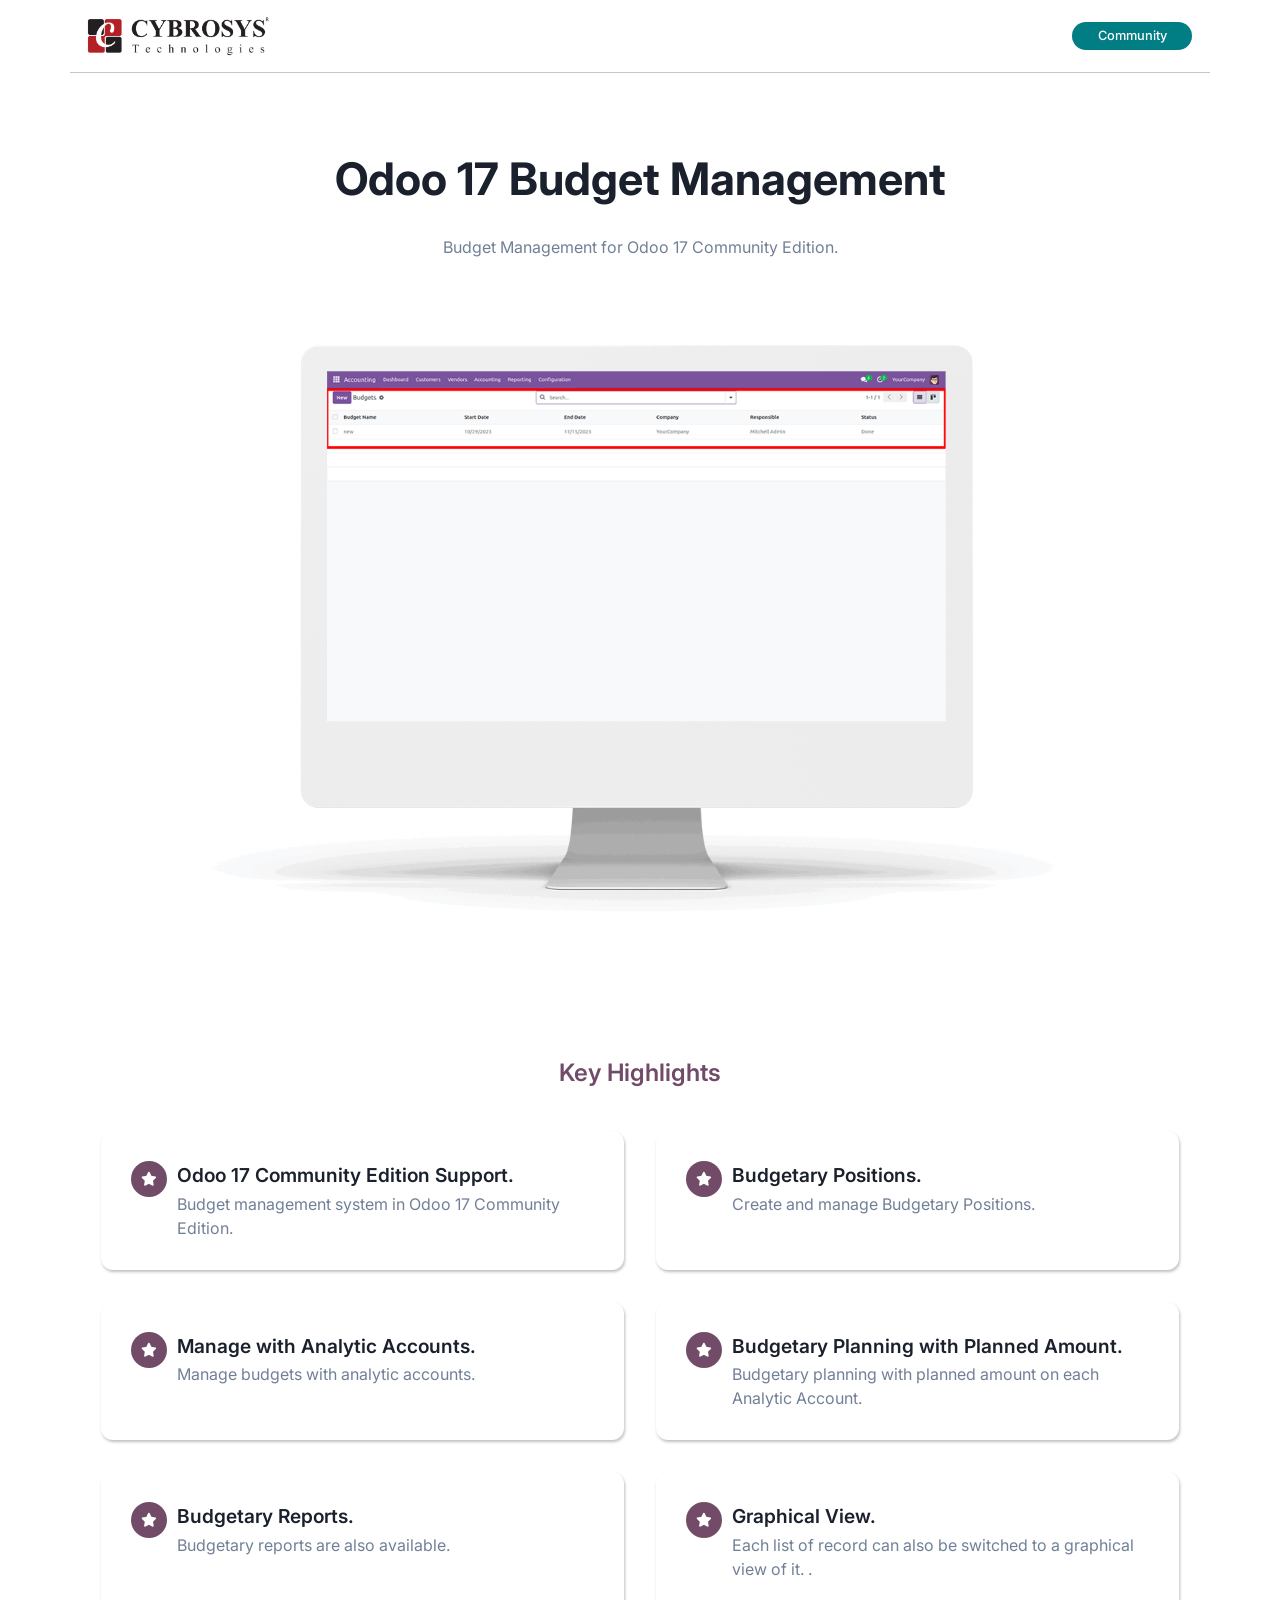
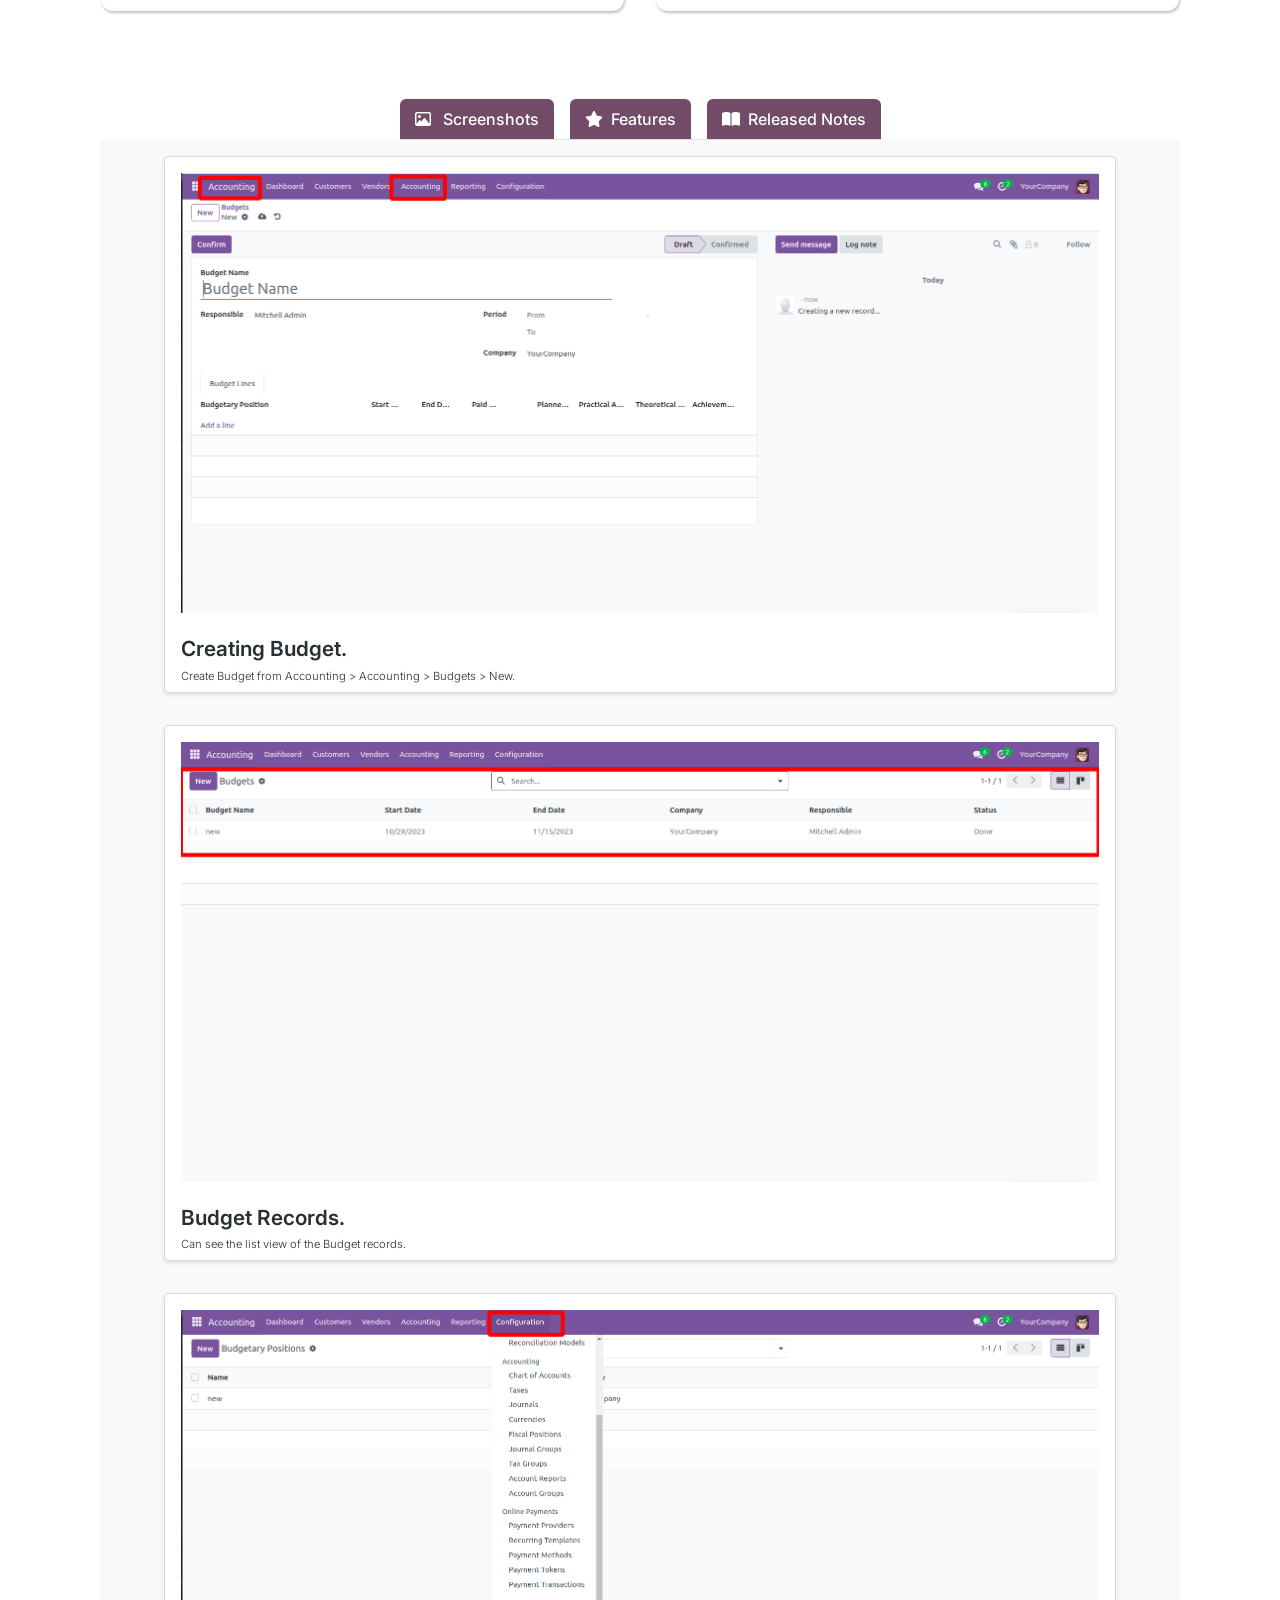
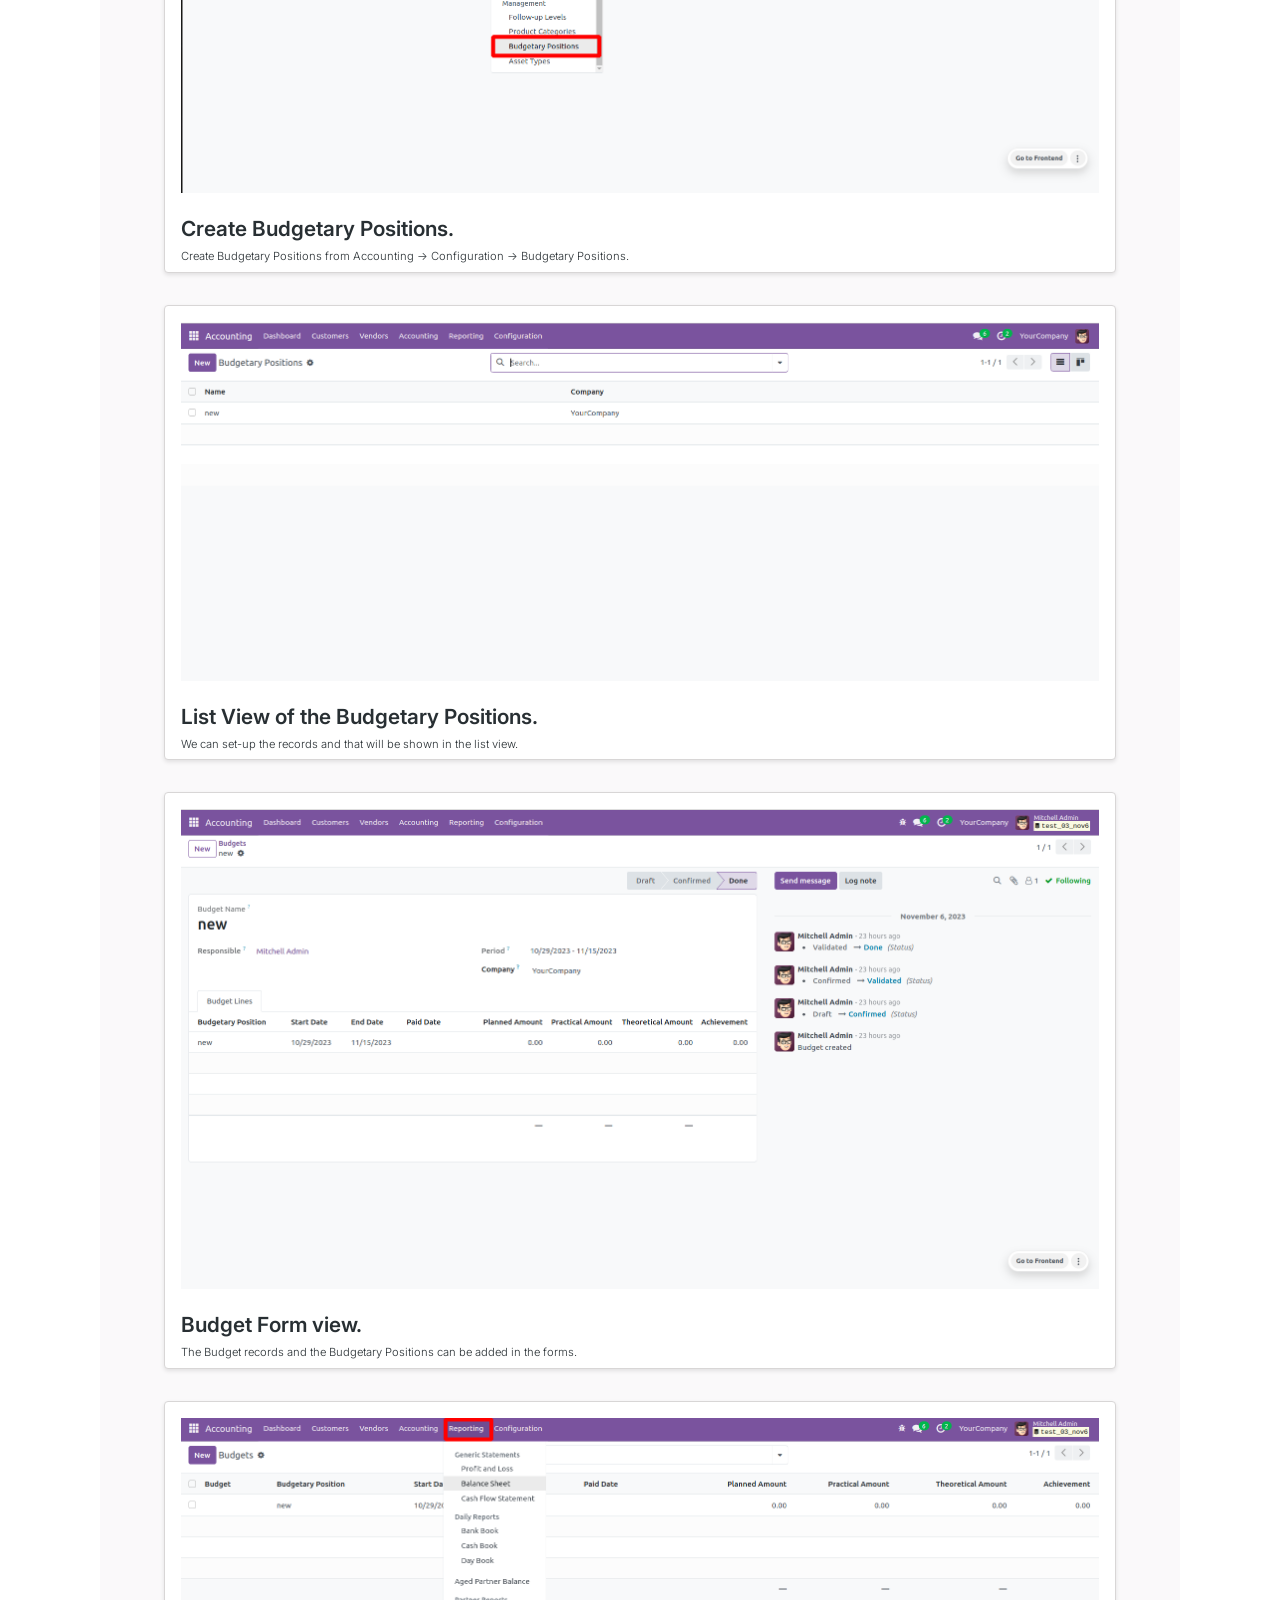
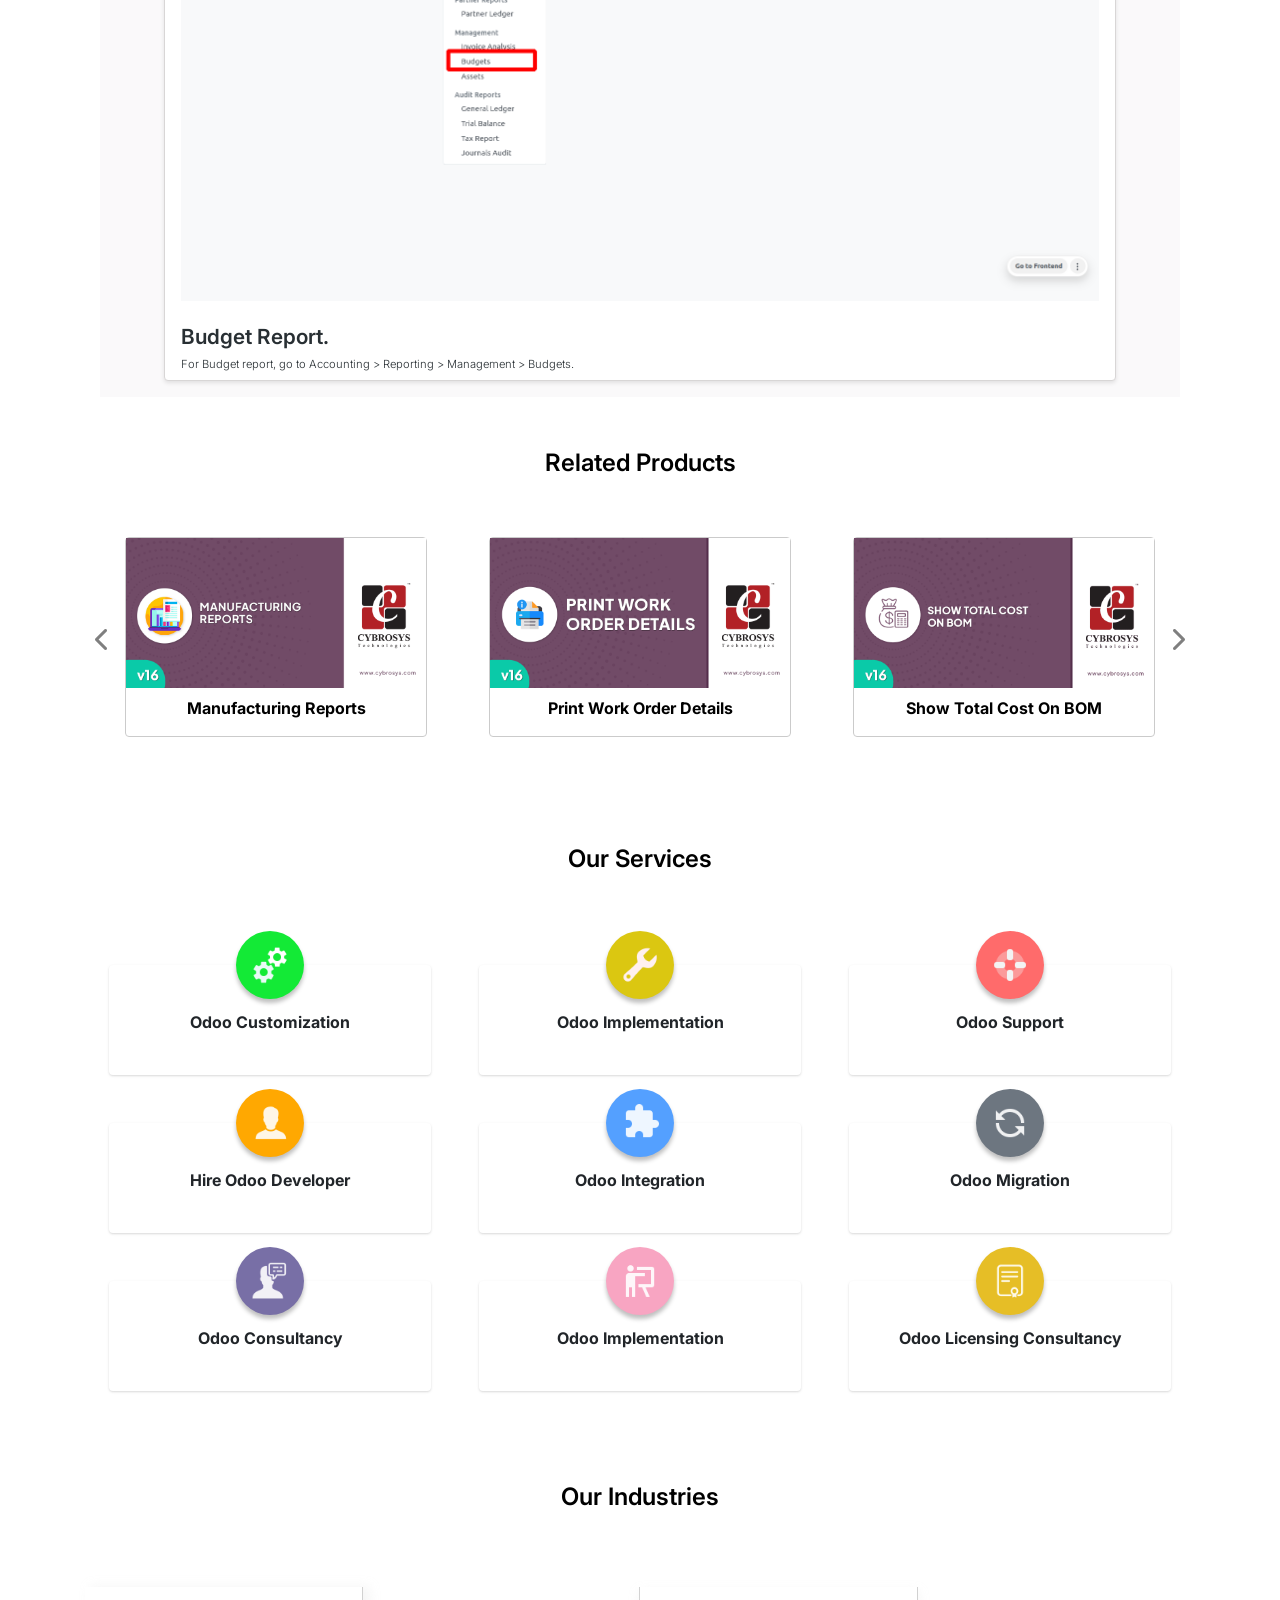
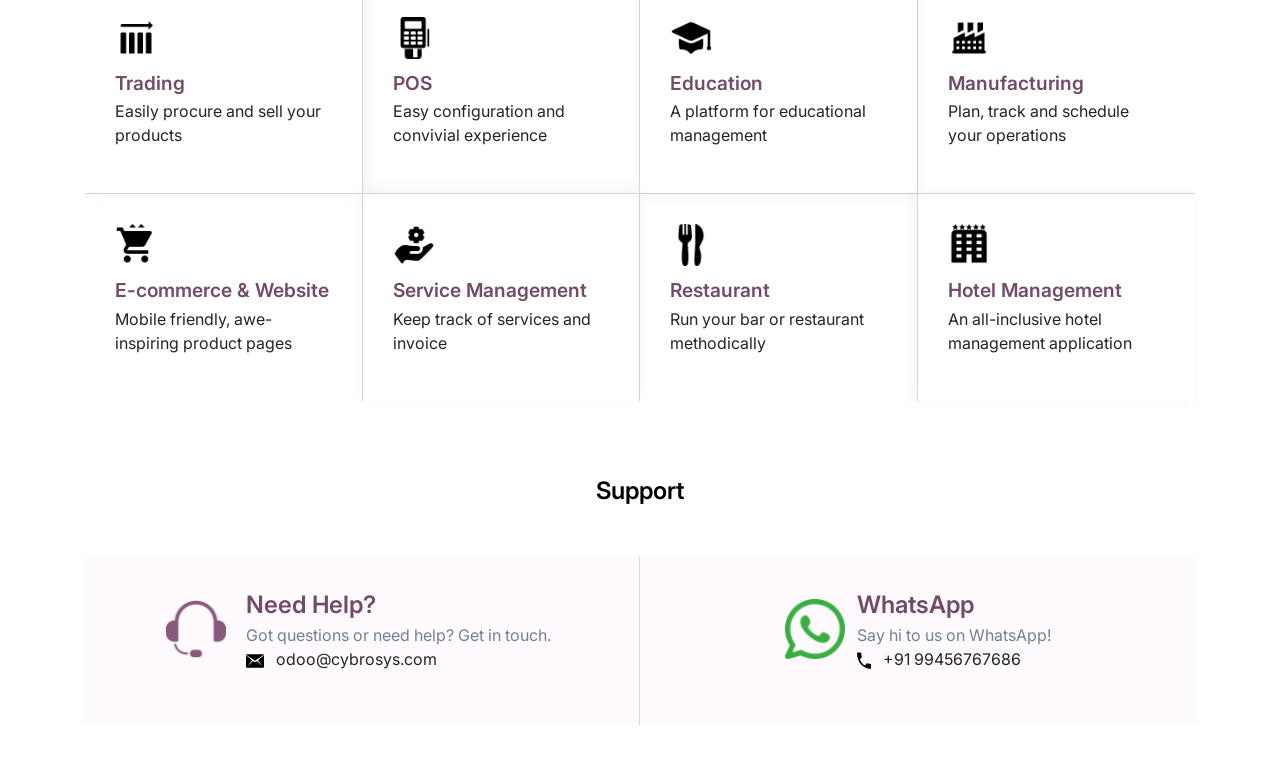
<file: base_account_budget/static/description/index.html>
<!DOCTYPE html>
<html lang="en">

<head>
    <meta charset="UTF-8">
    <meta name="viewport" content="width=device-width, initial-scale=1.0">
    <title>Odoo 17 Budget Management</title>
    <!-- Bootstrap CSS -->
    <link rel="stylesheet" href="https://cdn.jsdelivr.net/npm/bootstrap@4.0.0/dist/css/bootstrap.min.css"
        integrity="sha384-Gn5384xqQ1aoWXA+058RXPxPg6fy4IWvTNh0E263XmFcJlSAwiGgFAW/dAiS6JXm" crossorigin="anonymous">
    <link rel="stylesheet" href="https://cdnjs.cloudflare.com/ajax/libs/font-awesome/6.2.1/css/all.min.css">
    <link rel="preconnect" href="https://fonts.googleapis.com">
    <link rel="preconnect" href="https://fonts.gstatic.com" crossorigin>
    <link href="https://fonts.googleapis.com/css2?family=Inter:wght@400;500;600;700;800&display=swap" rel="stylesheet">
</head>
<body>
    <section>
        <div class="container" style="font-family: 'Inter', sans-serif !important;background-color: #fff !important;">
            <div class="row">
                <div class="col-sm-12 col-md-12 col-lg-12 d-flex justify-content-between flex-wrap align-items-sm-center"
                    style="border-bottom:1px solid rgba(0, 0, 0, 0.22)">
                    <div class="my-3">
                        <img src="assets/misc/Cybrosys R.png" style="width:auto !important; height:40px !important">
                    </div>
                    <div class="my-3 d-flex align-items-center">
                        <div class="text-center"
                            style="background-color:#017E84 !important;font-size: 0.8rem !important; color:#fff !important; font-weight:500 !important; padding:4px !important; margin:0 3px !important; border-radius:50px !important; min-width: 120px !important;">
                            Community
                        </div>
                    </div>
                </div>
            </div>
            <div class="row">
                <div class="col-sm-12 col-md-12 col-lg-12 text-center d-flex align-items-center flex-column"
                    style="margin: 80px 0px !important;">
                    <h1 style="font-size: 2.8rem;font-weight: 700; color: 
                    #1A202C;">
                        Odoo 17 Budget Management</h1>
                    <p class="my-3 mb-4"
                        style="max-width: 80%; font-weight: 400 !important; line-height: 32px; color: #718096;">
                        Budget Management for Odoo 17 Community Edition.
                    </p>
                    <div style="width: 80%; margin-top: 3rem;">
                        <img src="assets/screenshots/hero.gif" class="img-responsive" width="100%" height="auto">
                    </div>
                </div>
            </div>
            <div class="container mt-5 mb-5">
                <div class="col-lg-12 d-flex flex-column justify-content-center align-items-center mt-4">
                    <p class="m-0" style="font-weight: 600; font-size: 24px; color:#714b67 !important">Key Highlights
                    </p>
                </div>
                <div class="row py-4">
                    <div class="col-md-6 col-sm-12 p-3">
                        <div class="d-flex   h-100" style="padding: 30px;border-radius: 12px;
                                    background: #FFF;
                                    box-shadow: 1px 2px 3px 0px rgba(0, 0, 0, 0.25); ">
                            <div style="width: 36px; height: 36px; border-radius: 50%; background: #714B67;
                                    display: flex; justify-content: center; align-items: center;
                                    margin-right: 10px; flex-shrink: 0;">
                                <i class="fa-solid fa-star  " style="color: #fff;font-size:14px;"></i>
                            </div>
                            <div>
                                <p style="color: #1A202C;font-weight: 600; 
                                      font-size: 1.2rem; margin-bottom: 2px;">Odoo 17 Community Edition Support.</p>
                                <p class="m-0" style="color:#718096">Budget management system in Odoo 17 Community Edition.
                                </p>
                            </div>
                        </div>
                    </div>
                    <div class="col-md-6 col-sm-12 p-3">
                        <div class="d-flex   h-100" style="padding: 30px;border-radius: 12px;
                                    background: #FFF;
                                    box-shadow: 1px 2px 3px 0px rgba(0, 0, 0, 0.25); ">
                            <div style="width: 36px; height: 36px; border-radius: 50%; background: #714B67;
                                    display: flex; justify-content: center; align-items: center;
                                    margin-right: 10px; flex-shrink: 0;">
                                <i class="fa-solid fa-star  " style="color: #fff;font-size:14px;"></i>
                            </div>
                            <div>
                                <p style="color: #1A202C;font-weight: 600; 
                                      font-size: 1.2rem; margin-bottom: 2px;">Budgetary Positions.</p>
                                <p class="m-0" style="color:#718096">Create and manage Budgetary Positions.
                                </p>
                            </div>
                        </div>
                    </div>
                    <div class="col-md-6 col-sm-12 p-3">
                        <div class="d-flex   h-100" style="padding: 30px;border-radius: 12px;
                                    background: #FFF;
                                    box-shadow: 1px 2px 3px 0px rgba(0, 0, 0, 0.25); ">
                            <div style="width: 36px; height: 36px; border-radius: 50%; background: #714B67;
                                    display: flex; justify-content: center; align-items: center;
                                    margin-right: 10px; flex-shrink: 0;">
                                <i class="fa-solid fa-star  " style="color: #fff;font-size:14px;"></i>
                            </div>
                            <div>
                                <p style="color: #1A202C;font-weight: 600; 
                                      font-size: 1.2rem; margin-bottom: 2px;">Manage with Analytic Accounts.</p>
                                <p class="m-0" style="color:#718096">Manage budgets with analytic accounts.
                                </p>
                            </div>
                        </div>
                    </div>
                    <div class="col-md-6 col-sm-12 p-3">
                        <div class="d-flex   h-100" style="padding: 30px;border-radius: 12px;
                                    background: #FFF;
                                    box-shadow: 1px 2px 3px 0px rgba(0, 0, 0, 0.25); ">
                            <div style="width: 36px; height: 36px; border-radius: 50%; background: #714B67;
                                    display: flex; justify-content: center; align-items: center;
                                    margin-right: 10px; flex-shrink: 0; ">
                                <i class="fa-solid fa-star  " style="color: #fff;font-size:14px;"></i>
                            </div>
                            <div>
                                <p style="color: #1A202C;font-weight: 600; 
                                      font-size: 1.2rem; margin-bottom: 2px;">Budgetary Planning with Planned Amount.</p>
                                <p class="m-0" style="color:#718096"> Budgetary planning with planned amount on each Analytic Account.
                                </p>
                            </div>
                        </div>
                    </div>
                    <div class="col-md-6 col-sm-12 p-3">
                        <div class="d-flex   h-100" style="padding: 30px;border-radius: 12px;
                                    background: #FFF;
                                    box-shadow: 1px 2px 3px 0px rgba(0, 0, 0, 0.25); ">
                            <div style="width: 36px; height: 36px; border-radius: 50%; background: #714B67;
                                    display: flex; justify-content: center; align-items: center;
                                    margin-right: 10px; flex-shrink: 0; ">
                                <i class="fa-solid fa-star  " style="color: #fff;font-size:14px;"></i>
                            </div>
                            <div>
                                <p style="color: #1A202C;font-weight: 600;
                                      font-size: 1.2rem; margin-bottom: 2px;">Budgetary Reports.</p>
                                <p class="m-0" style="color:#718096"> Budgetary reports are also available.
                                </p>
                            </div>
                        </div>
                    </div>
                    <div class="col-md-6 col-sm-12 p-3">
                        <div class="d-flex   h-100" style="padding: 30px;border-radius: 12px;
                                    background: #FFF;
                                    box-shadow: 1px 2px 3px 0px rgba(0, 0, 0, 0.25); ">
                            <div style="width: 36px; height: 36px; border-radius: 50%; background: #714B67;
                                    display: flex; justify-content: center; align-items: center;
                                    margin-right: 10px; flex-shrink: 0; ">
                                <i class="fa-solid fa-star  " style="color: #fff;font-size:14px;"></i>
                            </div>
                            <div>
                                <p style="color: #1A202C;font-weight: 600;
                                      font-size: 1.2rem; margin-bottom: 2px;">Graphical View.</p>
                                <p class="m-0" style="color:#718096"> Each list of record can also be switched to a graphical view of it. .
                                </p>
                            </div>
                        </div>
                    </div>
                </div>
            </div>
            <div class="container rounded" >
                <ul class="nav nav-tabs d-flex" style="width: fit-content;margin: 0 auto;gap: 1rem;">
                    <li class="col text-center py-2 text-nowrap "
                        style="color: #fff; background-color: #714B67;border-radius: 6px 6px 0px 0px;"><a
                            class="active show" data-toggle="tab" href="#tab1"
                            style="color: #fff;font-weight: 500; background-color: #714B67; text-decoration: none;">
                            <i class="fa-regular fa-image  pr-2" style="color: #fff;"></i>
                            Screenshots</a></li>
                    <li class="col text-center py-2 text-nowrap "
                        style="color: #fff; background-color: #714B67;border-radius: 6px 6px 0px 0px;"><a
                            data-toggle="tab" href="#tab2"
                            style="color: #fff;font-weight: 500;  text-decoration: none;"><i
                                class="fa-solid fa-star  pr-2" style="color: #fff;"></i>Features</a></li>
                    <li class="col text-center py-2 text-nowrap "
                        style="color: #fff; background-color: #714B67;border-radius: 6px 6px 0px 0px;"><a
                            data-toggle="tab" href="#tab3"
                            style="color: #fff;font-weight: 500; text-decoration: none; background-color: #714B67;"><i
                                class="fa-solid fa-book-open  pr-2" style="color: #fff;"></i>Released Notes</a></li>
                </ul>
                <div class="tab-content" style="background-color: rgba(121, 113, 119, 0.04);">
                    <div id="tab1" class="tab-pane fade in active show">
                        <div class="col-lg-12 py-2" style="padding: 1rem 4rem !important;">
                            <div
                                style="border: 1px solid #d8d6d6; border-radius: 4px; background: #fff; box-shadow: 0 2px 4px rgba(0, 0, 0, 0.1);">
                                <div class="row justify-content-center p-3 w-100 m-0">
                                    <img src="assets/screenshots/budget_1.png" class="img-responsive" width="100%" height="auto">
                                </div>
                                <div class="px-3">
                                    <h4 class="mt-2"
                                        style=" font-weight:600 !important; color:#282F33 !important; font-size:1.3rem !important">
                                        Creating Budget.</h4>
                                    <h6 class="mt-2"
                                        style=" font-weight:300 !important; color:#282F33 !important; font-size:0.7rem !important">
                                        Create Budget from Accounting > Accounting > Budgets > New.</h6>
                                </div>
                            </div>
                        </div>
                        <div class="col-lg-12 py-2" style="padding: 1rem 4rem !important;">
                            <div
                                style="border: 1px solid #d8d6d6; border-radius: 4px; background: #fff; box-shadow: 0 2px 4px rgba(0, 0, 0, 0.1);">
                                <div class="row justify-content-center p-3 w-100 m-0">
                                    <img src="assets/screenshots/budget_2.png" class="img-responsive" width="100%" height="auto">
                                </div>
                                <div class="px-3">
                                    <h4 class="mt-2"
                                        style=" font-weight:600 !important; color:#282F33 !important; font-size:1.3rem !important">
                                        Budget Records.</h4>
                                    <h6 class="mt-2"
                                        style=" font-weight:300 !important; color:#282F33 !important; font-size:0.7rem !important">
                                        Can see the list view of the Budget records.</h6>
                                </div>
                            </div>
                        </div>
                        <div class="col-lg-12 py-2" style="padding: 1rem 4rem !important;">
                            <div
                                style="border: 1px solid #d8d6d6; border-radius: 4px;  background: #fff; box-shadow: 0 2px 4px rgba(0, 0, 0, 0.1);">
                                <div class="row justify-content-center p-3 w-100 m-0">
                                    <img src="assets/screenshots/budget_3.png" class="img-responsive" width="100%" height="auto">
                                </div>
                                <div class="px-3">
                                    <h4 class="mt-2"
                                        style=" font-weight:600 !important; color:#282F33 !important; font-size:1.3rem !important">
                                        Create Budgetary Positions.</h4>
                                    <h6 class="mt-2"
                                        style=" font-weight:300 !important; color:#282F33 !important; font-size:0.7rem !important">
                                        Create Budgetary Positions from Accounting -> Configuration -> Budgetary Positions.</h6>
                                </div>
                            </div>
                        </div>
                        <div class="col-lg-12 py-2" style="padding: 1rem 4rem !important;">
                            <div
                                style="border: 1px solid #d8d6d6; border-radius: 4px;  background: #fff; box-shadow: 0 2px 4px rgba(0, 0, 0, 0.1);">
                                <div class="row justify-content-center p-3 w-100 m-0">
                                    <img src="assets/screenshots/budget_4.png" class="img-responsive" width="100%" height="auto">
                                </div>
                                <div class="px-3">
                                    <h4 class="mt-2"
                                        style=" font-weight:600 !important; color:#282F33 !important; font-size:1.3rem !important">
                                        List View of the Budgetary Positions.</h4>
                                    <h6 class="mt-2"
                                        style=" font-weight:300 !important; color:#282F33 !important; font-size:0.7rem !important">
                                        We can set-up the records and that will be shown in the list view.</h6>
                                </div>
                            </div>
                        </div>

                        <div class="col-lg-12 py-2" style="padding: 1rem 4rem !important;">
                            <div
                                style="border: 1px solid #d8d6d6; border-radius: 4px;  background: #fff; box-shadow: 0 2px 4px rgba(0, 0, 0, 0.1);">
                                <div class="row justify-content-center p-3 w-100 m-0">
                                    <img src="assets/screenshots/budget_6.png" class="img-responsive" width="100%" height="auto">
                                </div>
                                <div class="px-3">
                                    <h4 class="mt-2"
                                        style=" font-weight:600 !important; color:#282F33 !important; font-size:1.3rem !important">
                                        Budget Form view.</h4>
                                    <h6 class="mt-2"
                                        style=" font-weight:300 !important; color:#282F33 !important; font-size:0.7rem !important">
                                        The Budget records and the Budgetary Positions can be added in the forms.</h6>
                                </div>
                            </div>
                        </div>
                        <div class="col-lg-12 py-2" style="padding: 1rem 4rem !important;">
                            <div
                                style="border: 1px solid #d8d6d6; border-radius: 4px;  background: #fff; box-shadow: 0 2px 4px rgba(0, 0, 0, 0.1);">
                                <div class="row justify-content-center p-3 w-100 m-0">
                                    <img src="assets/screenshots/budget_5.png" class="img-responsive" width="100%" height="auto">
                                </div>
                                <div class="px-3">
                                    <h4 class="mt-2"
                                        style=" font-weight:600 !important; color:#282F33 !important; font-size:1.3rem !important">
                                        Budget Report.</h4>
                                    <h6 class="mt-2"
                                        style=" font-weight:300 !important; color:#282F33 !important; font-size:0.7rem !important">
                                        For Budget report, go to Accounting > Reporting > Management > Budgets.</h6>
                                </div>
                            </div>
                        </div>
                    </div>
                    <div id="tab2" class="tab-pane fade">
                        <div class="col-mg-12" style="padding: 1rem 4rem;">
                            <ul style="list-style: none; padding: 1rem 0;font-weight: 500;">
                                <li class="py-3"
                                    style="font-weight: 500;background-color: #fff; border-radius: 4px; padding: 1rem; margin-bottom: 1rem; box-shadow: 0 2px 4px rgba(0, 0, 0, 0.1);">
                                    <span style="margin-right: 12px;"><img src="assets/misc/star (1) 2.svg" alt=""
                                            width="16px"></span>Create and manage Budgetary Positions.
                                </li>
                                <li class="py-3"
                                    style="font-weight: 500;background-color: #fff; border-radius: 4px; padding: 1rem; margin-bottom: 1rem; box-shadow: 0 2px 4px rgba(0, 0, 0, 0.1);">
                                    <span style="margin-right: 12px;"><img src="assets/misc/star (1) 2.svg" alt=""
                                            width="16px"></span>Manage budgets with analytic accounts.
                                </li>
                                <li class="py-3"
                                    style="font-weight: 500;background-color: #fff; border-radius: 4px; padding: 1rem; margin-bottom: 1rem; box-shadow: 0 2px 4px rgba(0, 0, 0, 0.1);">
                                    <span style="margin-right: 12px;"><img src="assets/misc/star (1) 2.svg" alt=""
                                            width="16px"></span>Budgetary planning with planned amount on each Analytic Account..
                                </li>

                            </ul>
                        </div>
                    </div>
                    <div id="tab3" class="tab-pane fade">
                        <div class="col-mg-12 active" style="padding: 1rem 4rem;">
                            <div class="py-3"
                                style="font-weight: 500;background-color: #fff; border-radius: 4px; padding: 1rem; box-shadow: 0 2px 4px rgba(0, 0, 0, 0.1);">
                                <div class="d-flex mb-3" style="font-size: 0.8rem; font-weight: 500;"><span>Version
                                        17.0.1.0.0</span><span class="px-2">|</span><span
                                        style="color: #714B67;font-weight: 600;">Released on:07th Nov 2023</span>
                                </div>
                                <p class="m-0"
                                    style=" color:#718096!important; font-size:1rem !important;line-height: 28px;">

                                    Odoo 17 Budgets Management.</p>
                            </div>
                        </div>
                    </div>
                </div>
            </div>
            <div class="container mt-5">
                <div class="col-lg-12 d-flex flex-column justify-content-center align-items-center mt-5">
                    <p class="m-0" style="font-weight: 600; font-size: 24px; color:#000 !important">Related Products</p>
                </div>
            </div>
            <div id="myCarousel" class="carousel slide py-3" data-ride="carousel">
                <div class="carousel-inner">
                    <div class="carousel-item active">
                        <div class="row p-4">
                            <div class="col">
                                <div class="p-3">
                                    <a href="https://apps.odoo.com/apps/modules/16.0/manufacturing_reports/" style="color: #000; text-decoration: none;">
                                        <div style="border:1px solid #CBCBCB !important;border-radius: 4px;">
                                            <div style="width: 300px; ">
                                                <img src="assets/modules/1.png" alt="" width="100%" height="auto">

                                            </div>
                                            <p class="text-center pt-2 text-black font-weight-bold">Manufacturing Reports</p>
                                        </div>
                                    </a>
                                </div>
                            </div>
                            <div class="col">
                                <div class="p-3">
                                    <a href="https://apps.odoo.com/apps/modules/16.0/mrp_work_order_print/" style="color: #000; text-decoration: none;">
                                        <div style="border:1px solid #CBCBCB !important;border-radius: 4px;">
                                            <div style="width: 300px; ">
                                                <img src="assets/modules/2.png" alt="" width="100%" height="auto">

                                            </div>
                                            <p class="text-center pt-2 text-black font-weight-bold">Print Work Order Details</p>
                                        </div>
                                    </a>
                                </div>
                            </div>
                            <div class="col">
                                <div class="p-3">
                                    <a href="https://apps.odoo.com/apps/modules/16.0/bom_total_cost/" style="color: #000; text-decoration: none;">
                                        <div style="border:1px solid #CBCBCB !important;border-radius: 4px;">
                                            <div style="width: 300px; ">
                                                <img src="assets/modules/3.png" alt="" width="100%" height="auto">

                                            </div>
                                            <p class="text-center pt-2 text-black font-weight-bold">Show Total Cost On BOM</p>
                                        </div>
                                    </a>
                                </div>
                            </div>
                        </div>
                    </div>
                    <div class="carousel-item">
                        <div class="row p-4">
                            <div class="col">
                                <div class="p-3">
                                    <a href="https://apps.odoo.com/apps/modules/16.0/simple_mrp_order/" style="color: #000; text-decoration: none;">
                                        <div style="border:1px solid #CBCBCB !important;border-radius: 4px;">
                                            <div style="width: 300px; ">
                                                <img src="assets/modules/4.png" alt="" width="100%" height="auto">

                                            </div>
                                            <p class="text-center pt-2 text-black font-weight-bold">Simple Manufacturing Orders</p>
                                        </div>
                                    </a>
                                </div>
                            </div>
                            <div class="col">
                                <div class="p-3">
                                    <a href="https://apps.odoo.com/apps/modules/16.0/bom_multiple_product/" style="color: #000; text-decoration: none;">
                                        <div style="border:1px solid #CBCBCB !important;border-radius: 4px;">
                                            <div style="width: 300px;">
                                                <img src="assets/modules/5.png" alt="" width="100%" height="auto">

                                            </div>
                                            <p class="text-center pt-2 text-black font-weight-bold">BOM Multiple Product Selection</p>
                                        </div>
                                    </a>
                                </div>
                            </div>
                            <div class="col">
                                <div class="p-3">
                                    <a href="https://apps.odoo.com/apps/modules/16.0/cw_mrp/" style="color: #000; text-decoration: none;">
                                        <div style="border:1px solid #CBCBCB !important;border-radius: 4px;">
                                            <div style="width: 300px;">
                                                <img src="assets/modules/6.png" alt="" width="100%" height="auto">
                                            </div>
                                            <p class="text-center pt-2 text-black font-weight-bold"> Catch Weight Management: Manufacturing</p>
                                        </div>
                                    </a>
                                </div>
                            </div>
                        </div>
                    </div>
                </div>
                <a class="carousel-control-prev" href="#myCarousel" data-slide="prev" style="width: 35px; color: #000;">
                    <span class="carousel-control-prev-icon">
                        <i class="fa fa-chevron-left" style="font-size: 24px;"></i>
                    </span>
                </a>
                <a class="carousel-control-next" href="#myCarousel" data-slide="next" style="width: 35px; color: #000;">
                    <span class="carousel-control-next-icon">
                        <i class="fa fa-chevron-right" style="font-size: 24px;"></i>
                    </span>
                </a>
            </div>
            <div class="container mt-5">
                <div class="col-lg-12 d-flex flex-column justify-content-center align-items-center mt-4">
                    <p class="m-0" style="font-weight: 600; font-size: 24px; color:#000 !important">Our Services</p>

                </div>
            </div>
            <div class="container my-5">
                <div class="row py-3">
                    <div class="col-md-4 col-sm-6 px-4 py-4">
                        <div
                            style="background-color: #fff; padding: 25px; text-align: center;  box-shadow: rgba(0, 0, 0, 0.1) 0px 1px 3px 0px, rgba(0, 0, 0, 0.06) 0px 1px 2px 0px; position: relative;border-radius: 4px;">
                            <div style="position: absolute; top: 0%; left: 50%; transform: translate(-50%, -50%);">
                                <div style="background-color:#13EA36 ; border-radius: 50%; padding: 15px;    width: 68px;
                                    height: 68px; display: inline-block; box-shadow:0px 4px 4px rgba(0, 0, 0, 0.25);">
                                    <img src="assets/icons/cogs.png" alt="service-icon" width="38px" height="auto">
                                </div>
                            </div>
                            <p style="margin-top: 20px; font-weight: bold;">Odoo Customization</p>
                        </div>
                    </div>
                    <div class="col-md-4 col-sm-6 px-4 py-4">
                        <div
                            style="background-color: #fff; padding: 25px; text-align: center; box-shadow: rgba(0, 0, 0, 0.1) 0px 1px 3px 0px, rgba(0, 0, 0, 0.06) 0px 1px 2px 0px; position: relative;border-radius: 4px;">
                            <div style="position: absolute; top: 0%; left: 50%; transform: translate(-50%, -50%);">
                                <div style="background-color:#DBC711; border-radius: 50%; padding: 15px;    width: 68px;
                                    height: 68px; display: inline-block; box-shadow:0px 4px 4px rgba(0, 0, 0, 0.25);">
                                    <img src="assets/icons/wrench.png" alt="service-icon" width="38px" height="auto">
                                </div>
                            </div>
                            <p style="margin-top: 20px; font-weight: bold;">Odoo Implementation</p>
                        </div>
                    </div>
                    <div class="col-md-4 col-sm-6 px-4 py-4">
                        <div
                            style="background-color: #fff; padding: 25px; text-align: center;  box-shadow: rgba(0, 0, 0, 0.1) 0px 1px 3px 0px, rgba(0, 0, 0, 0.06) 0px 1px 2px 0px; position: relative; border-radius: 4px;">
                            <div style="position: absolute; top: 0%; left: 50%; transform: translate(-50%, -50%);">
                                <div style="background-color:#FF6B6B ; border-radius: 50%; padding: 15px;    width: 68px;
                                    height: 68px; display: inline-block; box-shadow:0px 4px 4px rgba(0, 0, 0, 0.25);">
                                    <img src="assets/icons/lifebuoy.png" alt="service-icon" width="38px" height="auto">
                                </div>
                            </div>
                            <p style="margin-top: 20px; font-weight: bold;">Odoo Support</p>
                        </div>
                    </div>
                    <div class="col-md-4 col-sm-6 px-4 py-4">
                        <div
                            style="background-color: #fff; padding: 25px; text-align: center; box-shadow: rgba(0, 0, 0, 0.1) 0px 1px 3px 0px, rgba(0, 0, 0, 0.06) 0px 1px 2px 0px; position: relative; border-radius: 4px;">
                            <div style="position: absolute; top: 0%; left: 50%; transform: translate(-50%, -50%);">
                                <div style="background-color:#FFA801 ; border-radius: 50%; padding: 15px;    width: 68px;
                                    height: 68px; display: inline-block; box-shadow:0px 4px 4px rgba(0, 0, 0, 0.25);">
                                    <img src="assets/icons/user.png" alt="service-icon" width="38px" height="auto">
                                </div>
                            </div>
                            <p style="margin-top: 20px; font-weight: bold;">Hire Odoo Developer</p>
                        </div>
                    </div>
                    <div class="col-md-4 col-sm-6 px-4 py-4">
                        <div
                            style="background-color: #fff; padding: 25px; text-align: center;  box-shadow: rgba(0, 0, 0, 0.1) 0px 1px 3px 0px, rgba(0, 0, 0, 0.06) 0px 1px 2px 0px; position: relative; border-radius: 4px;">

                            <div style="position: absolute; top: 0%; left: 50%; transform: translate(-50%, -50%);">
                                <div style="background-color:#54A0FF; border-radius: 50%; padding: 15px;    width: 68px;
                                    height: 68px; display: inline-block; box-shadow:0px 4px 4px rgba(0, 0, 0, 0.25);">
                                    <img src="assets/icons/puzzle.png" alt="service-icon" width="38px" height="auto">
                                </div>
                            </div>
                            <p style="margin-top: 20px; font-weight: bold;">Odoo Integration</p>
                        </div>
                    </div>
                    <div class="col-md-4 col-sm-6 px-4 py-4">
                        <div
                            style="background-color: #fff; padding: 25px; text-align: center;  box-shadow: rgba(0, 0, 0, 0.1) 0px 1px 3px 0px, rgba(0, 0, 0, 0.06) 0px 1px 2px 0px; position: relative;border-radius: 4px;">
                            <div style="position: absolute; top: 0%; left: 50%; transform: translate(-50%, -50%);">
                                <div style="background-color:#6D7680 ; border-radius: 50%; padding: 15px;    width: 68px;
                                    height: 68px; display: inline-block; box-shadow:0px 4px 4px rgba(0, 0, 0, 0.25);">
                                    <img src="assets/icons/update.png" alt="service-icon" width="38px" height="auto">
                                </div>
                            </div>
                            <p style="margin-top: 20px; font-weight: bold;">Odoo Migration</p>
                        </div>
                    </div>
                    <div class="col-md-4 col-sm-6 px-4 py-4">
                        <div
                            style="background-color: #fff; padding: 25px; text-align: center;  box-shadow: rgba(0, 0, 0, 0.1) 0px 1px 3px 0px, rgba(0, 0, 0, 0.06) 0px 1px 2px 0px; position: relative;border-radius: 4px;">
                            <div style="position: absolute; top: 0%; left: 50%; transform: translate(-50%, -50%);">
                                <div style="background-color:#786FA6 ; border-radius: 50%; padding: 15px;    width: 68px;
                                    height: 68px; display: inline-block; box-shadow:0px 4px 4px rgba(0, 0, 0, 0.25);">
                                    <img src="assets/icons/consultation.png" alt="service-icon" width="38px" height="auto">
                                </div>
                            </div>
                            <p style="margin-top: 20px; font-weight: bold;">Odoo Consultancy</p>
                        </div>
                    </div>
                    <div class="col-md-4 col-sm-6 px-4 py-4">
                        <div
                            style="background-color: #fff; padding: 25px; text-align: center; box-shadow: rgba(0, 0, 0, 0.1) 0px 1px 3px 0px, rgba(0, 0, 0, 0.06) 0px 1px 2px 0px;position: relative;border-radius: 4px;">
                            <div style="position: absolute; top: 0%; left: 50%; transform: translate(-50%, -50%);">
                                <div style="background-color:#F8A5C2 ; border-radius: 50%; padding: 15px;    width: 68px;
                                    height: 68px; display: inline-block; box-shadow:0px 4px 4px rgba(0, 0, 0, 0.25);">
                                    <img src="assets/icons/training.png" alt="service-icon" width="38px" height="auto">
                                </div>
                            </div>
                            <p style="margin-top: 20px; font-weight: bold;">Odoo Implementation</p>
                        </div>
                    </div>
                    <div class="col-md-4 col-sm-6 px-4 py-4">
                        <div
                            style="background-color: #fff; padding: 25px; text-align: center;  box-shadow: rgba(0, 0, 0, 0.1) 0px 1px 3px 0px, rgba(0, 0, 0, 0.06) 0px 1px 2px 0px; position: relative;border-radius: 4px;">
                            <div style="position: absolute; top: 0%; left: 50%; transform: translate(-50%, -50%);">
                                <div style="background-color:#E6BE26; border-radius: 50%; padding: 15px;    width: 68px;
                                    height: 68px; display: inline-block; box-shadow:0px 4px 4px rgba(0, 0, 0, 0.25);">
                                    <img src="assets/icons/license.png" alt="service-icon" width="38px" height="auto">
                                </div>
                            </div>
                            <p style="margin-top: 20px; font-weight: bold;">Odoo Licensing Consultancy</p>
                        </div>
                    </div>
                </div>
            </div>
            <div class="container mt-5">
                <div class="col-lg-12 d-flex flex-column justify-content-center align-items-center mt-4">
                    <p class="m-0" style="font-weight: 600; font-size: 24px; color:#000 !important">Our Industries</p>

                </div>
            </div>
            <div class="container">
                <div class="row my-5 py-4">
                    <div class="col-md-3 col-sm-6 p-0">
                        <div class="d-flex flex-column h-100 "
                            style="border-right: 1px solid rgb(209, 209, 209); border-bottom: 1px solid  rgb(209, 209, 209); padding: 30px; box-shadow: 6px 0 10px rgba(228, 227, 227, 0.373);">
                            <img src="assets/icons/trading-black.png" width="42px" height="auto" alt="">
                            <p style="color: #714B67;font-weight: 600; margin-top: 10px;
                           font-size: 1.2rem; margin-bottom: 2px;">Trading</p>
                            <p>Easily procure and sell your products</p>
                        </div>
                    </div>
                    <div class="col-md-3 col-sm-6  p-0">
                        <div class="d-flex flex-column h-100"
                            style="border-right: 1px solid rgb(209, 209, 209);border-bottom: 1px solid  rgb(209, 209, 209); padding: 30px;">
                            <img src="assets/icons/pos-black.png" width="42px" height="auto" alt="">
                            <p style="color: #714B67;font-weight: 600; margin-top: 10px;
                            font-size: 1.2rem; margin-bottom: 2px;">POS</p>
                            <p>Easy configuration and convivial experience</p>
                        </div>
                    </div>
                    <div class="col-md-3 col-sm-6  p-0">
                        <div class="d-flex flex-column h-100"
                            style="border-right: 1px solid  rgb(209, 209, 209);border-bottom: 1px solid   rgba(0, 0, 0, 0.2); padding: 30px; box-shadow: 0 5px 10px  rgba(228, 227, 227, 0.373)">
                            <img src="assets/icons/education-black.png" width="42px" height="auto" alt="">
                            <p style="color: #714B67;font-weight: 600; margin-top: 10px;
                            font-size: 1.2rem; margin-bottom: 2px;">Education</p>
                            <p>A platform for educational management</p>
                        </div>
                    </div>
                    <div class="col-md-3 col-sm-6  p-0">
                        <div class="d-flex flex-column h-100"
                            style="border-bottom: 1px solid  rgb(209, 209, 209); padding: 30px; ">
                            <img src="assets/icons/manufacturing-black.png" width="42px" height="auto" alt="">
                            <p style="color: #714B67;font-weight: 600; margin-top: 10px;
                            font-size: 1.2rem; margin-bottom: 2px;">Manufacturing</p>
                            <p>Plan, track and schedule your operations</p>
                        </div>
                    </div>
                    <div class="col-md-3 col-sm-6 p-0">
                        <div class="d-flex flex-column h-100"
                            style="border-right: 1px solid  rgb(209, 209, 209); padding: 30px;">
                            <img src="assets/icons/ecom-black.png" width="42px" height="auto" alt="">
                            <p style="color: #714B67;font-weight: 600; margin-top: 10px;
                            font-size: 1.2rem; margin-bottom: 2px;">E-commerce & Website</p>
                            <p>Mobile friendly, awe-inspiring product pages</p>
                        </div>
                    </div>
                    <div class="col-md-3 col-sm-6   p-0">
                        <div class="d-flex flex-column h-100"
                            style="border-right: 1px solid  rgb(209, 209, 209); padding: 30px;box-shadow: 0 -5px 10px  rgba(228, 227, 227, 0.373);">
                            <img src="assets/icons/service-black.png" width="42px" height="auto" alt="">
                            <p style="color: #714B67;font-weight: 600; margin-top: 10px;
                            font-size: 1.2rem; margin-bottom: 2px;">Service Management</p>
                            <p>Keep track of services and invoice</p>
                        </div>
                    </div>
                    <div class="col-md-3 col-sm-6    p-0">
                        <div class="d-flex flex-column h-100"
                            style="border-right: 1px solid  rgb(209, 209, 209); padding: 30px; ">
                            <img src="assets/icons/restaurant-black.png" width="42px" height="auto" alt="">
                            <p style="color: #714B67;font-weight: 600; margin-top: 10px;
                            font-size: 1.2rem; margin-bottom: 2px;">Restaurant</p>
                            <p>Run your bar or restaurant methodically</p>
                        </div>
                    </div>
                    <div class="col-md-3 col-sm-6   p-0">
                        <div class="d-flex flex-column h-100"
                            style=" padding: 30px;box-shadow: -5px 0 10px  rgba(228, 227, 227, 0.373);">
                            <img src="assets/icons/hotel-black.png" width="42px" height="auto" alt="">
                            <p style="color: #714B67;font-weight: 600; margin-top: 10px;
                            font-size: 1.2rem; margin-bottom: 2px;">Hotel Management</p>
                            <p>An all-inclusive hotel management application</p>
                        </div>
                    </div>
                </div>
            </div>
            <div class="container mt-5">
                <div class="col-lg-12 d-flex flex-column justify-content-center align-items-center mt-5">
                    <p class="m-0" style="font-weight: 600; font-size: 24px; color:#000 !important">Support</p>
                </div>
            </div>
            <div class="container my-5">
                <div class="row" style="background-color: #FFFAFE;">
                    <div class="col-md-6 pb-4  d-flex align-items-center justify-content-center"
                        style="border-right: 1px solid #D9D9D9;">
                        <div style="padding: 30px;">
                            <div class="d-flex align-items-center">
                                <img src="assets/misc/support (1) 1.svg" alt="" width="60px" style="margin-right: 12px;">
                                <div style="padding: 0px 8px;">
                                    <span
                                        style="color: #714B67;font-size: 24px;font-weight: 600;padding-bottom: 1rem;">Need
                                        Help?</span>
                                    <p class="m-0" style="color:#718096;">Got questions or need help? Get in touch.</p>
                                    <div style="font-weight: 400;"><span><img src="assets/misc/support-email.svg" alt=""
                                                width="18px"
                                                style="filter: invert(1);margin-right: 0.8rem;"></span>odoo@cybrosys.com
                                    </div>
                                </div>
                            </div>
                        </div>
                    </div>
                    <div class="col-md-6 pb-4 d-flex align-items-center justify-content-center">
                        <div style="padding: 30px;">
                            <div class="d-flex align-items-center">
                                <img src="assets/misc/whatsapp 1.svg" alt="" width="60px" style="margin-right: 12px;">
                                <div>
                                    <span style="color: #714B67;font-size: 24px;font-weight: 600;">WhatsApp</span>
                                    <p class="m-0" style="color:#718096;">Say hi to us on WhatsApp!</p>
                                    <div style="font-weight: 400; font-size: 16px;"><span><img src="assets/misc/phone.svg"
                                                alt="" width="14px"
                                                style="filter: invert(1); margin-right: 0.8rem;"></span>+91
                                        99456767686</div>
                                </div>
                            </div>
                        </div>
                    </div>
                </div>
            </div>
        </div>
    </section>
    <!-- Optional JavaScript -->
    <!-- jQuery first, then Popper.js, then Bootstrap JS -->
    <script src="https://ajax.googleapis.com/ajax/libs/jquery/3.5.1/jquery.min.js"></script>
    <script src="https://maxcdn.bootstrapcdn.com/bootstrap/4.5.2/js/bootstrap.min.js"></script>
</body>
</html>
</file>
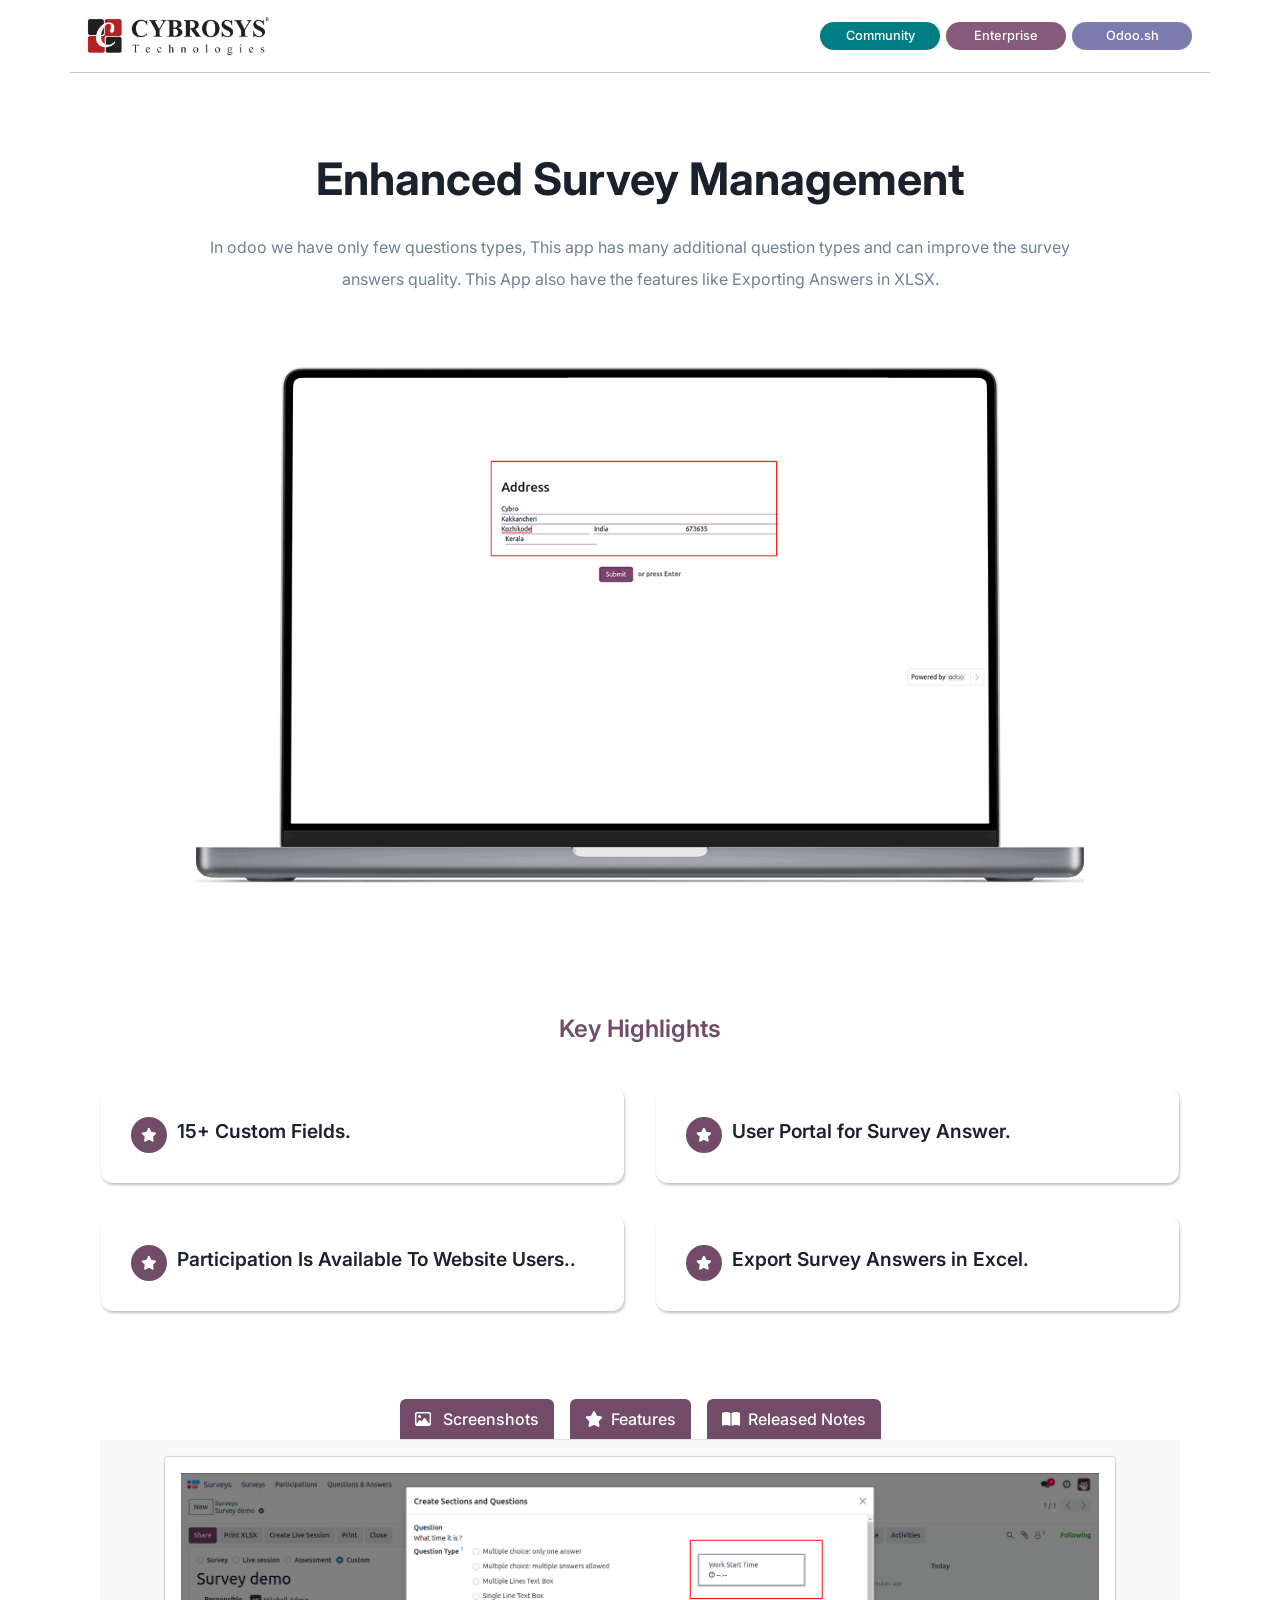
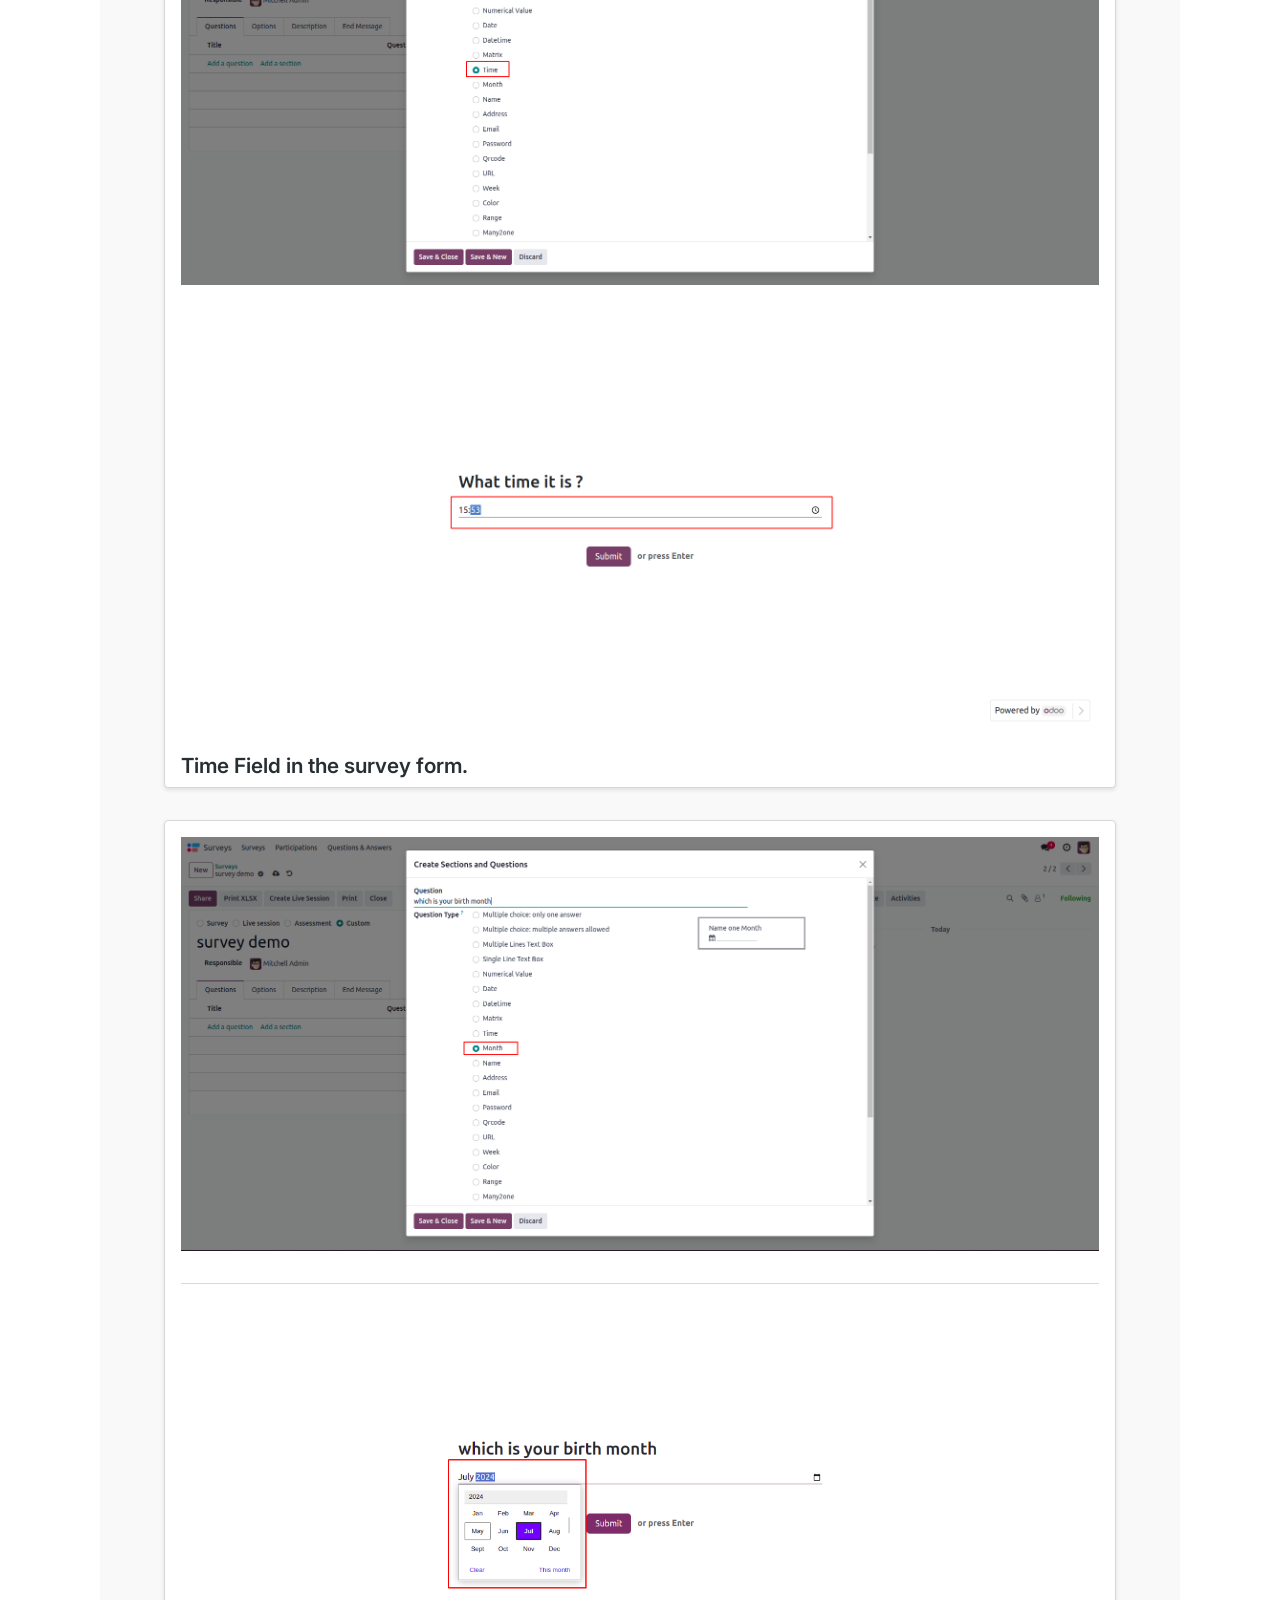
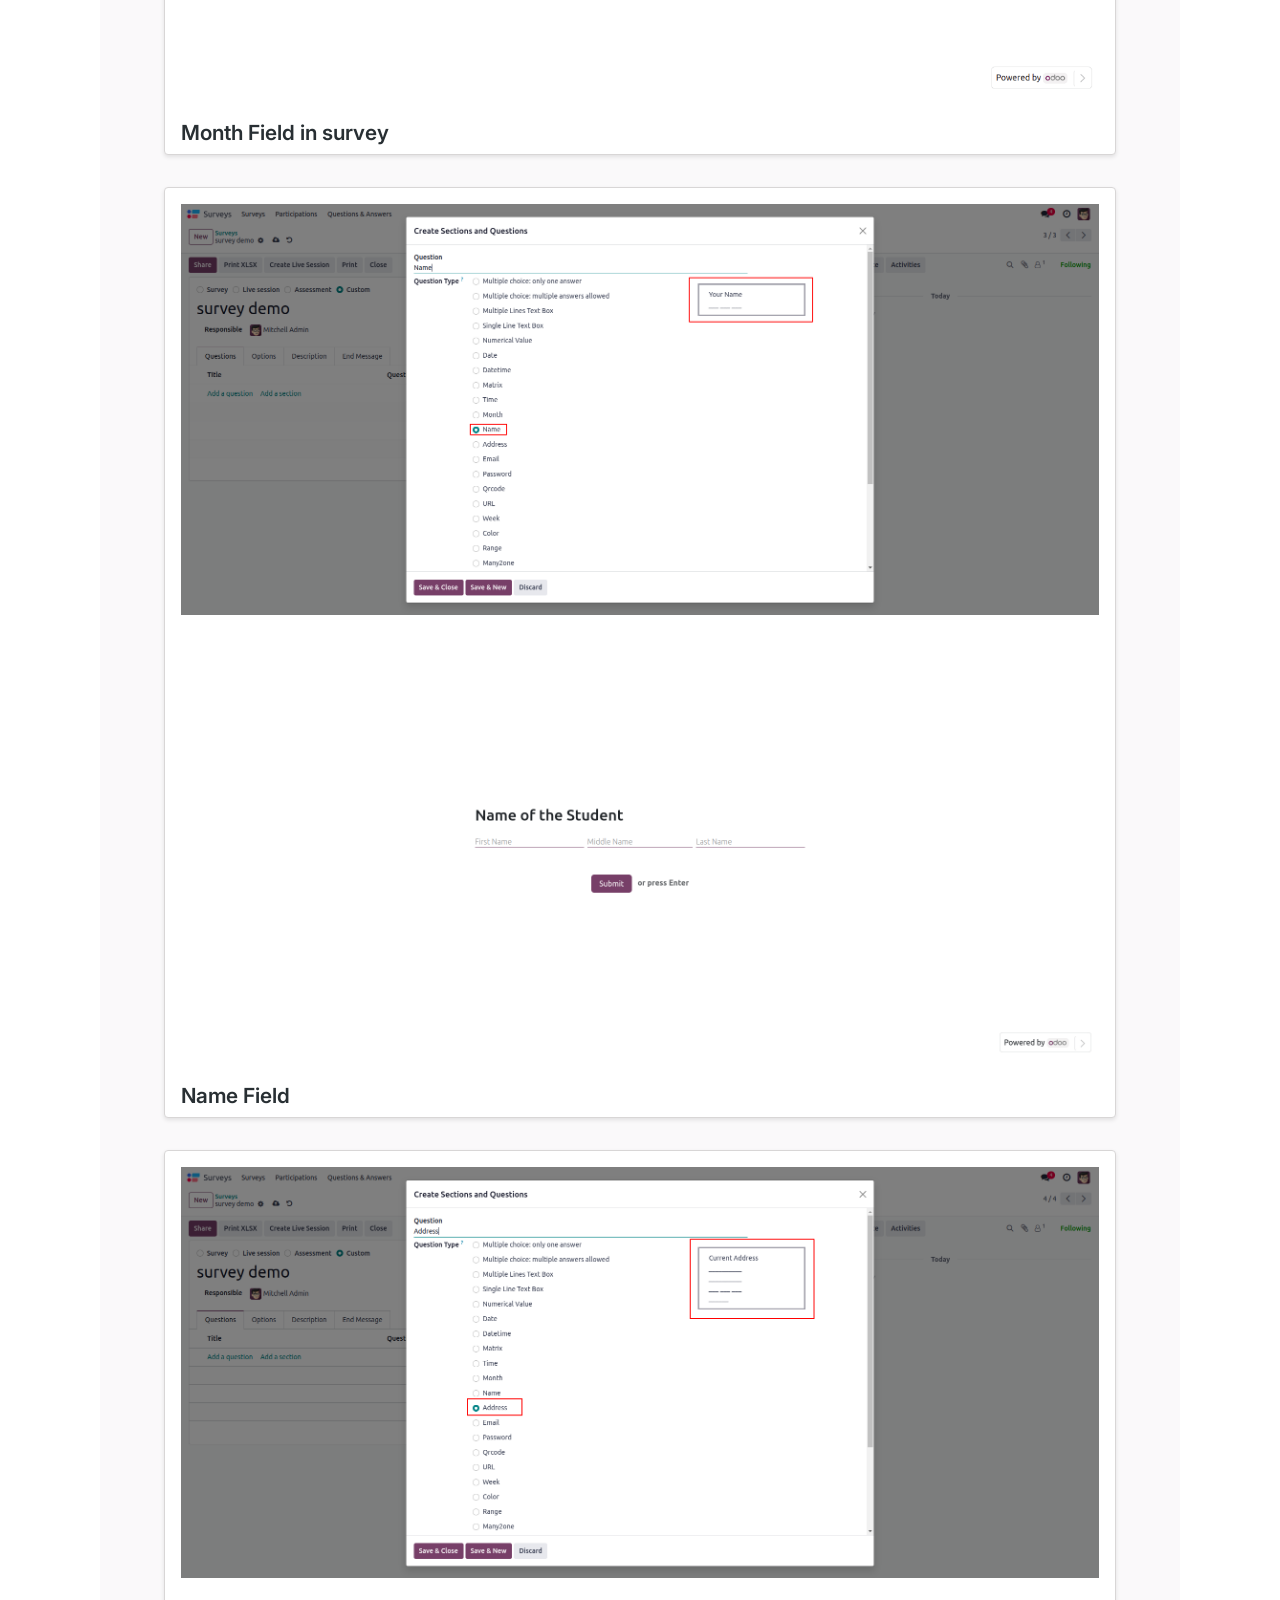
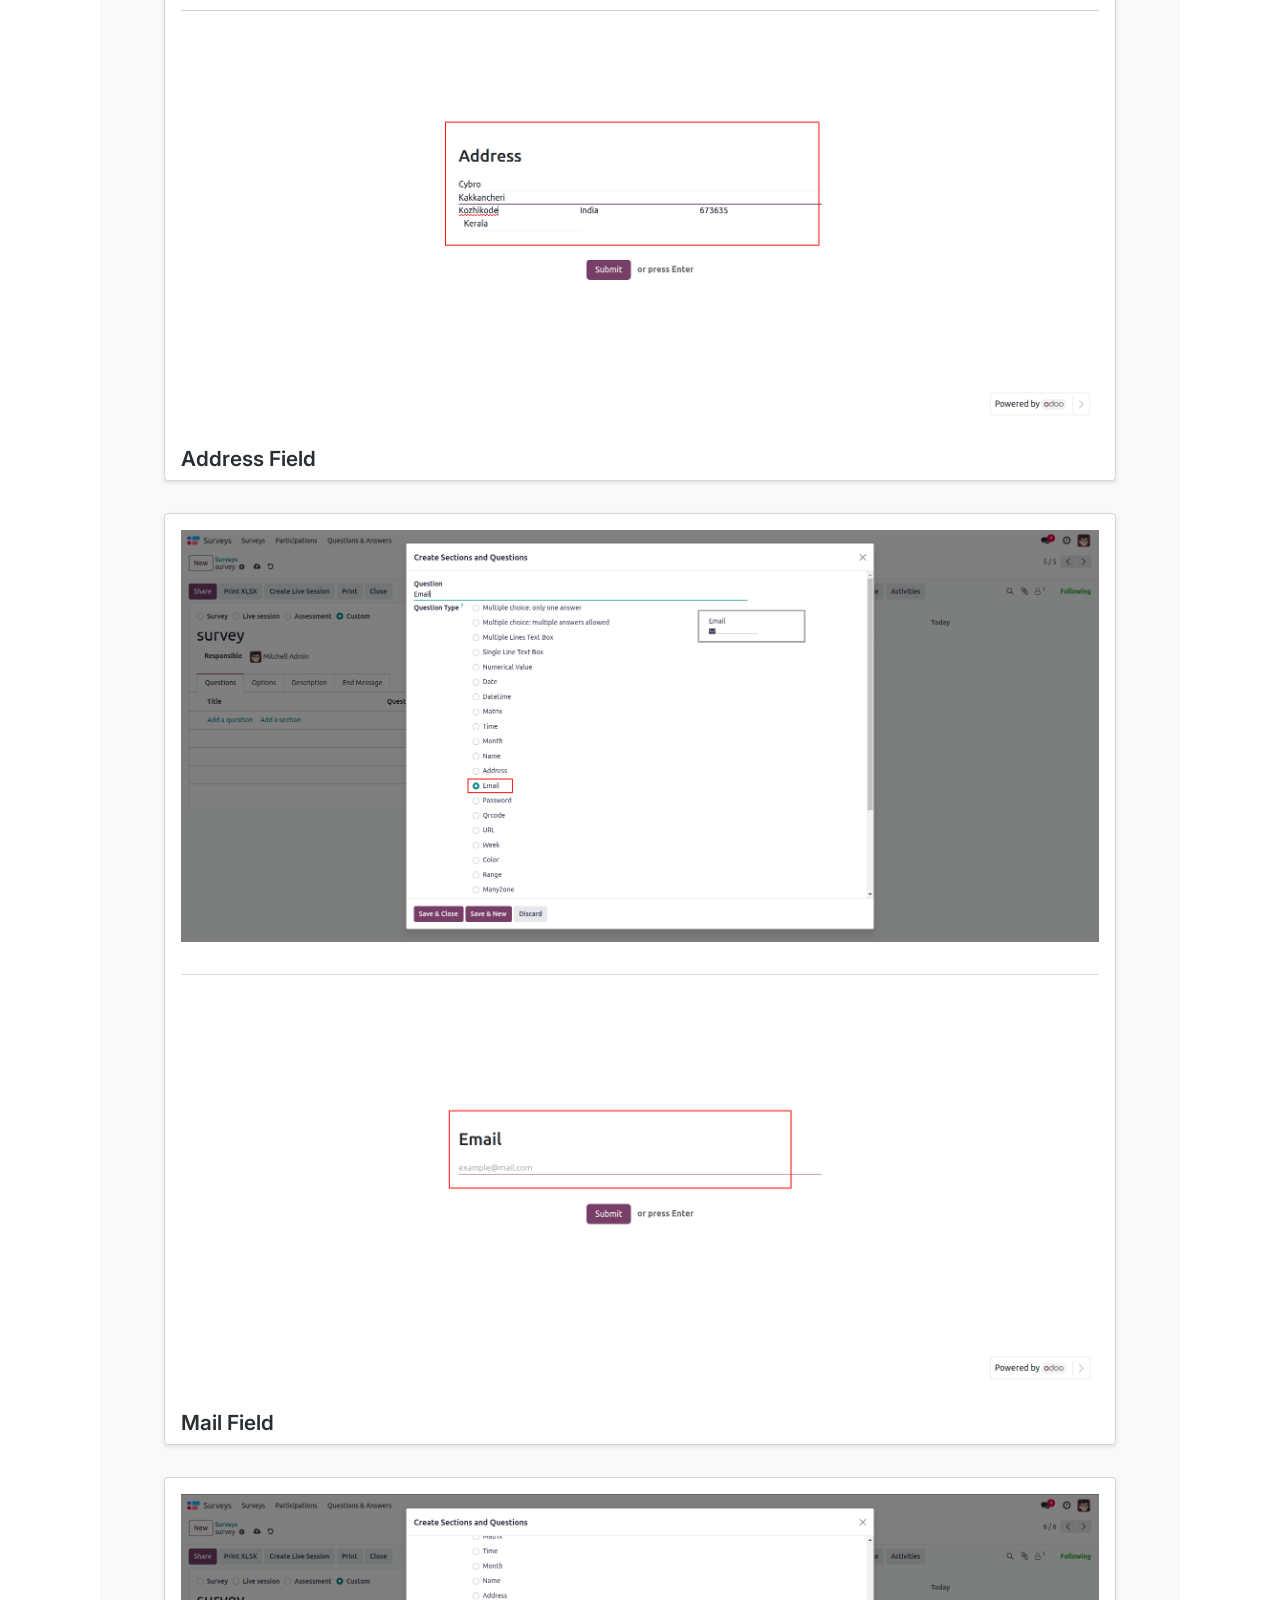
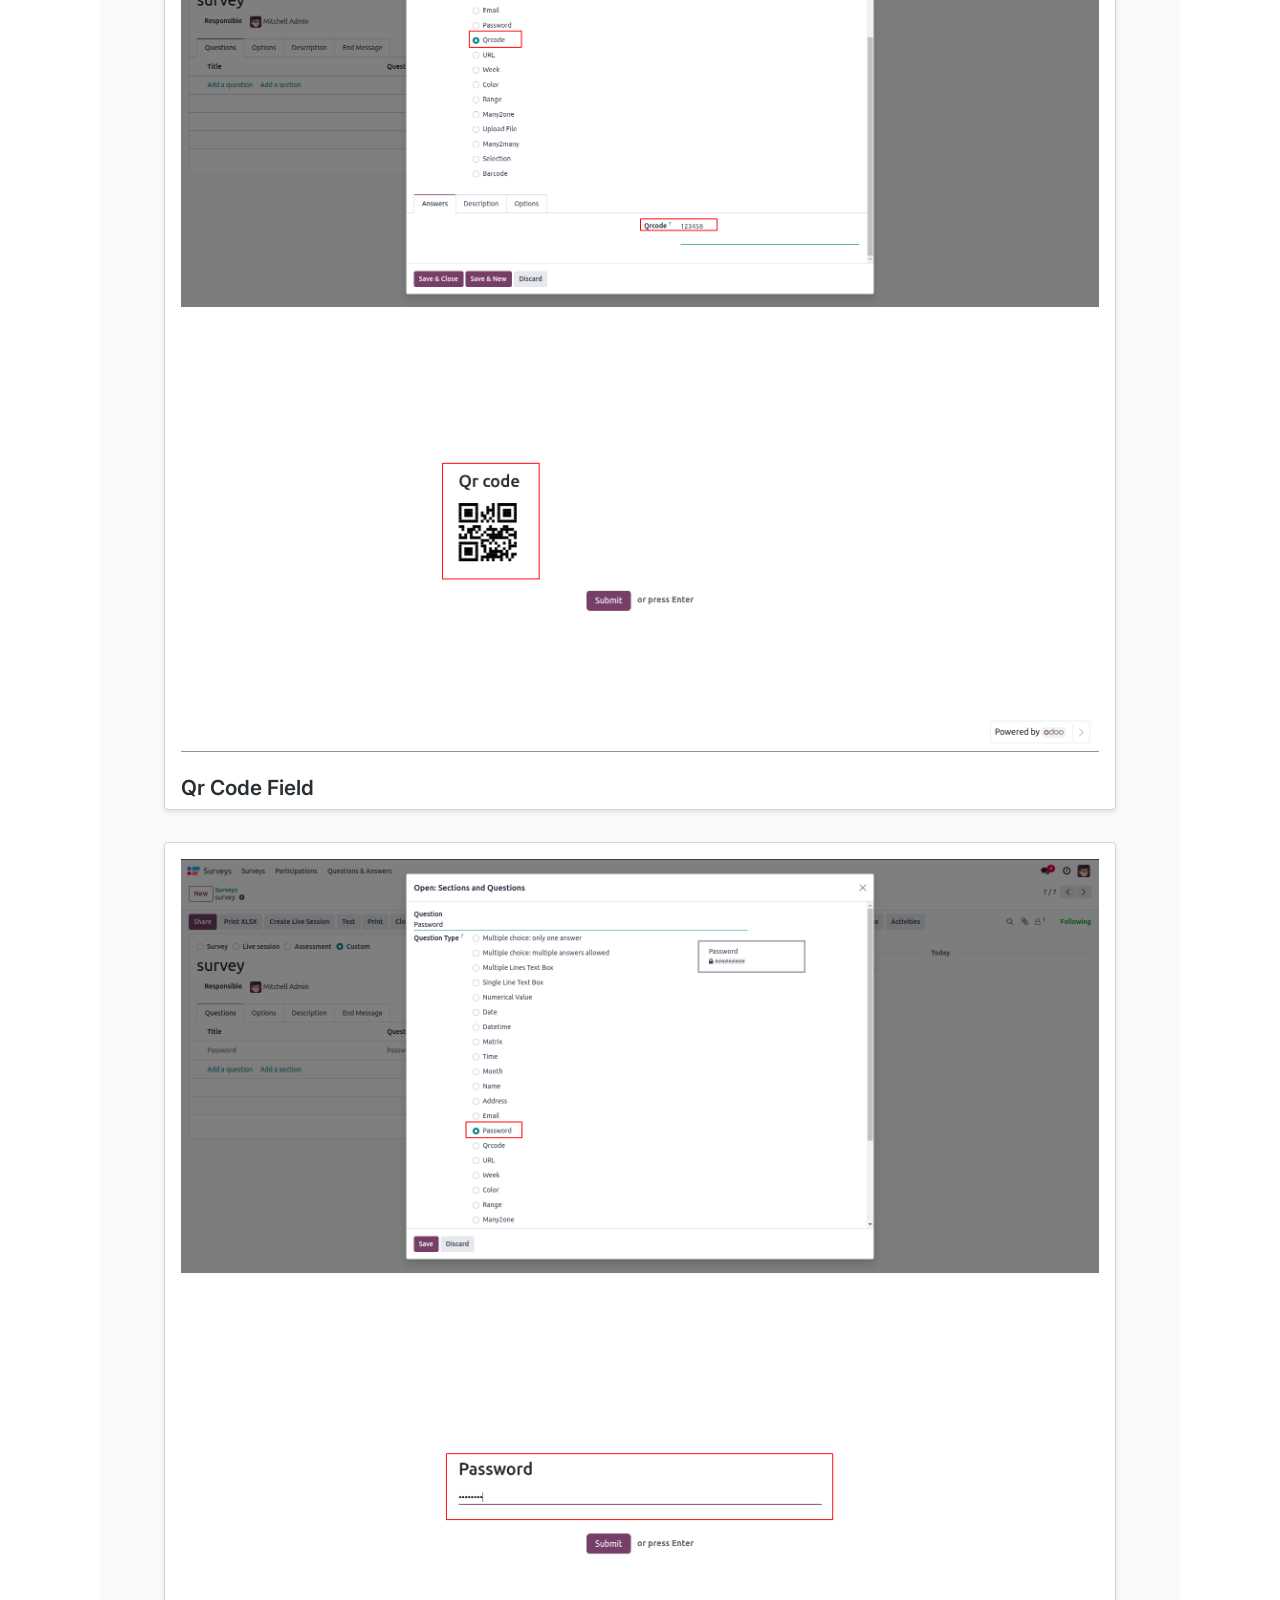
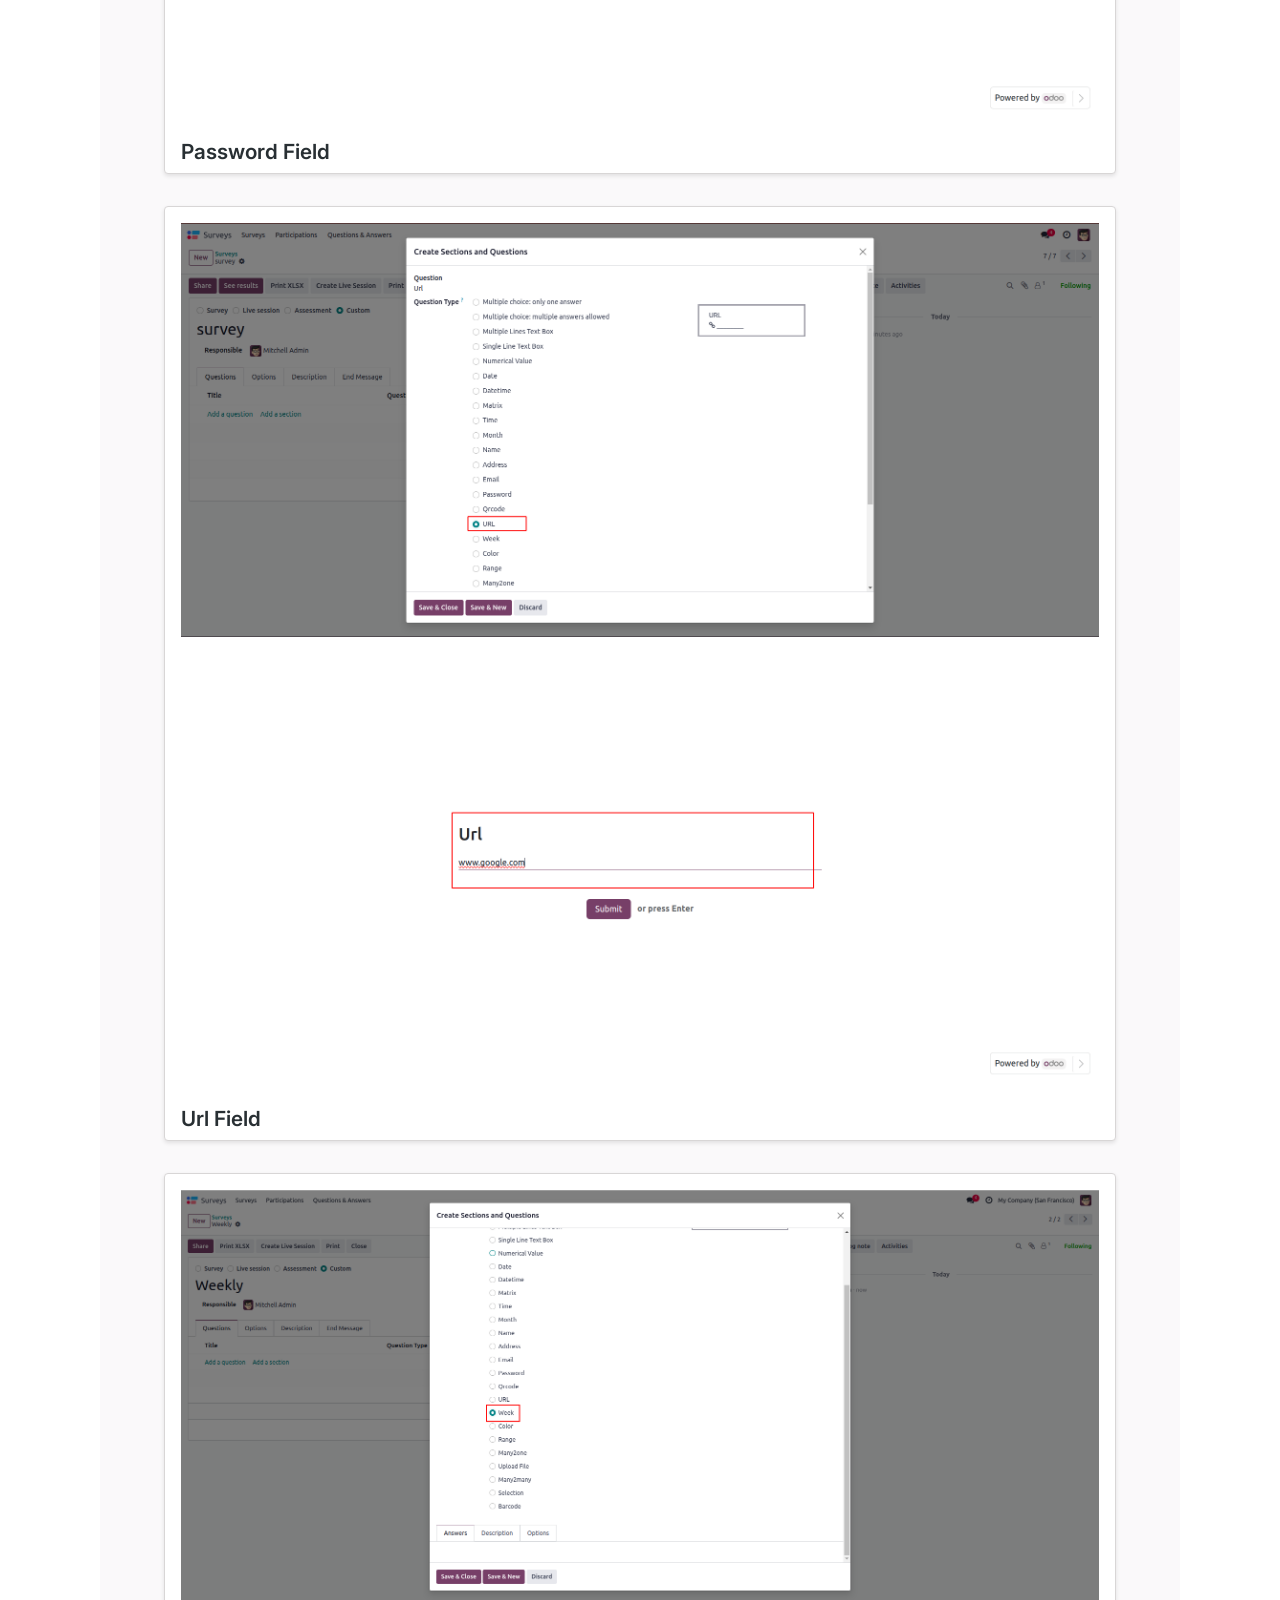
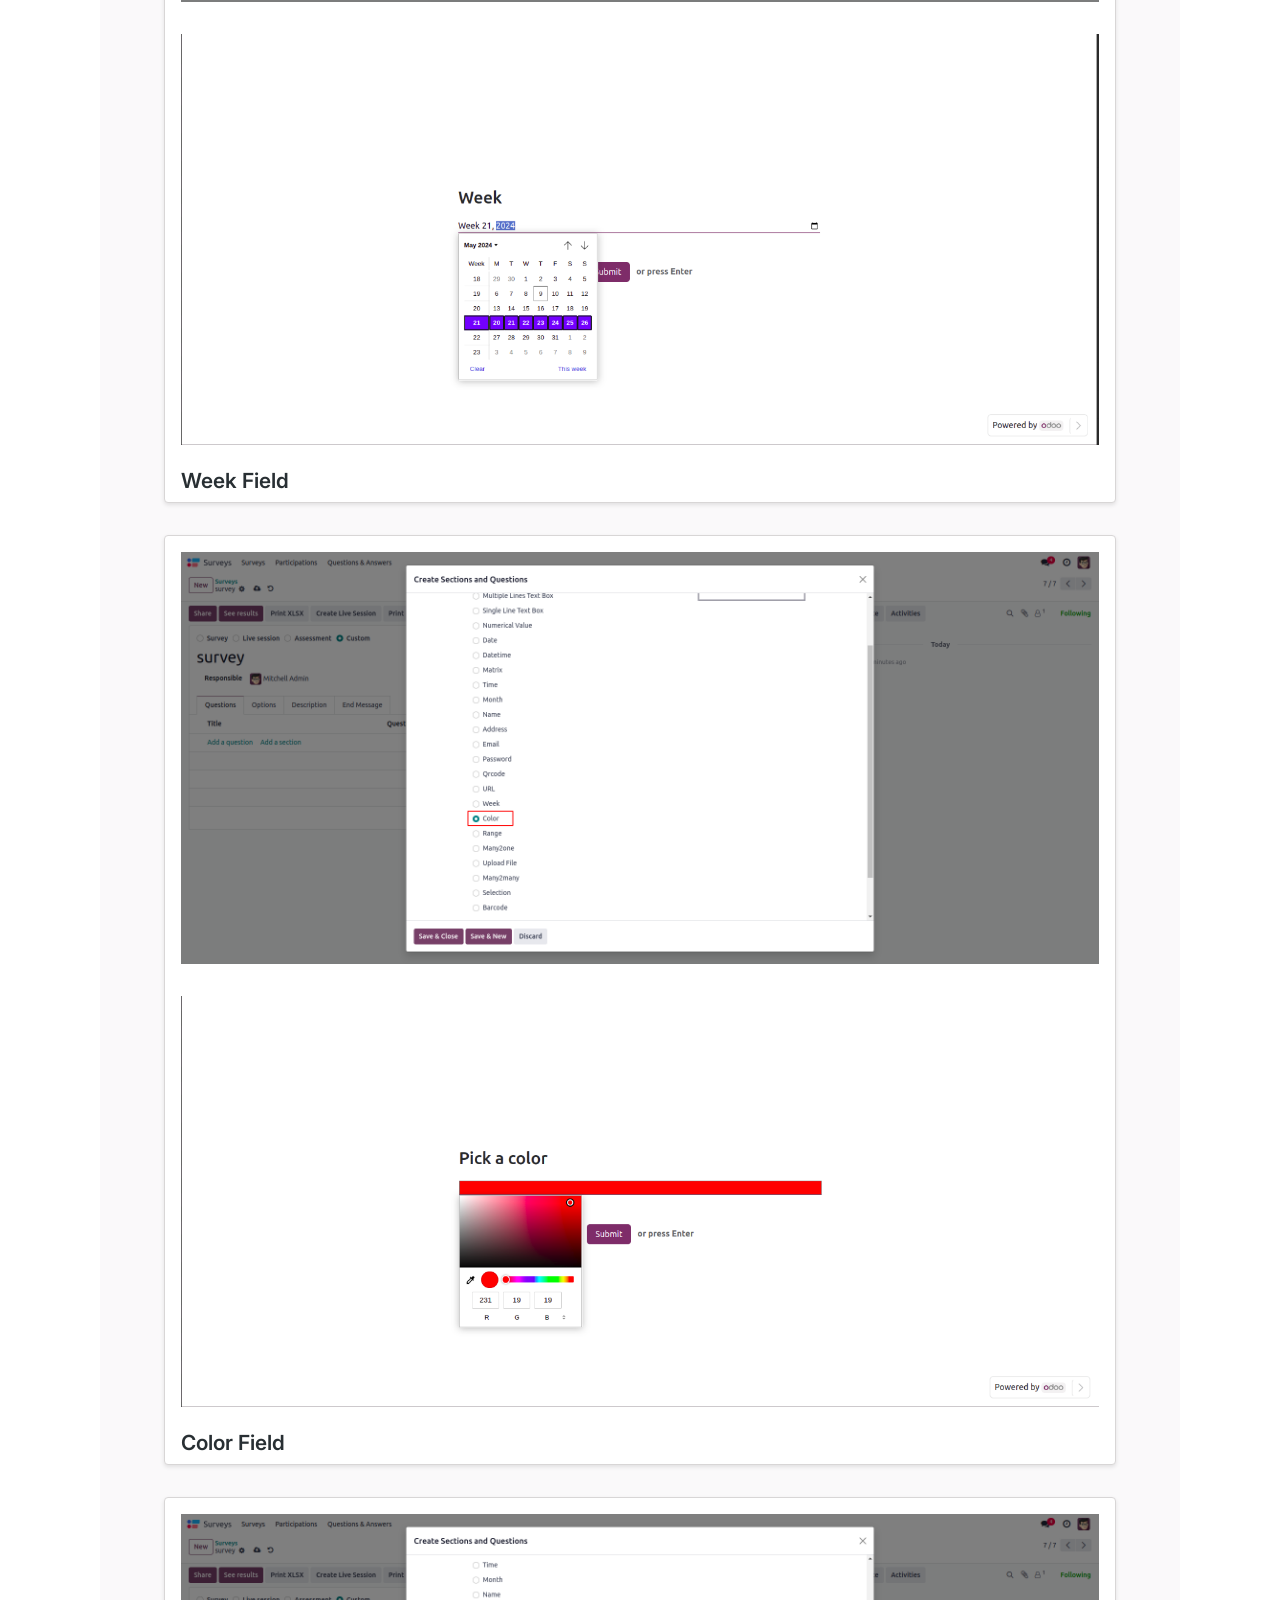
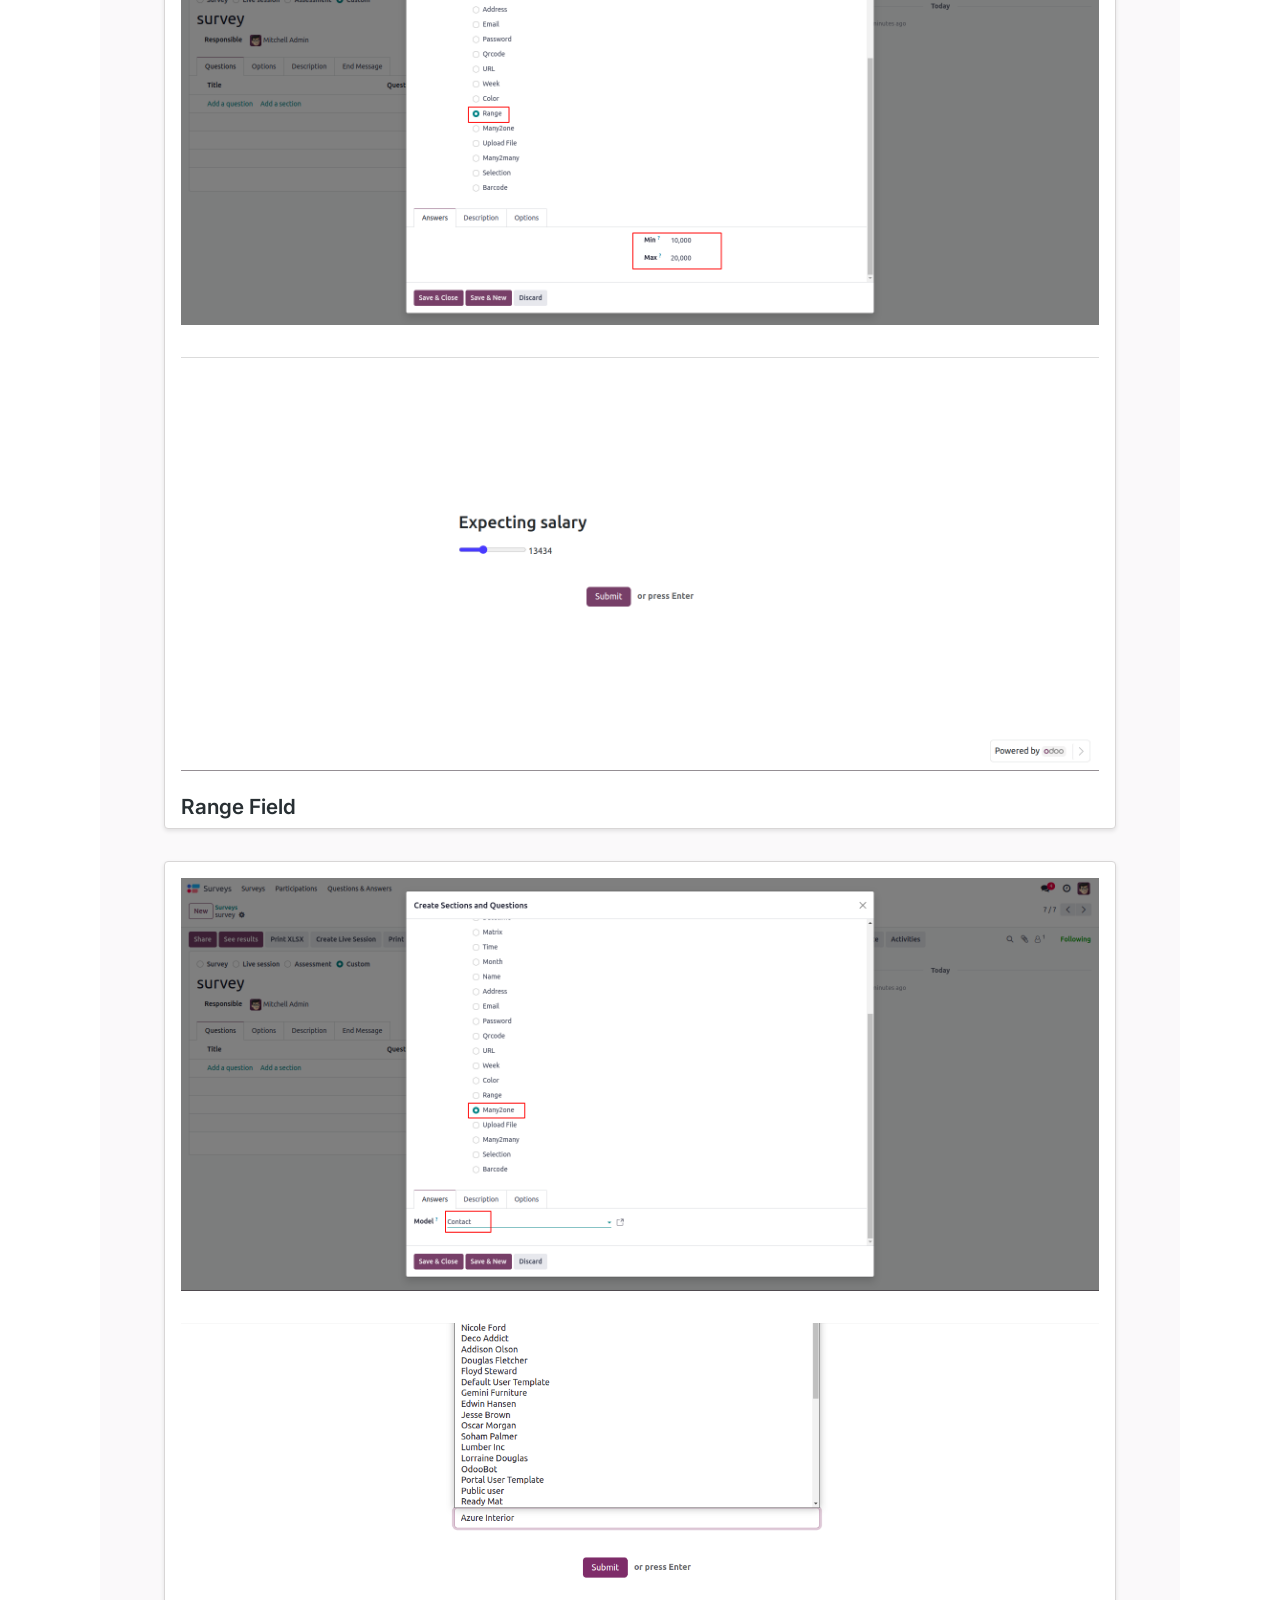
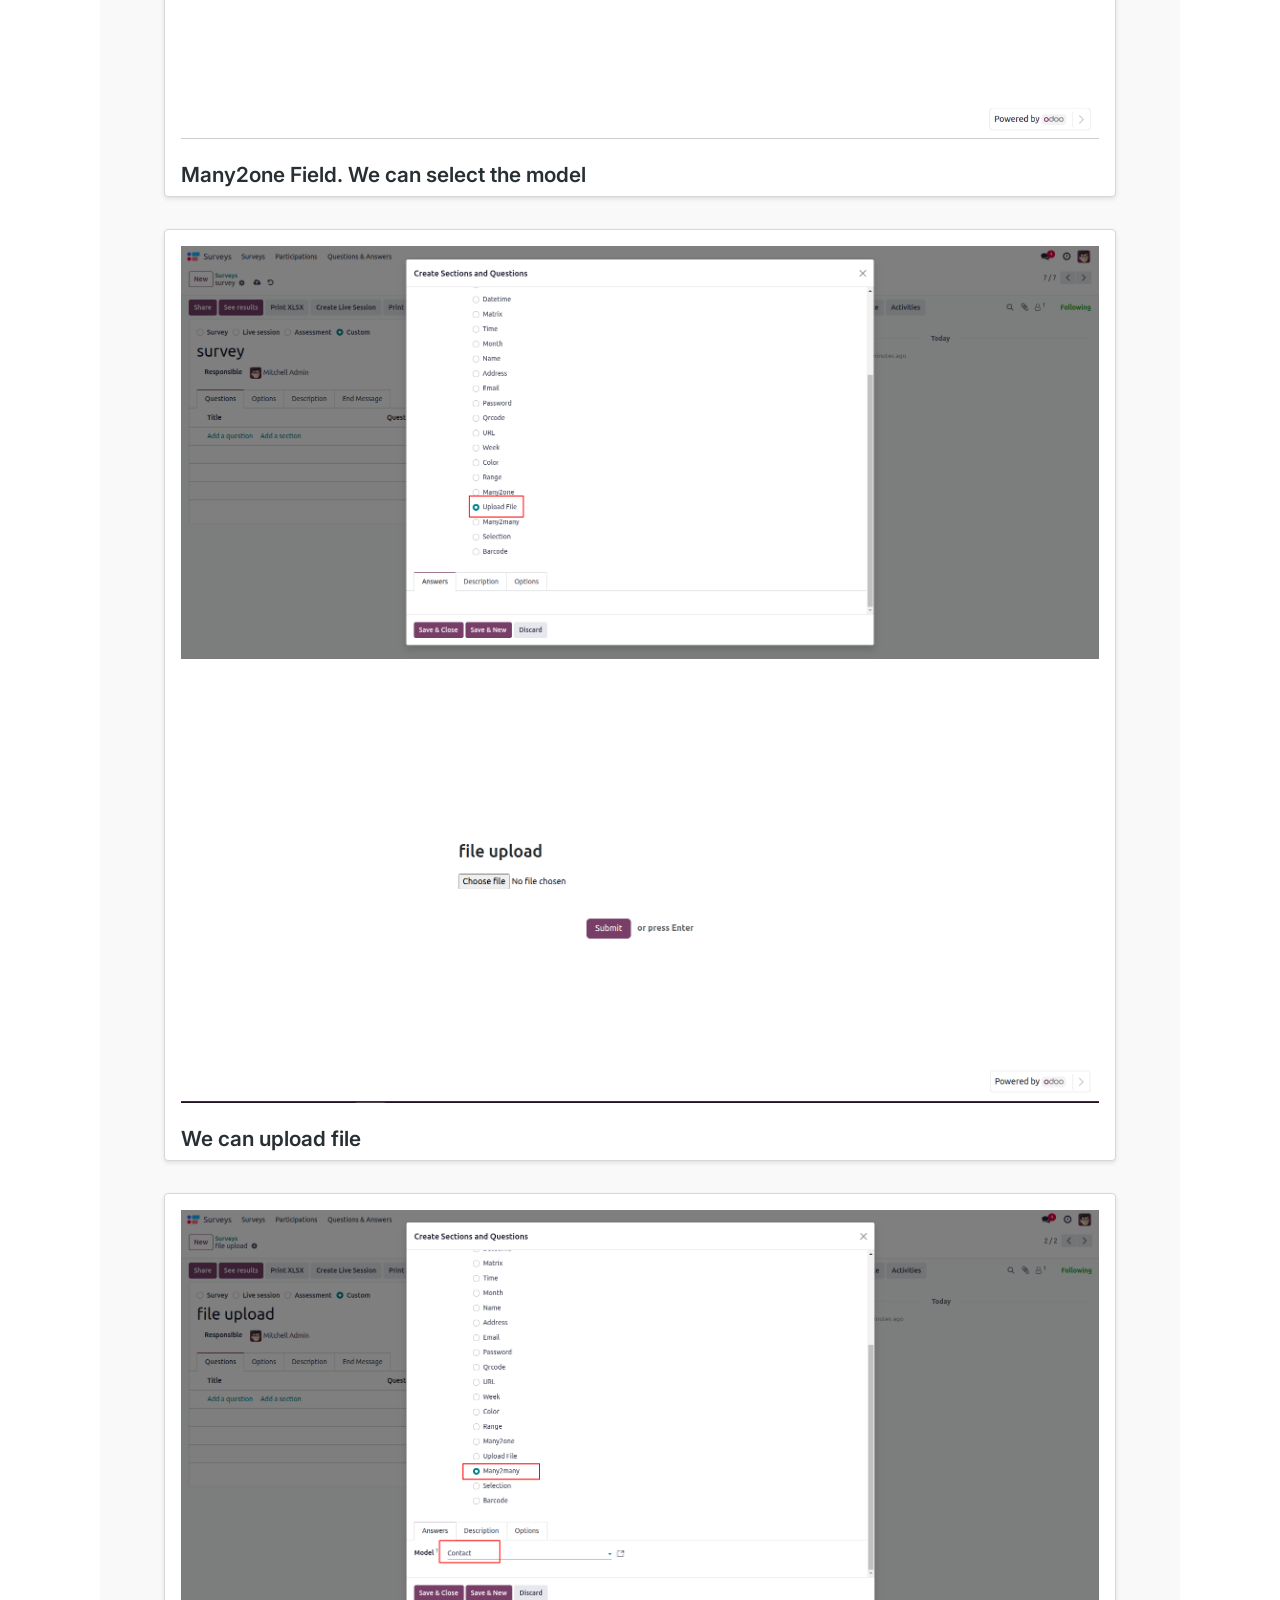
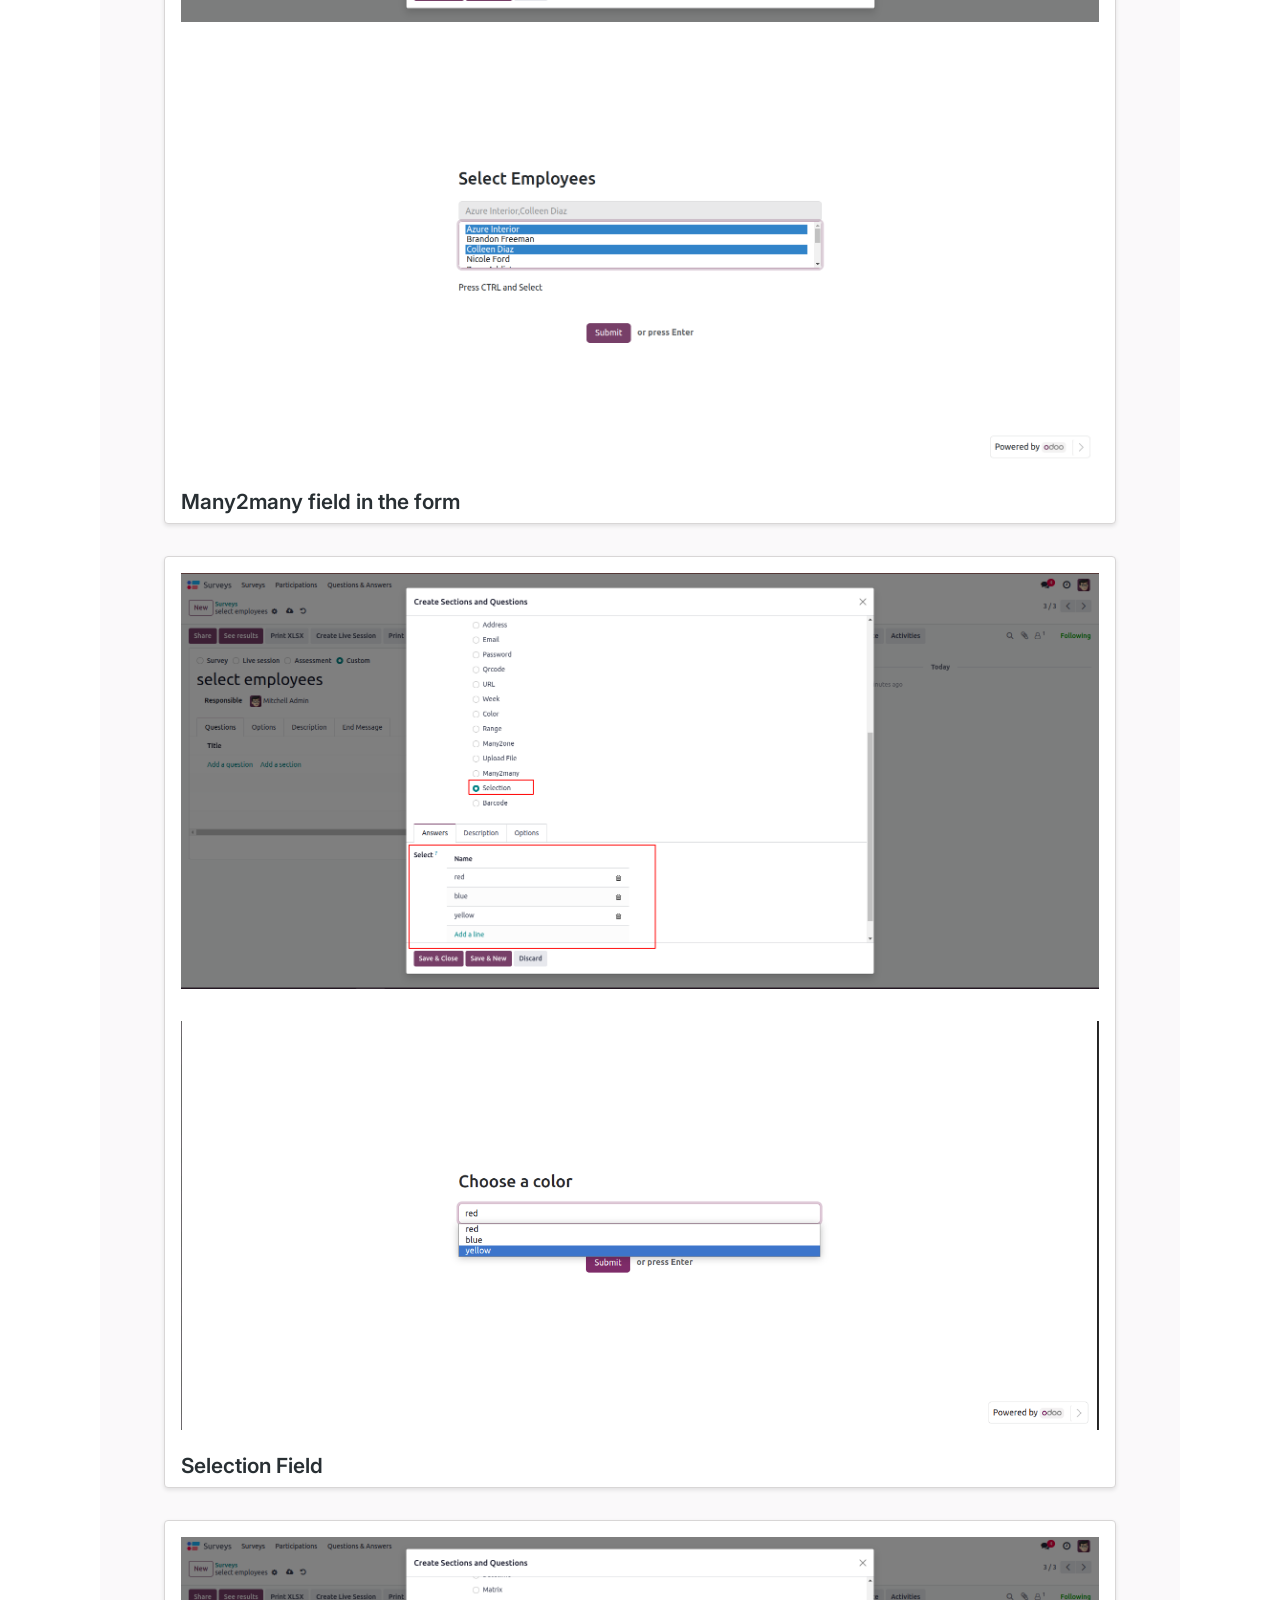
<file: enhanced_survey_management/static/description/index.html>
<!DOCTYPE html>
<html lang="en">

<head>
    <meta charset="UTF-8">
    <meta name="viewport" content="width=device-width, initial-scale=1.0">
    <title>Odoo App 3 Index</title>
    <!-- Bootstrap CSS -->
    <link rel="stylesheet"
          href="https://cdn.jsdelivr.net/npm/bootstrap@4.0.0/dist/css/bootstrap.min.css"
          integrity="sha384-Gn5384xqQ1aoWXA+058RXPxPg6fy4IWvTNh0E263XmFcJlSAwiGgFAW/dAiS6JXm"
          crossorigin="anonymous">
    <link rel="stylesheet"
          href="https://cdnjs.cloudflare.com/ajax/libs/font-awesome/6.2.1/css/all.min.css">
    <link rel="preconnect" href="https://fonts.googleapis.com">
    <link rel="preconnect" href="https://fonts.gstatic.com" crossorigin>
    <link href="https://fonts.googleapis.com/css2?family=Inter:wght@400;500;600;700;800&display=swap"
          rel="stylesheet">
</head>
<body>
<section>
    <div class="container"
         style="font-family: 'Inter', sans-serif !important;background-color: #fff !important;">
        <div class="row">
            <div class="col-sm-12 col-md-12 col-lg-12 d-flex justify-content-between flex-wrap align-items-sm-center"
                 style="border-bottom:1px solid rgba(0, 0, 0, 0.22)">
                <div class="my-3">
                    <img src="assets/misc/Cybrosys R.png"
                         style="width:auto !important; height:40px !important">
                </div>
                <div class="my-3 d-flex align-items-center">
                    <div class="text-center"
                         style="background-color:#017E84 !important;font-size: 0.8rem !important; color:#fff !important; font-weight:500 !important; padding:4px !important; margin:0 3px !important; border-radius:50px !important; min-width: 120px !important;">
                        Community
                    </div>
                    <div class="text-center"
                         style="background-color:#875A7B !important; color:#fff !important;font-size: 0.8rem !important; font-weight:500 !important; padding:4px !important; margin:0 3px !important; border-radius:50px !important;min-width: 120px !important;">
                        Enterprise
                    </div>
                    <div class="text-center"
                         style="background-color:#7C7BAD !important; color:#fff !important;font-size: 0.8rem !important; font-weight:500 !important; padding:4px !important; margin:0 3px !important; border-radius:50px !important; min-width: 120px !important;">
                        Odoo.sh
                    </div>
                </div>
            </div>
        </div>
        <div class="row">
            <div class="col-sm-12 col-md-12 col-lg-12 text-center d-flex align-items-center flex-column"
                 style="margin: 80px 0px !important;">
                <h1 style="font-size: 2.8rem;font-weight: 700; color:
                    #1A202C;">Enhanced Survey Management</h1>
                <p class="my-3 mb-4"
                   style="max-width: 80%; font-weight: 400 !important; line-height: 32px; color: #718096;">
                    In odoo we have only few questions types, This app has many
                    additional question types and can improve the survey answers
                    quality. This App also have the features like Exporting
                    Answers in XLSX.
                </p>
                <div style="width: 80%; margin-top: 3rem;">
                    <img src="assets/screenshots/hero-v17.gif"
                         class="img-responsive" width="100%" height="auto">
                </div>
            </div>
        </div>
        <div class="container mt-5 mb-5">
            <div class="col-lg-12 d-flex flex-column justify-content-center align-items-center mt-4">
                <p class="m-0"
                   style="font-weight: 600; font-size: 24px; color:#714b67 !important">
                    Key Highlights
                </p>
            </div>
            <div class="row py-4">
                <div class="col-md-6 col-sm-12 p-3">
                    <div class="d-flex   h-100" style="padding: 30px;border-radius: 12px;
                                    background: #FFF;
                                    box-shadow: 1px 2px 3px 0px rgba(0, 0, 0, 0.25); ">
                        <div style="width: 36px; height: 36px; border-radius: 50%; background: #714B67;
                                    display: flex; justify-content: center; align-items: center;
                                    margin-right: 10px; flex-shrink: 0;">
                            <i class="fa-solid fa-star  "
                               style="color: #fff;font-size:14px;"></i>
                        </div>
                        <div>
                            <p style="color: #1A202C;font-weight: 600;
                                      font-size: 1.2rem; margin-bottom: 2px;">
                                15+ Custom Fields.
                            </p>
                        </div>
                    </div>
                </div>
                <div class="col-md-6 col-sm-12 p-3">
                    <div class="d-flex   h-100" style="padding: 30px;border-radius: 12px;
                                    background: #FFF;
                                    box-shadow: 1px 2px 3px 0px rgba(0, 0, 0, 0.25); ">
                        <div style="width: 36px; height: 36px; border-radius: 50%; background: #714B67;
                                    display: flex; justify-content: center; align-items: center;
                                    margin-right: 10px; flex-shrink: 0;">
                            <i class="fa-solid fa-star  "
                               style="color: #fff;font-size:14px;"></i>
                        </div>
                        <div>
                            <p style="color: #1A202C;font-weight: 600;
                                      font-size: 1.2rem; margin-bottom: 2px;">
                                User Portal for Survey Answer.</p>
                        </div>
                    </div>
                </div>
                <div class="col-md-6 col-sm-12 p-3">
                    <div class="d-flex   h-100" style="padding: 30px;border-radius: 12px;
                                    background: #FFF;
                                    box-shadow: 1px 2px 3px 0px rgba(0, 0, 0, 0.25); ">
                        <div style="width: 36px; height: 36px; border-radius: 50%; background: #714B67;
                                    display: flex; justify-content: center; align-items: center;
                                    margin-right: 10px; flex-shrink: 0;">
                            <i class="fa-solid fa-star  "
                               style="color: #fff;font-size:14px;"></i>
                        </div>
                        <div>
                            <p style="color: #1A202C;font-weight: 600;
                                      font-size: 1.2rem; margin-bottom: 2px;">
                                Participation Is Available To Website
                                Users..</p>
                        </div>
                    </div>
                </div>
                <div class="col-md-6 col-sm-12 p-3">
                    <div class="d-flex   h-100" style="padding: 30px;border-radius: 12px;
                                    background: #FFF;
                                    box-shadow: 1px 2px 3px 0px rgba(0, 0, 0, 0.25); ">
                        <div style="width: 36px; height: 36px; border-radius: 50%; background: #714B67;
                                    display: flex; justify-content: center; align-items: center;
                                    margin-right: 10px; flex-shrink: 0;">
                            <i class="fa-solid fa-star  "
                               style="color: #fff;font-size:14px;"></i>
                        </div>
                        <div>
                            <p style="color: #1A202C;font-weight: 600;
                                      font-size: 1.2rem; margin-bottom: 2px;">
                                Export Survey Answers in Excel.</p>
                        </div>
                    </div>
                </div>
            </div>
        </div>
        <div class="container rounded">
            <ul class="nav nav-tabs d-flex"
                style="width: fit-content;margin: 0 auto;gap: 1rem;">
                <li class="col text-center py-2 text-nowrap "
                    style="color: #fff; background-color: #714B67;border-radius: 6px 6px 0px 0px;">
                    <a
                            class="active show" data-toggle="tab" href="#tab1"
                            style="color: #fff;font-weight: 500; background-color: #714B67; text-decoration: none;">
                        <i class="fa-regular fa-image  pr-2"
                           style="color: #fff;"></i>
                        Screenshots</a></li>
                <li class="col text-center py-2 text-nowrap "
                    style="color: #fff; background-color: #714B67;border-radius: 6px 6px 0px 0px;">
                    <a
                            data-toggle="tab" href="#tab2"
                            style="color: #fff;font-weight: 500;  text-decoration: none;"><i
                            class="fa-solid fa-star  pr-2"
                            style="color: #fff;"></i>Features</a></li>
                <li class="col text-center py-2 text-nowrap "
                    style="color: #fff; background-color: #714B67;border-radius: 6px 6px 0px 0px;">
                    <a
                            data-toggle="tab" href="#tab3"
                            style="color: #fff;font-weight: 500; text-decoration: none; background-color: #714B67;"><i
                            class="fa-solid fa-book-open  pr-2"
                            style="color: #fff;"></i>Released Notes</a></li>
            </ul>
            <div class="tab-content"
                 style="background-color: rgba(121, 113, 119, 0.04);">
                <div id="tab1" class="tab-pane fade in active show">
                    <div class="col-lg-12 py-2"
                         style="padding: 1rem 4rem !important;">
                        <div
                                style="border: 1px solid #d8d6d6; border-radius: 4px; background: #fff; box-shadow: 0 2px 4px rgba(0, 0, 0, 0.1);">
                            <div class="row justify-content-center p-3 w-100 m-0">
                                <img src="assets/screenshots/1.png"
                                     class="img-responsive" width="100%"
                                     height="auto">
                            </div>
                            <div class="row justify-content-center p-3 w-100 m-0">
                                <img src="assets/screenshots/2.png"
                                     class="img-responsive" width="100%"
                                     height="auto">
                            </div>
                            <div class="px-3">
                                <h4 class="mt-2"
                                    style=" font-weight:600 !important; color:#282F33 !important; font-size:1.3rem !important">
                                    Time Field in the survey form.
                                </h4>
                            </div>
                        </div>
                    </div>
                    <div class="col-lg-12 py-2"
                         style="padding: 1rem 4rem !important;">
                        <div
                                style="border: 1px solid #d8d6d6; border-radius: 4px;  background: #fff; box-shadow: 0 2px 4px rgba(0, 0, 0, 0.1);">
                            <div class="row justify-content-center p-3 w-100 m-0">
                                <img src="assets/screenshots/3.png"
                                     class="img-responsive" width="100%"
                                     height="auto">
                            </div>
                            <div class="row justify-content-center p-3 w-100 m-0">
                                <img src="assets/screenshots/4.png"
                                     class="img-responsive" width="100%"
                                     height="auto">
                            </div>
                            <div class="px-3">
                                <h4 class="mt-2"
                                    style=" font-weight:600 !important; color:#282F33 !important; font-size:1.3rem !important">
                                    Month Field in survey</h4>
                            </div>
                        </div>
                    </div>
                    <div class="col-lg-12 py-2"
                         style="padding: 1rem 4rem !important;">
                        <div
                                style="border: 1px solid #d8d6d6; border-radius: 4px;  background: #fff; box-shadow: 0 2px 4px rgba(0, 0, 0, 0.1);">
                            <div class="row justify-content-center p-3 w-100 m-0">
                                <img src="assets/screenshots/5.png"
                                     class="img-responsive" width="100%"
                                     height="auto">
                            </div>
                            <div class="row justify-content-center p-3 w-100 m-0">
                                <img src="assets/screenshots/6.png"
                                     class="img-responsive" width="100%"
                                     height="auto">
                            </div>
                            <div class="px-3">
                                <h4 class="mt-2"
                                    style=" font-weight:600 !important; color:#282F33 !important; font-size:1.3rem !important">
                                    Name Field</h4>
                            </div>
                        </div>
                    </div>
                    <div class="col-lg-12 py-2"
                         style="padding: 1rem 4rem !important;">
                        <div
                                style="border: 1px solid #d8d6d6; border-radius: 4px;  background: #fff; box-shadow: 0 2px 4px rgba(0, 0, 0, 0.1);">
                            <div class="row justify-content-center p-3 w-100 m-0">
                                <img src="assets/screenshots/7.png"
                                     class="img-responsive" width="100%"
                                     height="auto">
                            </div>
                            <div class="row justify-content-center p-3 w-100 m-0">
                                <img src="assets/screenshots/8.png"
                                     class="img-responsive" width="100%"
                                     height="auto">
                            </div>
                            <div class="px-3">
                                <h4 class="mt-2"
                                    style=" font-weight:600 !important; color:#282F33 !important; font-size:1.3rem !important">
                                    Address Field</h4>
                            </div>
                        </div>
                    </div>
                    <div class="col-lg-12 py-2"
                         style="padding: 1rem 4rem !important;">
                        <div
                                style="border: 1px solid #d8d6d6; border-radius: 4px;  background: #fff; box-shadow: 0 2px 4px rgba(0, 0, 0, 0.1);">
                            <div class="row justify-content-center p-3 w-100 m-0">
                                <img src="assets/screenshots/9.png"
                                     class="img-responsive" width="100%"
                                     height="auto">
                            </div>
                            <div class="row justify-content-center p-3 w-100 m-0">
                                <img src="assets/screenshots/10.png"
                                     class="img-responsive" width="100%"
                                     height="auto">
                            </div>
                            <div class="px-3">
                                <h4 class="mt-2"
                                    style=" font-weight:600 !important; color:#282F33 !important; font-size:1.3rem !important">
                                    Mail Field</h4>
                            </div>
                        </div>
                    </div>
                    <div class="col-lg-12 py-2"
                         style="padding: 1rem 4rem !important;">
                        <div
                                style="border: 1px solid #d8d6d6; border-radius: 4px;  background: #fff; box-shadow: 0 2px 4px rgba(0, 0, 0, 0.1);">
                            <div class="row justify-content-center p-3 w-100 m-0">
                                <img src="assets/screenshots/11.png"
                                     class="img-responsive" width="100%"
                                     height="auto">
                            </div>
                            <div class="row justify-content-center p-3 w-100 m-0">
                                <img src="assets/screenshots/12.png"
                                     class="img-responsive" width="100%"
                                     height="auto">
                            </div>
                            <div class="px-3">
                                <h4 class="mt-2"
                                    style=" font-weight:600 !important; color:#282F33 !important; font-size:1.3rem !important">
                                    Qr Code Field</h4>
                            </div>
                        </div>
                    </div>
                    <div class="col-lg-12 py-2"
                         style="padding: 1rem 4rem !important;">
                        <div
                                style="border: 1px solid #d8d6d6; border-radius: 4px;  background: #fff; box-shadow: 0 2px 4px rgba(0, 0, 0, 0.1);">
                            <div class="row justify-content-center p-3 w-100 m-0">
                                <img src="assets/screenshots/13.png"
                                     class="img-responsive" width="100%"
                                     height="auto">
                            </div>
                            <div class="row justify-content-center p-3 w-100 m-0">
                                <img src="assets/screenshots/14.png"
                                     class="img-responsive" width="100%"
                                     height="auto">
                            </div>
                            <div class="px-3">
                                <h4 class="mt-2"
                                    style=" font-weight:600 !important; color:#282F33 !important; font-size:1.3rem !important">
                                    Password Field</h4>
                            </div>
                        </div>
                    </div>
                    <div class="col-lg-12 py-2"
                         style="padding: 1rem 4rem !important;">
                        <div
                                style="border: 1px solid #d8d6d6; border-radius: 4px;  background: #fff; box-shadow: 0 2px 4px rgba(0, 0, 0, 0.1);">
                            <div class="row justify-content-center p-3 w-100 m-0">
                                <img src="assets/screenshots/15.png"
                                     class="img-responsive" width="100%"
                                     height="auto">
                            </div>
                            <div class="row justify-content-center p-3 w-100 m-0">
                                <img src="assets/screenshots/16.png"
                                     class="img-responsive" width="100%"
                                     height="auto">
                            </div>
                            <div class="px-3">
                                <h4 class="mt-2"
                                    style=" font-weight:600 !important; color:#282F33 !important; font-size:1.3rem !important">
                                    Url Field</h4>
                            </div>
                        </div>
                    </div>
                    <div class="col-lg-12 py-2"
                         style="padding: 1rem 4rem !important;">
                        <div
                                style="border: 1px solid #d8d6d6; border-radius: 4px;  background: #fff; box-shadow: 0 2px 4px rgba(0, 0, 0, 0.1);">
                            <div class="row justify-content-center p-3 w-100 m-0">
                                <img src="assets/screenshots/17a.png"
                                     class="img-responsive" width="100%"
                                     height="auto">
                            </div>
                            <div class="row justify-content-center p-3 w-100 m-0">
                                <img src="assets/screenshots/17.png"
                                     class="img-responsive" width="100%"
                                     height="auto">
                            </div>
                            <div class="px-3">
                                <h4 class="mt-2"
                                    style=" font-weight:600 !important; color:#282F33 !important; font-size:1.3rem !important">
                                    Week Field</h4>
                            </div>
                        </div>
                    </div>
                    <div class="col-lg-12 py-2"
                         style="padding: 1rem 4rem !important;">
                        <div
                                style="border: 1px solid #d8d6d6; border-radius: 4px;  background: #fff; box-shadow: 0 2px 4px rgba(0, 0, 0, 0.1);">
                            <div class="row justify-content-center p-3 w-100 m-0">
                                <img src="assets/screenshots/18.png"
                                     class="img-responsive" width="100%"
                                     height="auto">
                            </div>
                            <div class="row justify-content-center p-3 w-100 m-0">
                                <img src="assets/screenshots/19.png"
                                     class="img-responsive" width="100%"
                                     height="auto">
                            </div>
                            <div class="px-3">
                                <h4 class="mt-2"
                                    style=" font-weight:600 !important; color:#282F33 !important; font-size:1.3rem !important">
                                    Color Field</h4>
                            </div>
                        </div>
                    </div>
                    <div class="col-lg-12 py-2"
                         style="padding: 1rem 4rem !important;">
                        <div
                                style="border: 1px solid #d8d6d6; border-radius: 4px;  background: #fff; box-shadow: 0 2px 4px rgba(0, 0, 0, 0.1);">
                            <div class="row justify-content-center p-3 w-100 m-0">
                                <img src="assets/screenshots/20.png"
                                     class="img-responsive" width="100%"
                                     height="auto">
                            </div>
                            <div class="row justify-content-center p-3 w-100 m-0">
                                <img src="assets/screenshots/21.png"
                                     class="img-responsive" width="100%"
                                     height="auto">
                            </div>
                            <div class="px-3">
                                <h4 class="mt-2"
                                    style=" font-weight:600 !important; color:#282F33 !important; font-size:1.3rem !important">
                                    Range Field</h4>
                            </div>
                        </div>
                    </div>
                    <div class="col-lg-12 py-2"
                         style="padding: 1rem 4rem !important;">
                        <div
                                style="border: 1px solid #d8d6d6; border-radius: 4px;  background: #fff; box-shadow: 0 2px 4px rgba(0, 0, 0, 0.1);">
                            <div class="row justify-content-center p-3 w-100 m-0">
                                <img src="assets/screenshots/22.png"
                                     class="img-responsive" width="100%"
                                     height="auto">
                            </div>
                            <div class="row justify-content-center p-3 w-100 m-0">
                                <img src="assets/screenshots/23.png"
                                     class="img-responsive" width="100%"
                                     height="auto">
                            </div>
                            <div class="px-3">
                                <h4 class="mt-2"
                                    style=" font-weight:600 !important; color:#282F33 !important; font-size:1.3rem !important">
                                    Many2one Field. We can select the model</h4>
                            </div>
                        </div>
                    </div>
                    <div class="col-lg-12 py-2"
                         style="padding: 1rem 4rem !important;">
                        <div
                                style="border: 1px solid #d8d6d6; border-radius: 4px;  background: #fff; box-shadow: 0 2px 4px rgba(0, 0, 0, 0.1);">
                            <div class="row justify-content-center p-3 w-100 m-0">
                                <img src="assets/screenshots/24.png"
                                     class="img-responsive" width="100%"
                                     height="auto">
                            </div>
                            <div class="row justify-content-center p-3 w-100 m-0">
                                <img src="assets/screenshots/25.png"
                                     class="img-responsive" width="100%"
                                     height="auto">
                            </div>
                            <div class="px-3">
                                <h4 class="mt-2"
                                    style=" font-weight:600 !important; color:#282F33 !important; font-size:1.3rem !important">
                                    We can upload file</h4>
                            </div>
                        </div>
                    </div>
                    <div class="col-lg-12 py-2"
                         style="padding: 1rem 4rem !important;">
                        <div
                                style="border: 1px solid #d8d6d6; border-radius: 4px;  background: #fff; box-shadow: 0 2px 4px rgba(0, 0, 0, 0.1);">
                            <div class="row justify-content-center p-3 w-100 m-0">
                                <img src="assets/screenshots/26.png"
                                     class="img-responsive" width="100%"
                                     height="auto">
                            </div>
                            <div class="row justify-content-center p-3 w-100 m-0">
                                <img src="assets/screenshots/28.png"
                                     class="img-responsive" width="100%"
                                     height="auto">
                            </div>
                            <div class="px-3">
                                <h4 class="mt-2"
                                    style=" font-weight:600 !important; color:#282F33 !important; font-size:1.3rem !important">
                                    Many2many field in the form</h4>
                            </div>
                        </div>
                    </div>
                    <div class="col-lg-12 py-2"
                         style="padding: 1rem 4rem !important;">
                        <div
                                style="border: 1px solid #d8d6d6; border-radius: 4px;  background: #fff; box-shadow: 0 2px 4px rgba(0, 0, 0, 0.1);">
                            <div class="row justify-content-center p-3 w-100 m-0">
                                <img src="assets/screenshots/29.png"
                                     class="img-responsive" width="100%"
                                     height="auto">
                            </div>
                            <div class="row justify-content-center p-3 w-100 m-0">
                                <img src="assets/screenshots/30.png"
                                     class="img-responsive" width="100%"
                                     height="auto">
                            </div>
                            <div class="px-3">
                                <h4 class="mt-2"
                                    style=" font-weight:600 !important; color:#282F33 !important; font-size:1.3rem !important">
                                    Selection Field</h4>
                            </div>
                        </div>
                    </div>
                    <div class="col-lg-12 py-2"
                         style="padding: 1rem 4rem !important;">
                        <div
                                style="border: 1px solid #d8d6d6; border-radius: 4px;  background: #fff; box-shadow: 0 2px 4px rgba(0, 0, 0, 0.1);">
                            <div class="row justify-content-center p-3 w-100 m-0">
                                <img src="assets/screenshots/31.png"
                                     class="img-responsive" width="100%"
                                     height="auto">
                            </div>
                            <div class="row justify-content-center p-3 w-100 m-0">
                                <img src="assets/screenshots/32.png"
                                     class="img-responsive" width="100%"
                                     height="auto">
                            </div>
                            <div class="px-3">
                                <h4 class="mt-2"
                                    style=" font-weight:600 !important; color:#282F33 !important; font-size:1.3rem !important">
                                    Barcode Field</h4>
                            </div>
                        </div>
                    </div>
                    <div class="col-lg-12 py-2"
                         style="padding: 1rem 4rem !important;">
                        <div
                                style="border: 1px solid #d8d6d6; border-radius: 4px;  background: #fff; box-shadow: 0 2px 4px rgba(0, 0, 0, 0.1);">
                            <div class="row justify-content-center p-3 w-100 m-0">
                                <img src="assets/screenshots/33.png"
                                     class="img-responsive" width="100%"
                                     height="auto">
                            </div>
                            <div class="row justify-content-center p-3 w-100 m-0">
                                <img src="assets/screenshots/34.png"
                                     class="img-responsive" width="100%"
                                     height="auto">
                            </div>
                            <div class="px-3">
                                <h4 class="mt-2"
                                    style=" font-weight:600 !important; color:#282F33 !important; font-size:1.3rem !important">
                                    Print xlsx report of the survey form</h4>
                            </div>
                        </div>
                    </div>
                    <div class="col-lg-12 py-2"
                         style="padding: 1rem 4rem !important;">
                        <div
                                style="border: 1px solid #d8d6d6; border-radius: 4px;  background: #fff; box-shadow: 0 2px 4px rgba(0, 0, 0, 0.1);">
                            <div class="row justify-content-center p-3 w-100 m-0">
                                <img src="assets/screenshots/36.png"
                                     class="img-responsive" width="100%"
                                     height="auto">
                            </div>
                            <div class="row justify-content-center p-3 w-100 m-0">
                                <img src="assets/screenshots/35.png"
                                     class="img-responsive" width="100%"
                                     height="auto">
                            </div>
                            <div class="px-3">
                                <h4 class="mt-2"
                                    style=" font-weight:600 !important; color:#282F33 !important; font-size:1.3rem !important">
                                    We can access the public & invited surveys
                                    from here.</h4>
                            </div>
                        </div>
                    </div>
                </div>
                <div id="tab2" class="tab-pane fade">
                    <div class="col-mg-12" style="padding: 1rem 4rem;">
                        <ul style="list-style: none; padding: 1rem 0;font-weight: 500;">
                            <li class="py-3"
                                style="font-weight: 500;background-color: #fff; border-radius: 4px; padding: 1rem; margin-bottom: 1rem; box-shadow: 0 2px 4px rgba(0, 0, 0, 0.1);">
                                    <span style="margin-right: 12px;"><img
                                            src="assets/misc/star (1) 2.svg"
                                            alt=""
                                            width="16px"></span>
                                15+ Custom Fields.
                            </li>
                            <li class="py-3"
                                style="font-weight: 500;background-color: #fff; border-radius: 4px; padding: 1rem; margin-bottom: 1rem; box-shadow: 0 2px 4px rgba(0, 0, 0, 0.1);">
                                    <span style="margin-right: 12px;"><img
                                            src="assets/misc/star (1) 2.svg"
                                            alt=""
                                            width="16px"></span>We can print
                                xlsx reports of the survey
                            </li>
                            <li class="py-3"
                                style="font-weight: 500;background-color: #fff; border-radius: 4px; padding: 1rem; margin-bottom: 1rem; box-shadow: 0 2px 4px rgba(0, 0, 0, 0.1);">
                                    <span style="margin-right: 12px;"><img
                                            src="assets/misc/star (1) 2.svg"
                                            alt=""
                                            width="16px"></span>Website users
                                can participate into surveys.
                            </li>
                        </ul>
                    </div>
                </div>
                <div id="tab3" class="tab-pane fade">
                    <div class="col-mg-12 active" style="padding: 1rem 4rem;">
                        <div class="py-3"
                             style="font-weight: 500;background-color: #fff; border-radius: 4px; padding: 1rem; box-shadow: 0 2px 4px rgba(0, 0, 0, 0.1);">
                            <div class="d-flex mb-3"
                                 style="font-size: 0.8rem; font-weight: 500;"><span>Version
                                        17.0.1.0.0</span><span
                                    class="px-2">|</span><span
                                    style="color: #714B67;font-weight: 600;">Released on:17th May 2024</span>
                            </div>
                            <p class="m-0"
                               style=" color:#718096!important; font-size:1rem !important;line-height: 28px;">
                                Initial Commit for Enhanced Survey
                                Management</p>
                        </div>
                    </div>
                </div>
            </div>
        </div>
        <div class="container mt-5">
            <div class="col-lg-12 d-flex flex-column justify-content-center align-items-center mt-5">
                <p class="m-0"
                   style="font-weight: 600; font-size: 24px; color:#000 !important">
                    Related Products</p>
            </div>
        </div>
        <div id="myCarousel" class="carousel slide py-3" data-ride="carousel">
            <div class="carousel-inner">
                <div class="carousel-item active">
                    <div class="row p-4">
                        <div class="col">
                            <div class="p-3">
                                <a href="https://apps.odoo.com/apps/modules/17.0/kanban_fixed_header/"
                                   style="color: #000; text-decoration: none;">
                                    <div style="border:1px solid #CBCBCB !important;border-radius: 4px;">
                                        <div style="width: 300px; ">
                                            <img src="assets/modules/1.jpg"
                                                 alt="" width="100%"
                                                 height="auto">

                                        </div>
                                        <p class="text-center pt-2 text-black font-weight-bold">
                                            Kanban Fixed Header</p>
                                    </div>
                                </a>
                            </div>
                        </div>
                        <div class="col">
                            <div class="p-3">
                                <a href="https://apps.odoo.com/apps/modules/17.0/crm_dynamic_fields/"
                                   style="color: #000; text-decoration: none;">
                                    <div style="border:1px solid #CBCBCB !important;border-radius: 4px;">
                                        <div style="width: 300px; ">
                                            <img src="assets/modules/2.jpg"
                                                 alt="" width="100%"
                                                 height="auto">

                                        </div>
                                        <p class="text-center pt-2 text-black font-weight-bold">
                                            CRM Dynamic Fields</p>
                                    </div>
                                </a>
                            </div>
                        </div>
                        <div class="col">
                            <div class="p-3">
                                <a href="https://apps.odoo.com/apps/modules/17.0/edit_label/"
                                   style="color: #000; text-decoration: none;">
                                    <div style="border:1px solid #CBCBCB !important;border-radius: 4px;">
                                        <div style="width: 300px; ">
                                            <img src="assets/modules/3.jpg"
                                                 alt="" width="100%"
                                                 height="auto">

                                        </div>
                                        <p class="text-center pt-2 text-black font-weight-bold">
                                            Double Click Field Label Edit</p>
                                    </div>
                                </a>
                            </div>
                        </div>
                    </div>
                </div>
                <div class="carousel-item">
                    <div class="row p-4">
                        <div class="col">
                            <div class="p-3">
                                <a href="https://apps.odoo.com/apps/modules/17.0/one2many_mass_select_delete/"
                                   style="color: #000; text-decoration: none;">
                                    <div style="border:1px solid #CBCBCB !important;border-radius: 4px;">
                                        <div style="width: 300px; ">
                                            <img src="assets/modules/4.jpg"
                                                 alt="" width="100%"
                                                 height="auto">

                                        </div>
                                        <p class="text-center pt-2 text-black font-weight-bold">
                                            One2many Mass Select Delete
                                            Widget</p>
                                    </div>
                                </a>
                            </div>
                        </div>
                        <div class="col">
                            <div class="p-3">
                                <a href="https://apps.odoo.com/apps/modules/17.0/image_capture_upload_widget/"
                                   style="color: #000; text-decoration: none;">
                                    <div style="border:1px solid #CBCBCB !important;border-radius: 4px;">
                                        <div style="width: 300px;">
                                            <img src="assets/modules/5.jpg"
                                                 alt="" width="100%"
                                                 height="auto">

                                        </div>
                                        <p class="text-center pt-2 text-black font-weight-bold">
                                            Image Capture Widget</p>
                                    </div>
                                </a>
                            </div>
                        </div>
                        <div class="col">
                            <div class="p-3">
                                <a href="https://apps.odoo.com/apps/modules/17.0/follower_restrict/"
                                   style="color: #000; text-decoration: none;">
                                    <div style="border:1px solid #CBCBCB !important;border-radius: 4px;">
                                        <div style="width: 300px;">
                                            <img src="assets/modules/6.jpg"
                                                 alt="" width="100%"
                                                 height="auto">
                                        </div>
                                        <p class="text-center pt-2 text-black font-weight-bold">
                                            Follower Restrict</p>
                                    </div>
                                </a>
                            </div>
                        </div>
                    </div>
                </div>
            </div>
            <a class="carousel-control-prev" href="#myCarousel"
               data-slide="prev" style="width: 35px; color: #000;">
                    <span class="carousel-control-prev-icon">
                        <i class="fa fa-chevron-left"
                           style="font-size: 24px;"></i>
                    </span>
            </a>
            <a class="carousel-control-next" href="#myCarousel"
               data-slide="next" style="width: 35px; color: #000;">
                    <span class="carousel-control-next-icon">
                        <i class="fa fa-chevron-right"
                           style="font-size: 24px;"></i>
                    </span>
            </a>
        </div>
        <div class="container mt-5">
            <div class="col-lg-12 d-flex flex-column justify-content-center align-items-center mt-4">
                <p class="m-0"
                   style="font-weight: 600; font-size: 24px; color:#000 !important">
                    Our Services</p>

            </div>
        </div>
        <div class="container my-5">
            <div class="row py-3">
                <div class="col-md-4 col-sm-6 px-4 py-4">
                    <div
                            style="background-color: #fff; padding: 25px; text-align: center;  box-shadow: rgba(0, 0, 0, 0.1) 0px 1px 3px 0px, rgba(0, 0, 0, 0.06) 0px 1px 2px 0px; position: relative;border-radius: 4px;">
                        <div style="position: absolute; top: 0%; left: 50%; transform: translate(-50%, -50%);">
                            <div style="background-color:#13EA36 ; border-radius: 50%; padding: 15px;    width: 68px;
                                    height: 68px; display: inline-block; box-shadow:0px 4px 4px rgba(0, 0, 0, 0.25);">
                                <img src="assets/icons/cogs.png"
                                     alt="service-icon" width="38px"
                                     height="auto">
                            </div>
                        </div>
                        <p style="margin-top: 20px; font-weight: bold;">Odoo
                            Customization</p>
                    </div>
                </div>
                <div class="col-md-4 col-sm-6 px-4 py-4">
                    <div
                            style="background-color: #fff; padding: 25px; text-align: center; box-shadow: rgba(0, 0, 0, 0.1) 0px 1px 3px 0px, rgba(0, 0, 0, 0.06) 0px 1px 2px 0px; position: relative;border-radius: 4px;">
                        <div style="position: absolute; top: 0%; left: 50%; transform: translate(-50%, -50%);">
                            <div style="background-color:#DBC711; border-radius: 50%; padding: 15px;    width: 68px;
                                    height: 68px; display: inline-block; box-shadow:0px 4px 4px rgba(0, 0, 0, 0.25);">
                                <img src="assets/icons/wrench.png"
                                     alt="service-icon" width="38px"
                                     height="auto">
                            </div>
                        </div>
                        <p style="margin-top: 20px; font-weight: bold;">Odoo
                            Implementation</p>
                    </div>
                </div>
                <div class="col-md-4 col-sm-6 px-4 py-4">
                    <div
                            style="background-color: #fff; padding: 25px; text-align: center;  box-shadow: rgba(0, 0, 0, 0.1) 0px 1px 3px 0px, rgba(0, 0, 0, 0.06) 0px 1px 2px 0px; position: relative; border-radius: 4px;">
                        <div style="position: absolute; top: 0%; left: 50%; transform: translate(-50%, -50%);">
                            <div style="background-color:#FF6B6B ; border-radius: 50%; padding: 15px;    width: 68px;
                                    height: 68px; display: inline-block; box-shadow:0px 4px 4px rgba(0, 0, 0, 0.25);">
                                <img src="assets/icons/lifebuoy.png"
                                     alt="service-icon" width="38px"
                                     height="auto">
                            </div>
                        </div>
                        <p style="margin-top: 20px; font-weight: bold;">Odoo
                            Support</p>
                    </div>
                </div>
                <div class="col-md-4 col-sm-6 px-4 py-4">
                    <div
                            style="background-color: #fff; padding: 25px; text-align: center; box-shadow: rgba(0, 0, 0, 0.1) 0px 1px 3px 0px, rgba(0, 0, 0, 0.06) 0px 1px 2px 0px; position: relative; border-radius: 4px;">
                        <div style="position: absolute; top: 0%; left: 50%; transform: translate(-50%, -50%);">
                            <div style="background-color:#FFA801 ; border-radius: 50%; padding: 15px;    width: 68px;
                                    height: 68px; display: inline-block; box-shadow:0px 4px 4px rgba(0, 0, 0, 0.25);">
                                <img src="assets/icons/user.png"
                                     alt="service-icon" width="38px"
                                     height="auto">
                            </div>
                        </div>
                        <p style="margin-top: 20px; font-weight: bold;">Hire
                            Odoo Developer</p>
                    </div>
                </div>
                <div class="col-md-4 col-sm-6 px-4 py-4">
                    <div
                            style="background-color: #fff; padding: 25px; text-align: center;  box-shadow: rgba(0, 0, 0, 0.1) 0px 1px 3px 0px, rgba(0, 0, 0, 0.06) 0px 1px 2px 0px; position: relative; border-radius: 4px;">

                        <div style="position: absolute; top: 0%; left: 50%; transform: translate(-50%, -50%);">
                            <div style="background-color:#54A0FF; border-radius: 50%; padding: 15px;    width: 68px;
                                    height: 68px; display: inline-block; box-shadow:0px 4px 4px rgba(0, 0, 0, 0.25);">
                                <img src="assets/icons/puzzle.png"
                                     alt="service-icon" width="38px"
                                     height="auto">
                            </div>
                        </div>
                        <p style="margin-top: 20px; font-weight: bold;">Odoo
                            Integration</p>
                    </div>
                </div>
                <div class="col-md-4 col-sm-6 px-4 py-4">
                    <div
                            style="background-color: #fff; padding: 25px; text-align: center;  box-shadow: rgba(0, 0, 0, 0.1) 0px 1px 3px 0px, rgba(0, 0, 0, 0.06) 0px 1px 2px 0px; position: relative;border-radius: 4px;">
                        <div style="position: absolute; top: 0%; left: 50%; transform: translate(-50%, -50%);">
                            <div style="background-color:#6D7680 ; border-radius: 50%; padding: 15px;    width: 68px;
                                    height: 68px; display: inline-block; box-shadow:0px 4px 4px rgba(0, 0, 0, 0.25);">
                                <img src="assets/icons/update.png"
                                     alt="service-icon" width="38px"
                                     height="auto">
                            </div>
                        </div>
                        <p style="margin-top: 20px; font-weight: bold;">Odoo
                            Migration</p>
                    </div>
                </div>
                <div class="col-md-4 col-sm-6 px-4 py-4">
                    <div
                            style="background-color: #fff; padding: 25px; text-align: center;  box-shadow: rgba(0, 0, 0, 0.1) 0px 1px 3px 0px, rgba(0, 0, 0, 0.06) 0px 1px 2px 0px; position: relative;border-radius: 4px;">
                        <div style="position: absolute; top: 0%; left: 50%; transform: translate(-50%, -50%);">
                            <div style="background-color:#786FA6 ; border-radius: 50%; padding: 15px;    width: 68px;
                                    height: 68px; display: inline-block; box-shadow:0px 4px 4px rgba(0, 0, 0, 0.25);">
                                <img src="assets/icons/consultation.png"
                                     alt="service-icon" width="38px"
                                     height="auto">
                            </div>
                        </div>
                        <p style="margin-top: 20px; font-weight: bold;">Odoo
                            Consultancy</p>
                    </div>
                </div>
                <div class="col-md-4 col-sm-6 px-4 py-4">
                    <div
                            style="background-color: #fff; padding: 25px; text-align: center; box-shadow: rgba(0, 0, 0, 0.1) 0px 1px 3px 0px, rgba(0, 0, 0, 0.06) 0px 1px 2px 0px;position: relative;border-radius: 4px;">
                        <div style="position: absolute; top: 0%; left: 50%; transform: translate(-50%, -50%);">
                            <div style="background-color:#F8A5C2 ; border-radius: 50%; padding: 15px;    width: 68px;
                                    height: 68px; display: inline-block; box-shadow:0px 4px 4px rgba(0, 0, 0, 0.25);">
                                <img src="assets/icons/training.png"
                                     alt="service-icon" width="38px"
                                     height="auto">
                            </div>
                        </div>
                        <p style="margin-top: 20px; font-weight: bold;">Odoo
                            Implementation</p>
                    </div>
                </div>
                <div class="col-md-4 col-sm-6 px-4 py-4">
                    <div
                            style="background-color: #fff; padding: 25px; text-align: center;  box-shadow: rgba(0, 0, 0, 0.1) 0px 1px 3px 0px, rgba(0, 0, 0, 0.06) 0px 1px 2px 0px; position: relative;border-radius: 4px;">
                        <div style="position: absolute; top: 0%; left: 50%; transform: translate(-50%, -50%);">
                            <div style="background-color:#E6BE26; border-radius: 50%; padding: 15px;    width: 68px;
                                    height: 68px; display: inline-block; box-shadow:0px 4px 4px rgba(0, 0, 0, 0.25);">
                                <img src="assets/icons/license.png"
                                     alt="service-icon" width="38px"
                                     height="auto">
                            </div>
                        </div>
                        <p style="margin-top: 20px; font-weight: bold;">Odoo
                            Licensing Consultancy</p>
                    </div>
                </div>
            </div>
        </div>
        <div class="container mt-5">
            <div class="col-lg-12 d-flex flex-column justify-content-center align-items-center mt-4">
                <p class="m-0"
                   style="font-weight: 600; font-size: 24px; color:#000 !important">
                    Our Industries</p>

            </div>
        </div>
        <div class="container">
            <div class="row my-5 py-4">
                <div class="col-md-3 col-sm-6 p-0">
                    <div class="d-flex flex-column h-100 "
                         style="border-right: 1px solid rgb(209, 209, 209); border-bottom: 1px solid  rgb(209, 209, 209); padding: 30px; box-shadow: 6px 0 10px rgba(228, 227, 227, 0.373);">
                        <img src="assets/icons/trading-black.png" width="42px"
                             height="auto" alt="">
                        <p style="color: #714B67;font-weight: 600; margin-top: 10px;
                           font-size: 1.2rem; margin-bottom: 2px;">Trading</p>
                        <p>Easily procure and sell your products</p>
                    </div>
                </div>
                <div class="col-md-3 col-sm-6  p-0">
                    <div class="d-flex flex-column h-100"
                         style="border-right: 1px solid rgb(209, 209, 209);border-bottom: 1px solid  rgb(209, 209, 209); padding: 30px;">
                        <img src="assets/icons/pos-black.png" width="42px"
                             height="auto" alt="">
                        <p style="color: #714B67;font-weight: 600; margin-top: 10px;
                            font-size: 1.2rem; margin-bottom: 2px;">POS</p>
                        <p>Easy configuration and convivial experience</p>
                    </div>
                </div>
                <div class="col-md-3 col-sm-6  p-0">
                    <div class="d-flex flex-column h-100"
                         style="border-right: 1px solid  rgb(209, 209, 209);border-bottom: 1px solid   rgba(0, 0, 0, 0.2); padding: 30px; box-shadow: 0 5px 10px  rgba(228, 227, 227, 0.373)">
                        <img src="assets/icons/education-black.png" width="42px"
                             height="auto" alt="">
                        <p style="color: #714B67;font-weight: 600; margin-top: 10px;
                            font-size: 1.2rem; margin-bottom: 2px;">
                            Education</p>
                        <p>A platform for educational management</p>
                    </div>
                </div>
                <div class="col-md-3 col-sm-6  p-0">
                    <div class="d-flex flex-column h-100"
                         style="border-bottom: 1px solid  rgb(209, 209, 209); padding: 30px; ">
                        <img src="assets/icons/manufacturing-black.png"
                             width="42px" height="auto" alt="">
                        <p style="color: #714B67;font-weight: 600; margin-top: 10px;
                            font-size: 1.2rem; margin-bottom: 2px;">
                            Manufacturing</p>
                        <p>Plan, track and schedule your operations</p>
                    </div>
                </div>
                <div class="col-md-3 col-sm-6 p-0">
                    <div class="d-flex flex-column h-100"
                         style="border-right: 1px solid  rgb(209, 209, 209); padding: 30px;">
                        <img src="assets/icons/ecom-black.png" width="42px"
                             height="auto" alt="">
                        <p style="color: #714B67;font-weight: 600; margin-top: 10px;
                            font-size: 1.2rem; margin-bottom: 2px;">E-commerce &
                            Website</p>
                        <p>Mobile friendly, awe-inspiring product pages</p>
                    </div>
                </div>
                <div class="col-md-3 col-sm-6   p-0">
                    <div class="d-flex flex-column h-100"
                         style="border-right: 1px solid  rgb(209, 209, 209); padding: 30px;box-shadow: 0 -5px 10px  rgba(228, 227, 227, 0.373);">
                        <img src="assets/icons/service-black.png" width="42px"
                             height="auto" alt="">
                        <p style="color: #714B67;font-weight: 600; margin-top: 10px;
                            font-size: 1.2rem; margin-bottom: 2px;">Service
                            Management</p>
                        <p>Keep track of services and invoice</p>
                    </div>
                </div>
                <div class="col-md-3 col-sm-6    p-0">
                    <div class="d-flex flex-column h-100"
                         style="border-right: 1px solid  rgb(209, 209, 209); padding: 30px; ">
                        <img src="assets/icons/restaurant-black.png"
                             width="42px" height="auto" alt="">
                        <p style="color: #714B67;font-weight: 600; margin-top: 10px;
                            font-size: 1.2rem; margin-bottom: 2px;">
                            Restaurant</p>
                        <p>Run your bar or restaurant methodically</p>
                    </div>
                </div>
                <div class="col-md-3 col-sm-6   p-0">
                    <div class="d-flex flex-column h-100"
                         style=" padding: 30px;box-shadow: -5px 0 10px  rgba(228, 227, 227, 0.373);">
                        <img src="assets/icons/hotel-black.png" width="42px"
                             height="auto" alt="">
                        <p style="color: #714B67;font-weight: 600; margin-top: 10px;
                            font-size: 1.2rem; margin-bottom: 2px;">Hotel
                            Management</p>
                        <p>An all-inclusive hotel management application</p>
                    </div>
                </div>
            </div>
        </div>
        <div class="container mt-5">
            <div class="col-lg-12 d-flex flex-column justify-content-center align-items-center mt-5">
                <p class="m-0"
                   style="font-weight: 600; font-size: 24px; color:#000 !important">
                    Support</p>
            </div>
        </div>
        <div class="container my-5">
            <div class="row" style="background-color: #FFFAFE;">
                <div class="col-md-6 pb-4  d-flex align-items-center justify-content-center"
                     style="border-right: 1px solid #D9D9D9;">
                    <div style="padding: 30px;">
                        <div class="d-flex align-items-center">
                            <img src="assets/misc/support (1) 1.svg" alt=""
                                 width="60px" style="margin-right: 12px;">
                            <div style="padding: 0px 8px;">
                                    <span
                                            style="color: #714B67;font-size: 24px;font-weight: 600;padding-bottom: 1rem;">Need
                                        Help?</span>
                                <p class="m-0" style="color:#718096;">Got
                                    questions or need help? Get in touch.</p>
                                <div style="font-weight: 400;"><span><img
                                        src="assets/misc/support-email.svg"
                                        alt=""
                                        width="18px"
                                        style="filter: invert(1);margin-right: 0.8rem;"></span>odoo@cybrosys.com
                                </div>
                            </div>
                        </div>
                    </div>
                </div>
                <div class="col-md-6 pb-4 d-flex align-items-center justify-content-center">
                    <div style="padding: 30px;">
                        <div class="d-flex align-items-center">
                            <img src="assets/misc/whatsapp 1.svg" alt=""
                                 width="60px" style="margin-right: 12px;">
                            <div>
                                <span style="color: #714B67;font-size: 24px;font-weight: 600;">WhatsApp</span>
                                <p class="m-0" style="color:#718096;">Say hi to
                                    us on WhatsApp!</p>
                                <div style="font-weight: 400; font-size: 16px;"><span><img
                                        src="assets/misc/phone.svg"
                                        alt="" width="14px"
                                        style="filter: invert(1); margin-right: 0.8rem;"></span>+91
                                    99456767686
                                </div>
                            </div>
                        </div>
                    </div>
                </div>
            </div>
        </div>
    </div>
</section>
<!-- Optional JavaScript -->
<!-- jQuery first, then Popper.js, then Bootstrap JS -->
<script src="https://ajax.googleapis.com/ajax/libs/jquery/3.5.1/jquery.min.js"></script>
<script src="https://maxcdn.bootstrapcdn.com/bootstrap/4.5.2/js/bootstrap.min.js"></script>
</body>
</html>
</file>
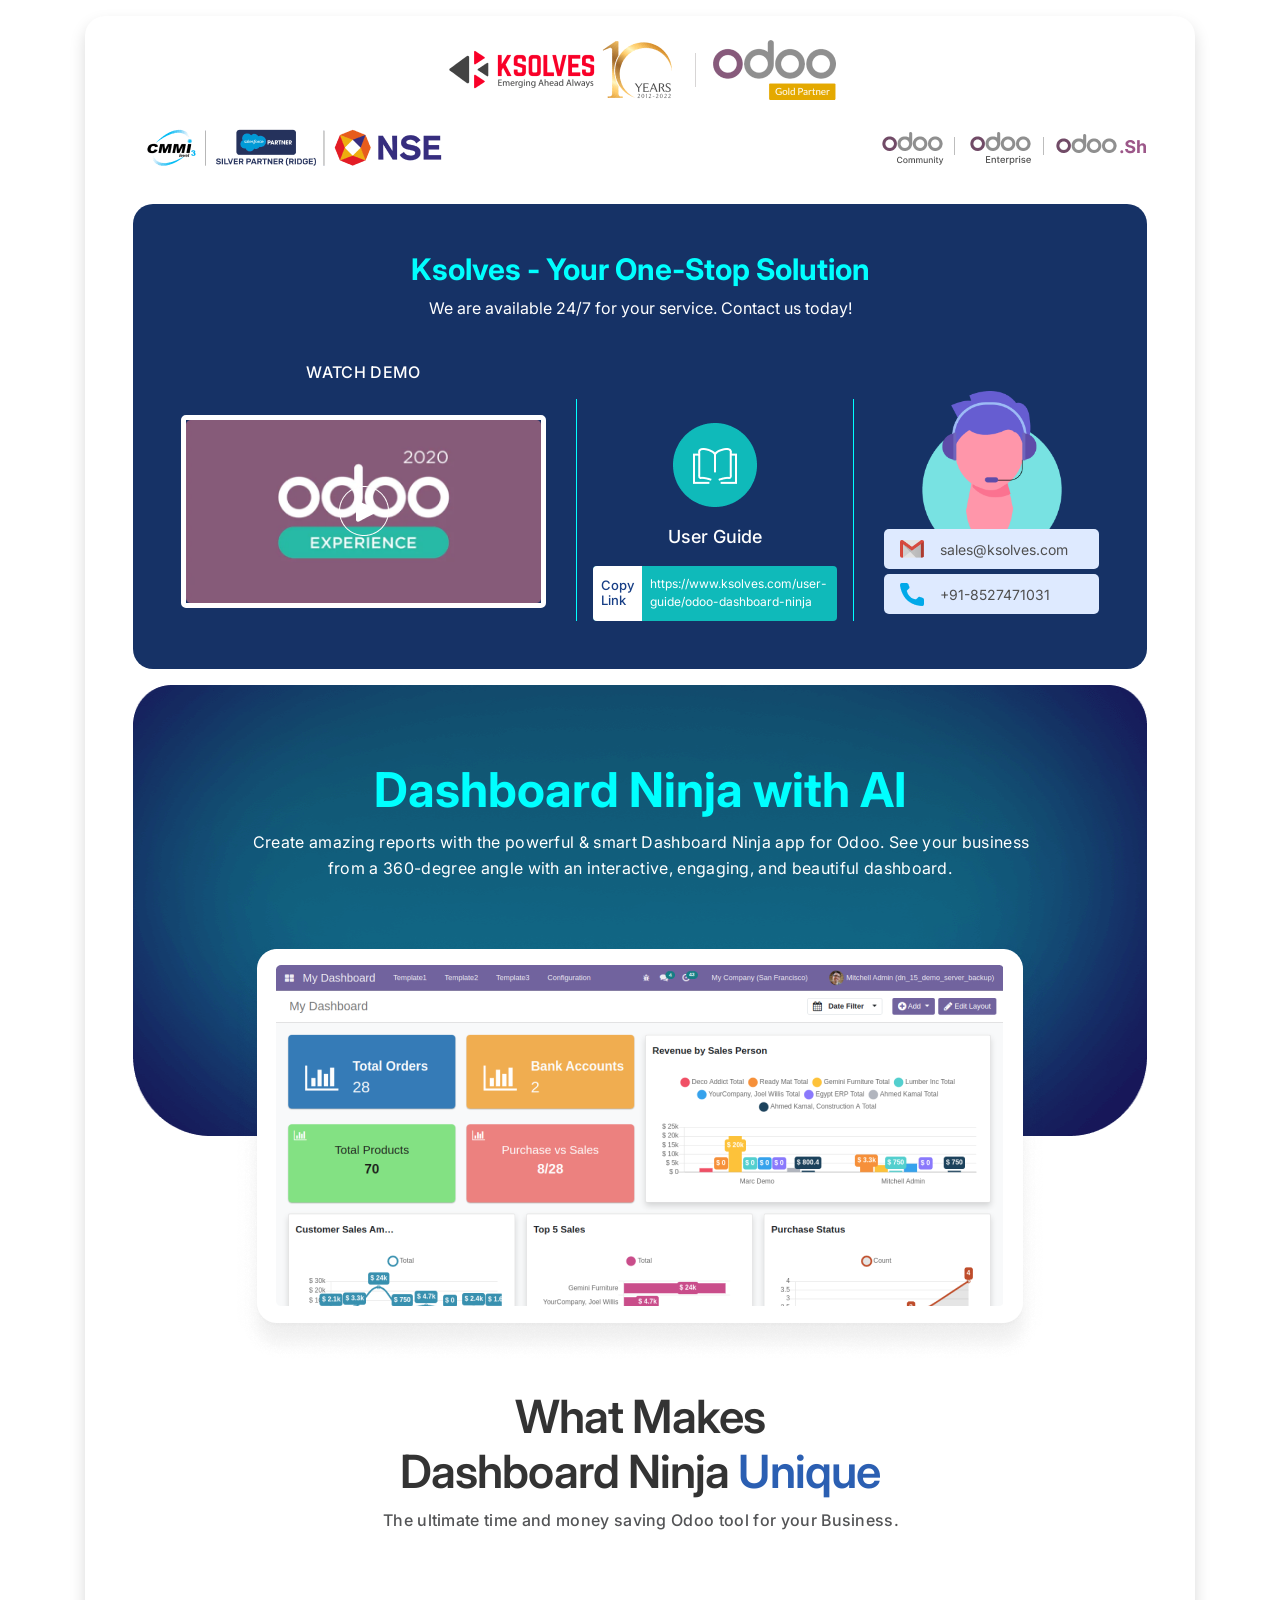
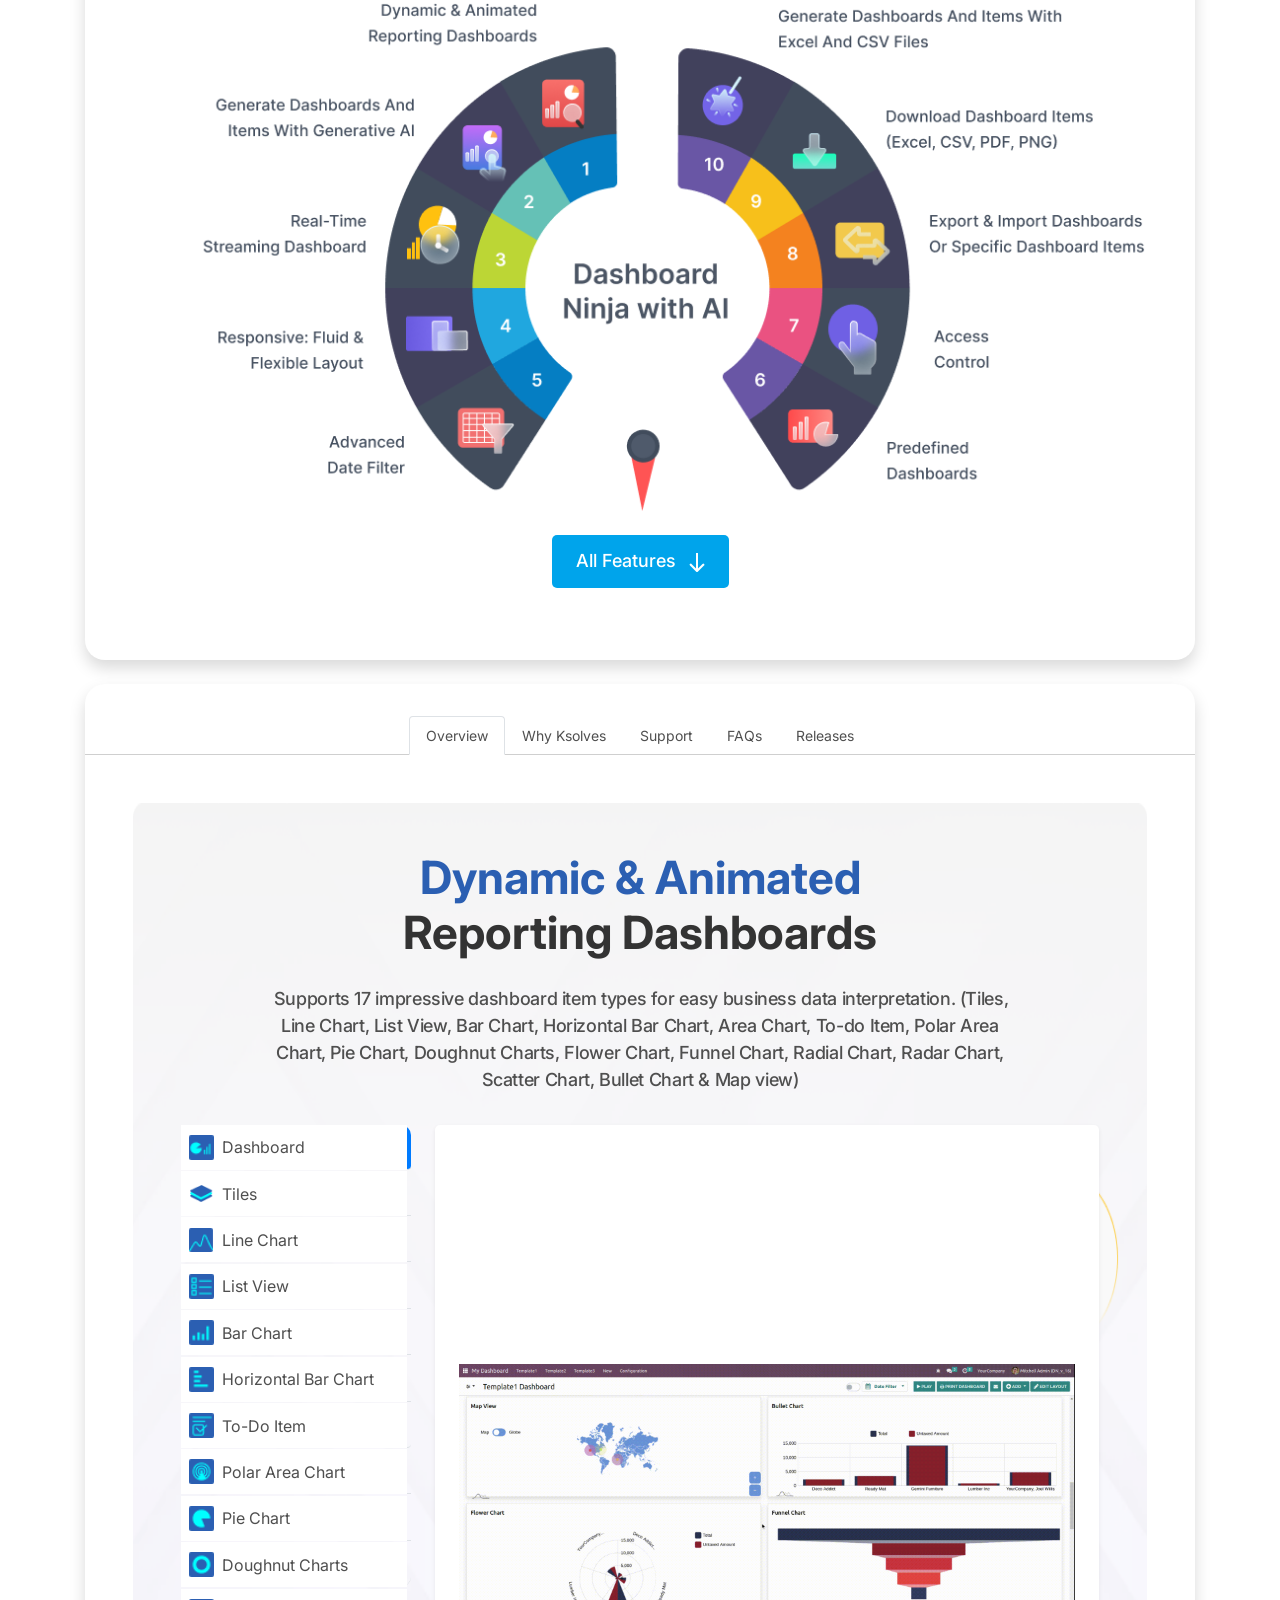
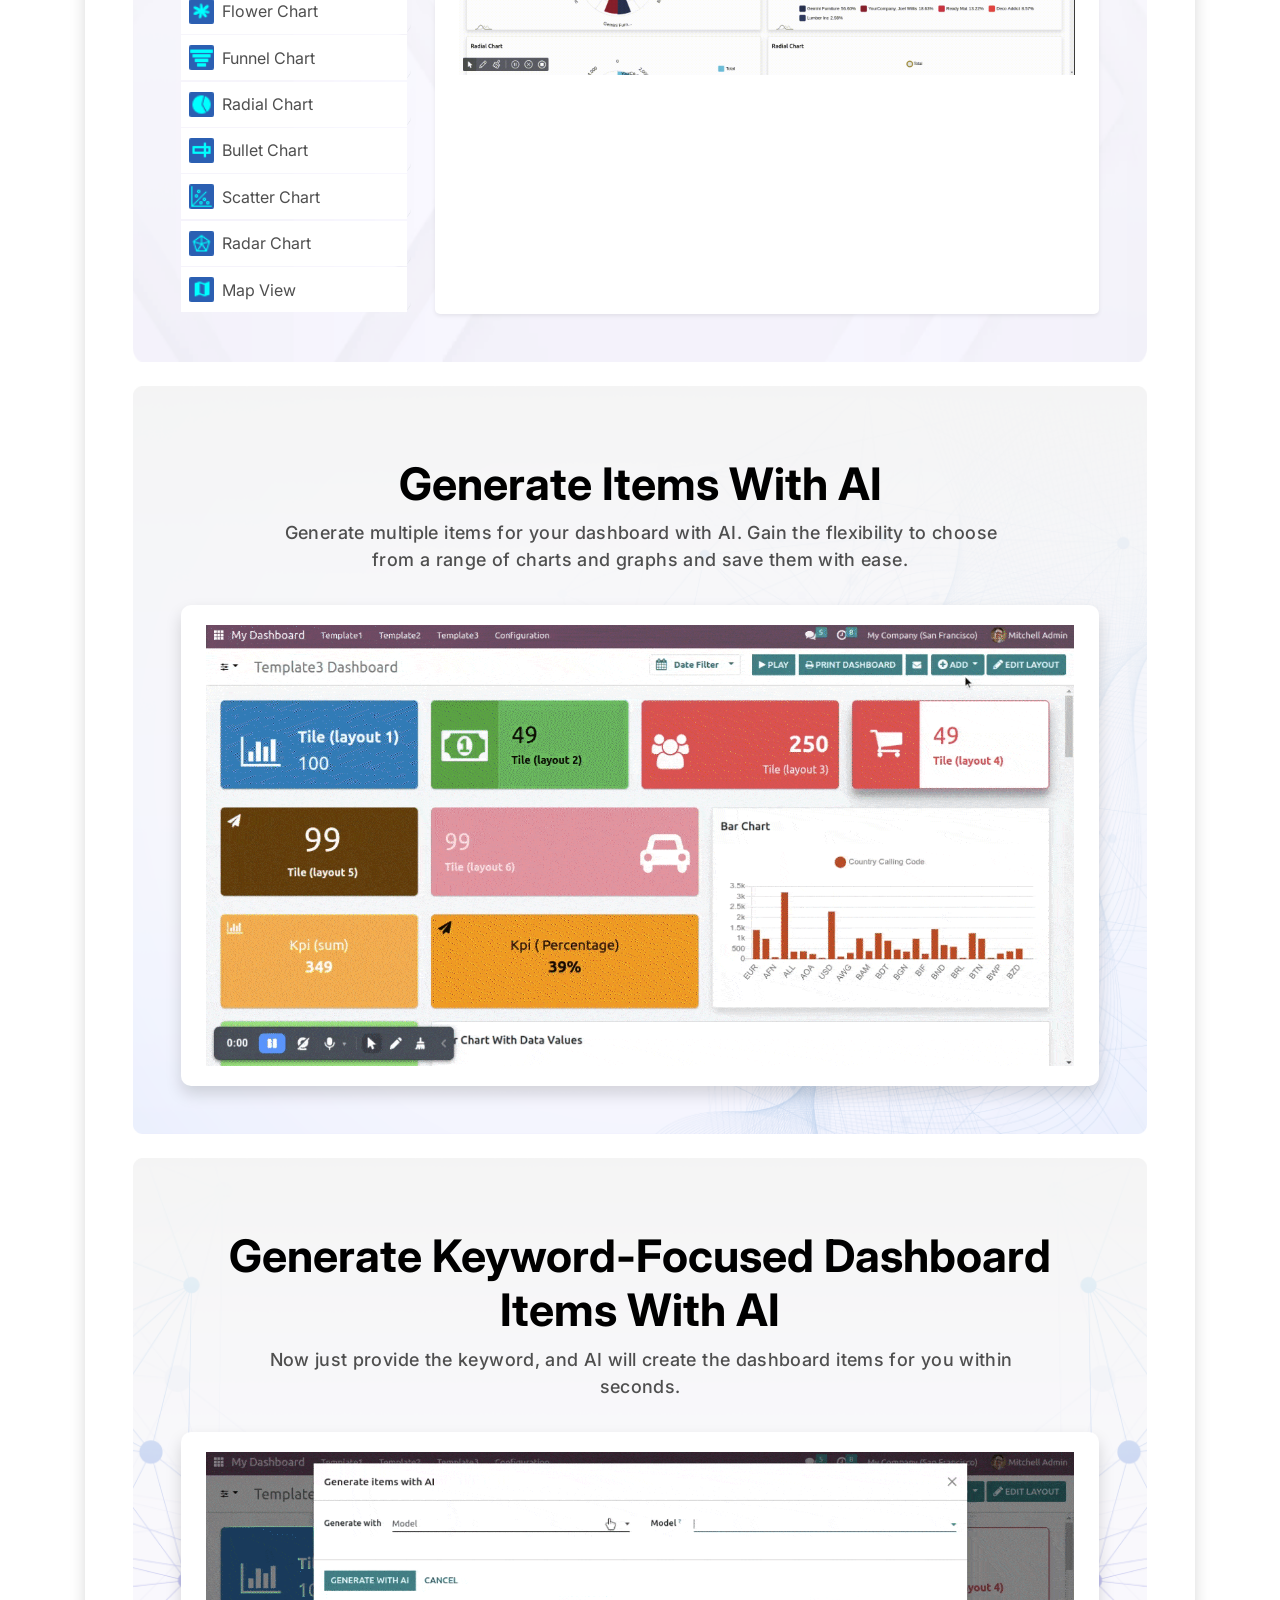
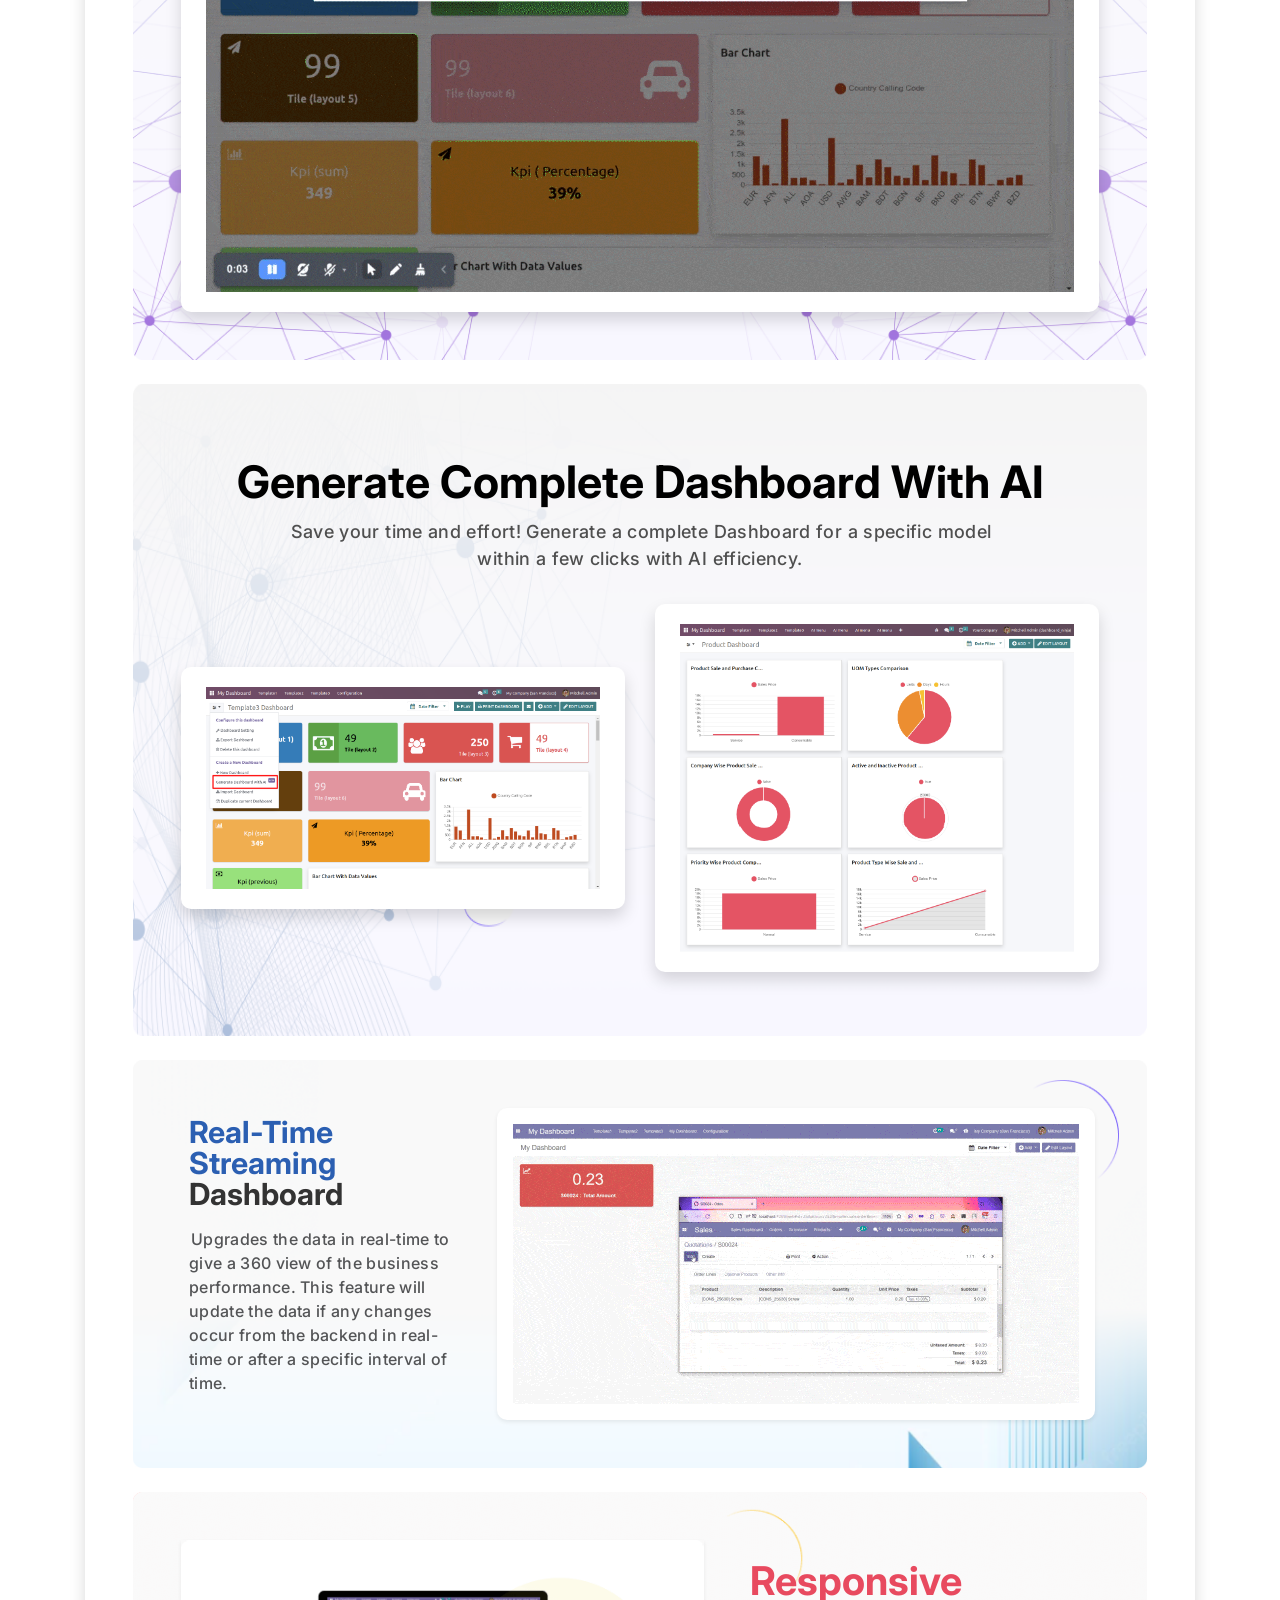
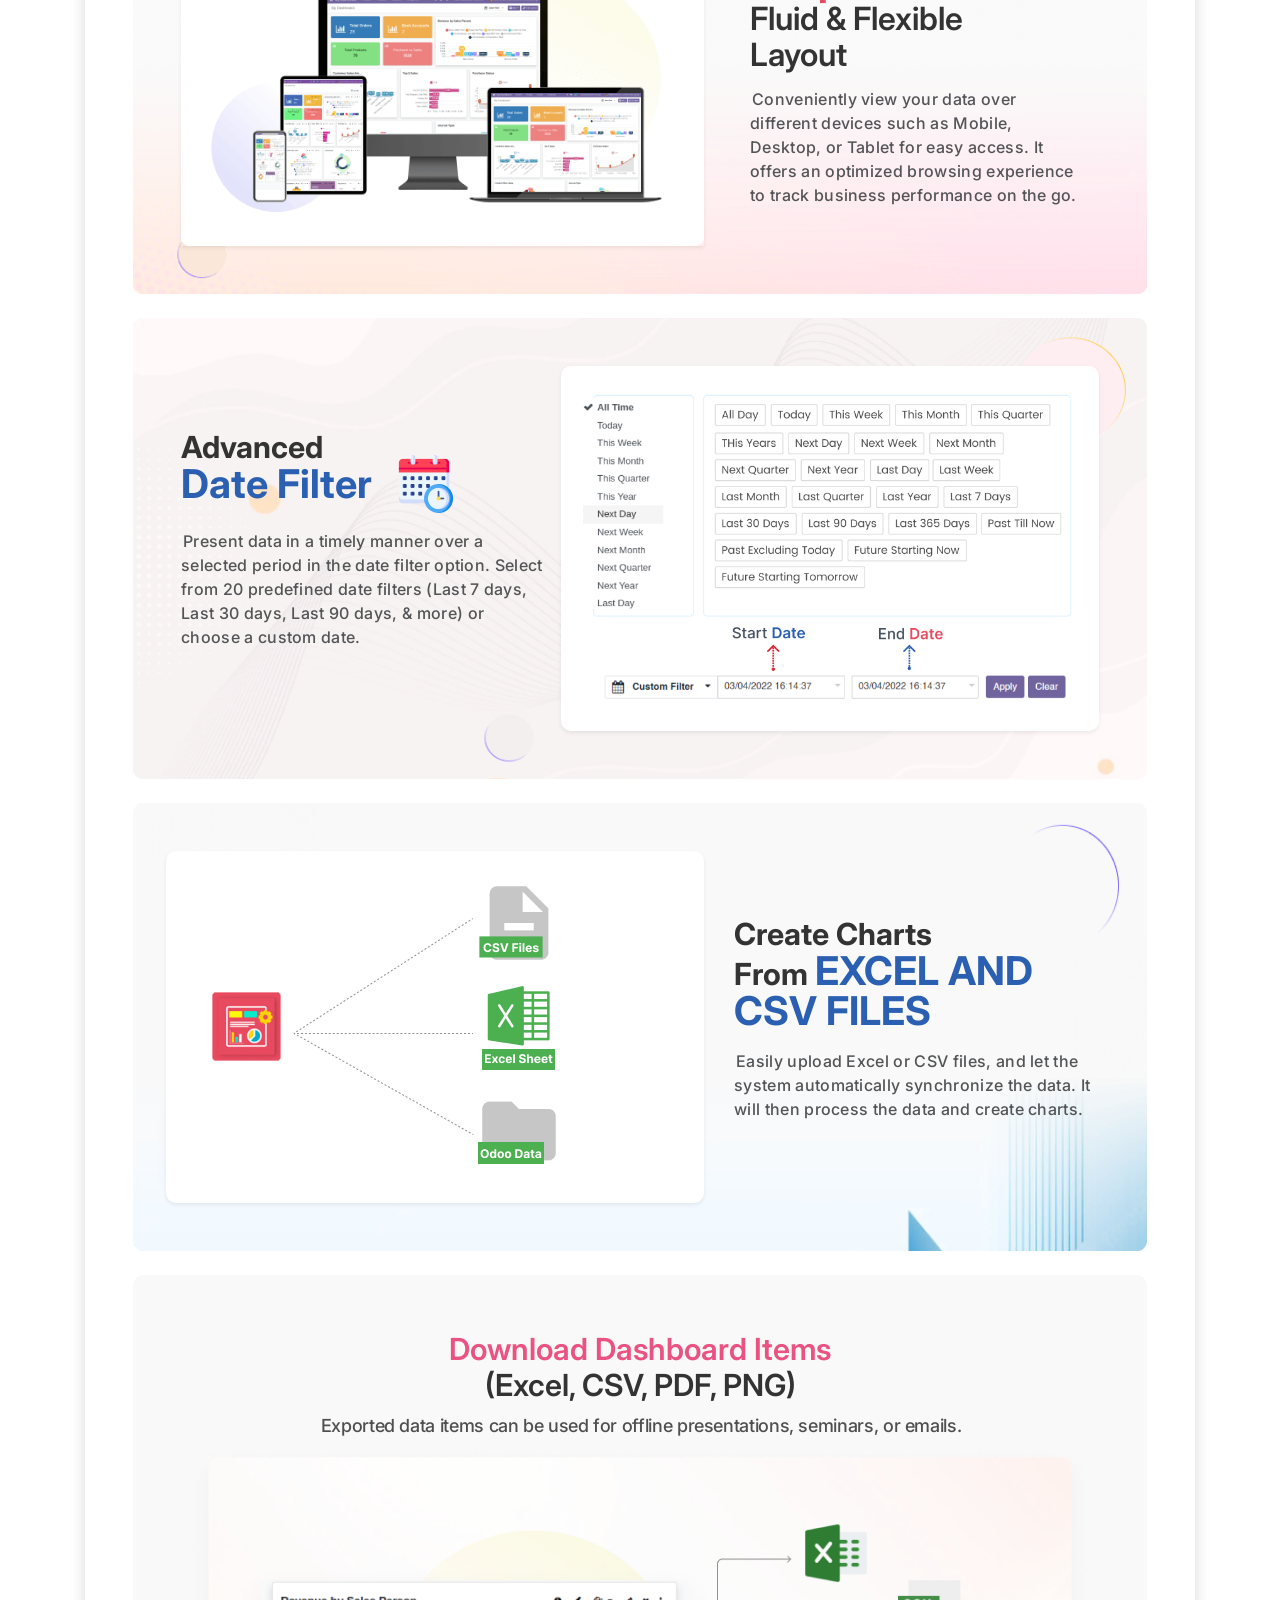
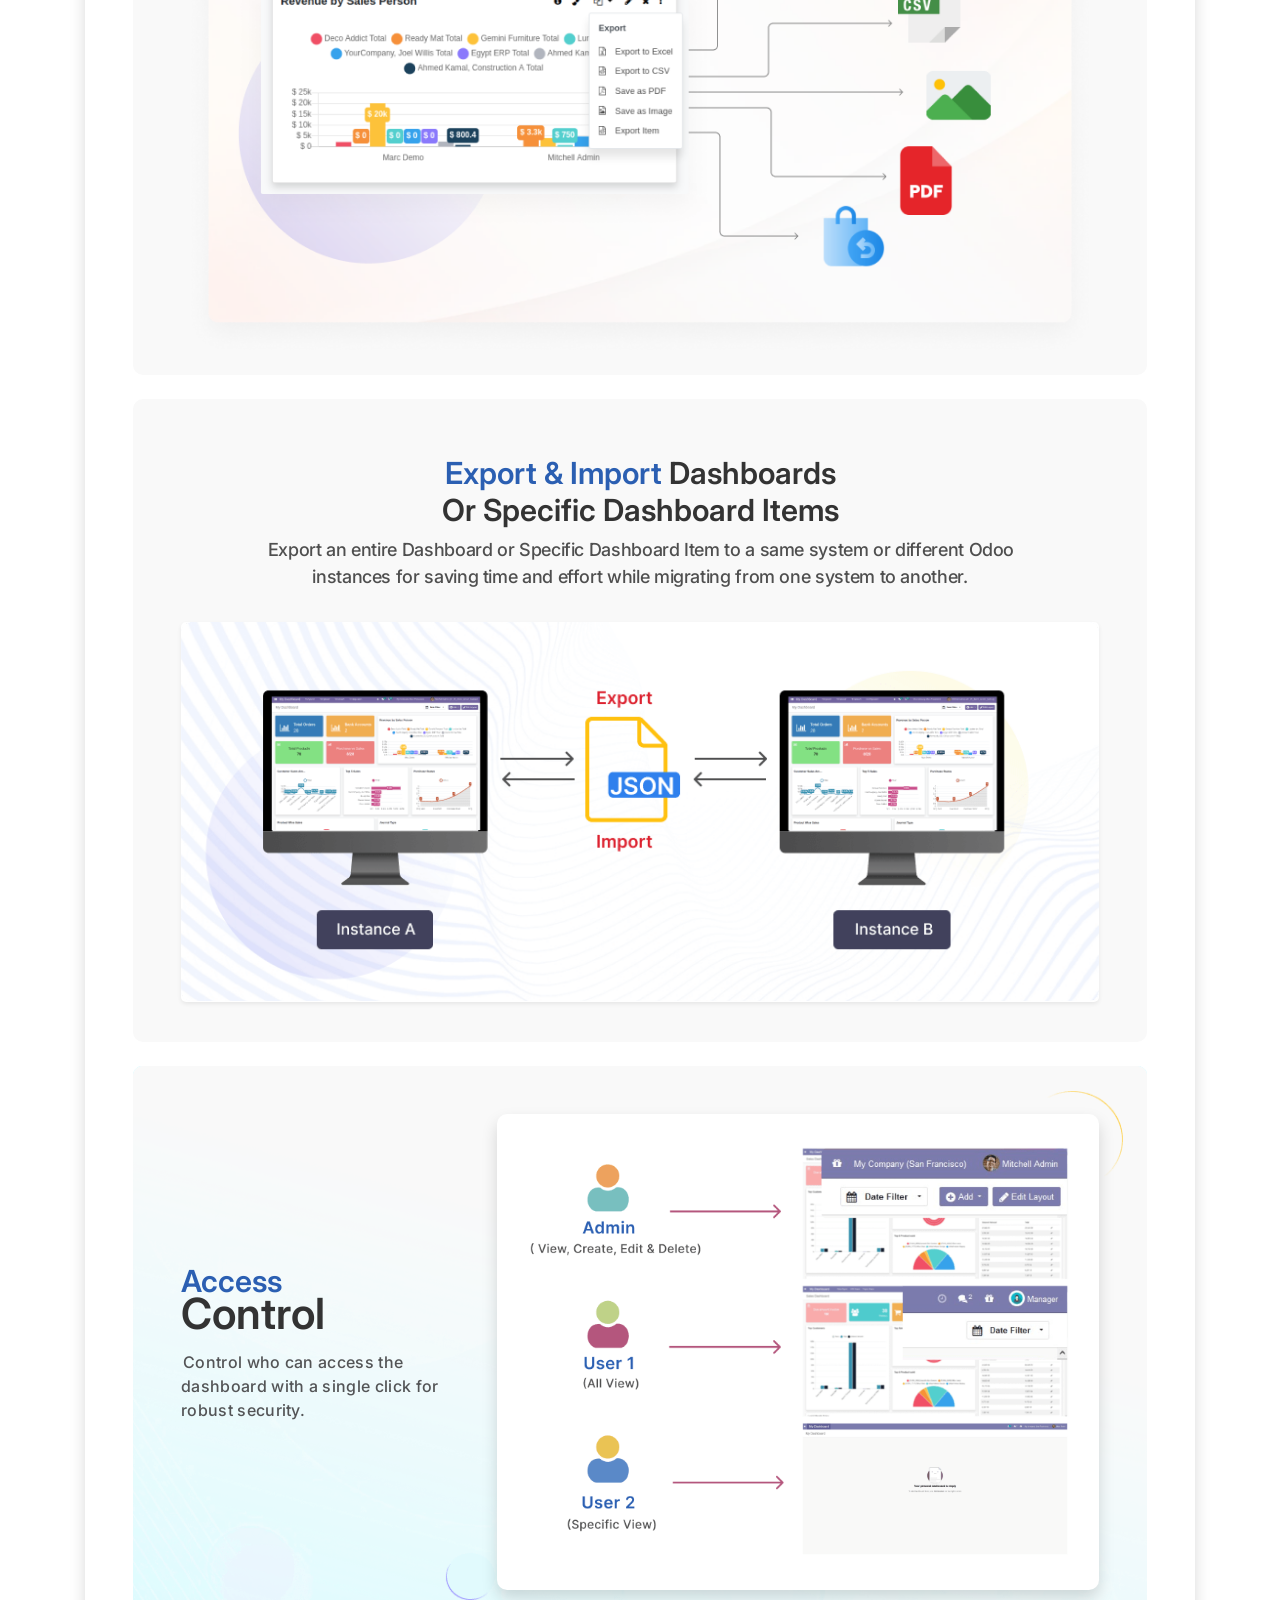
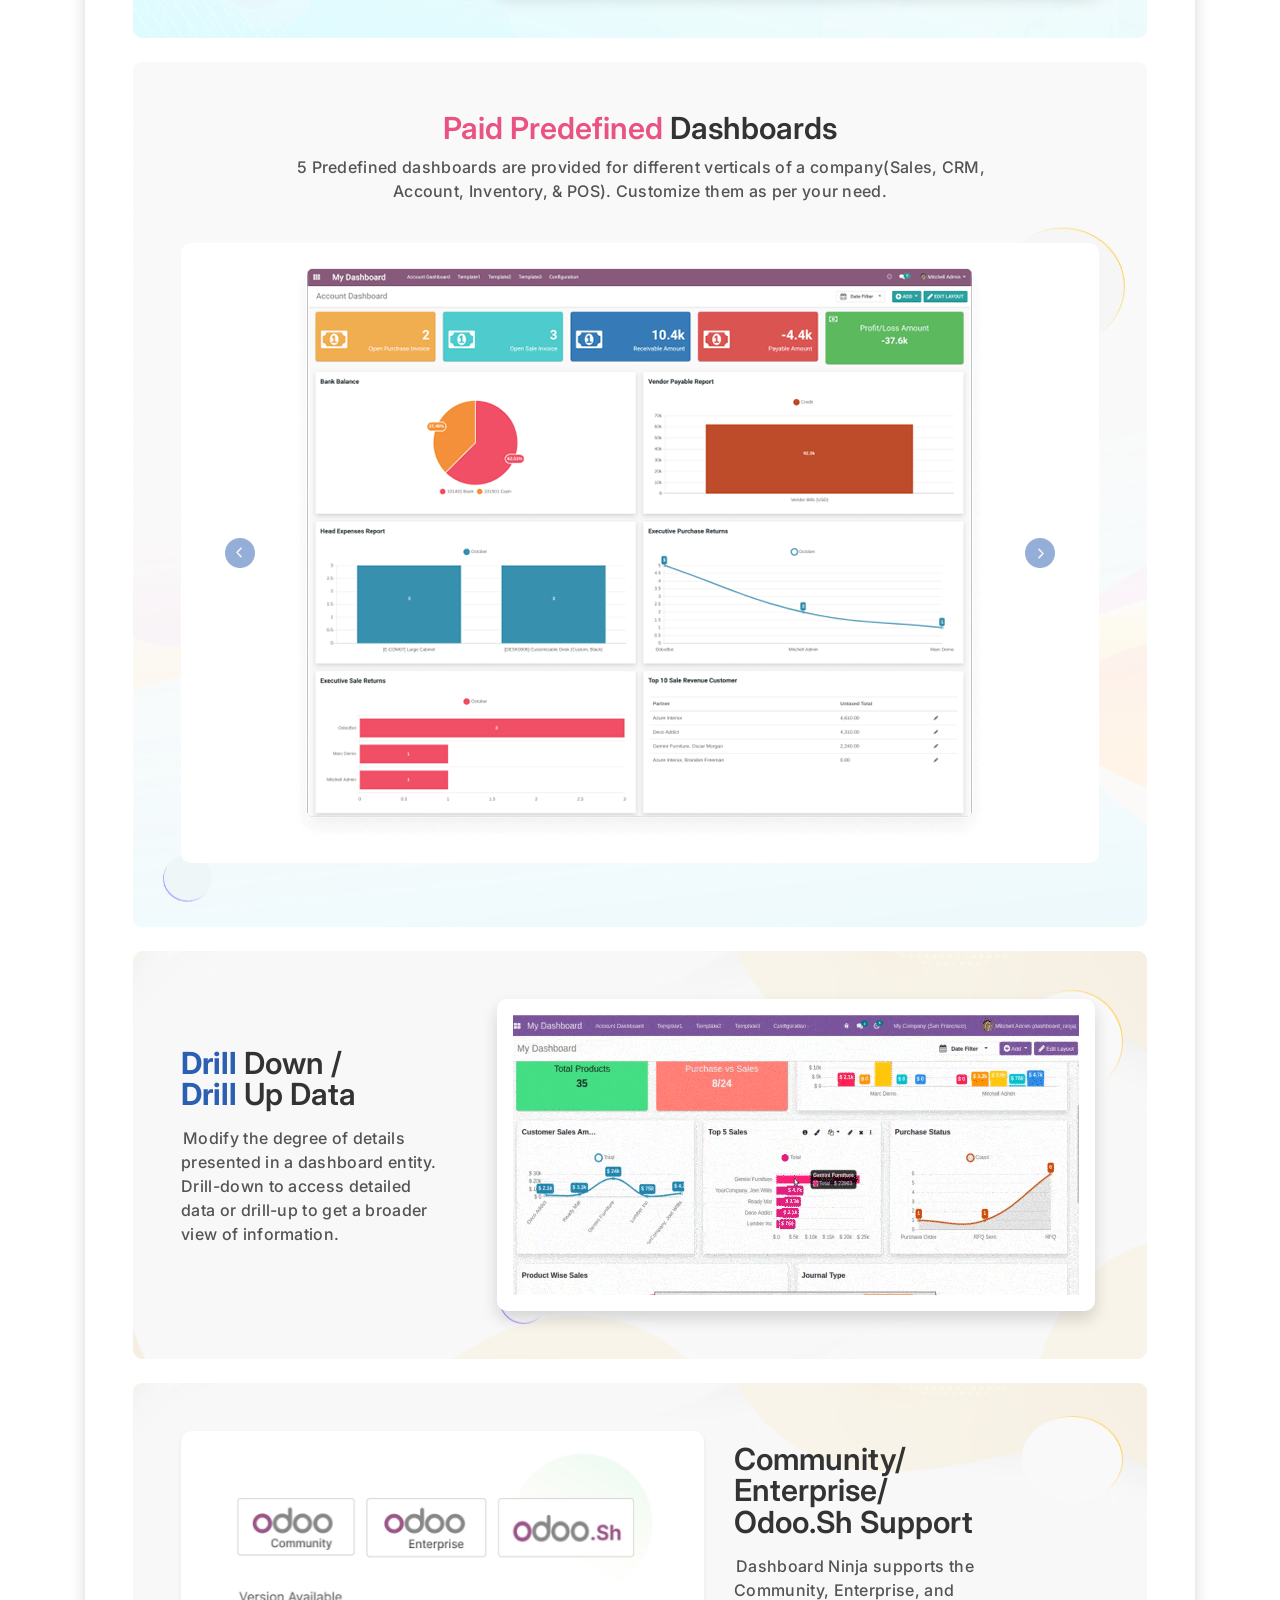
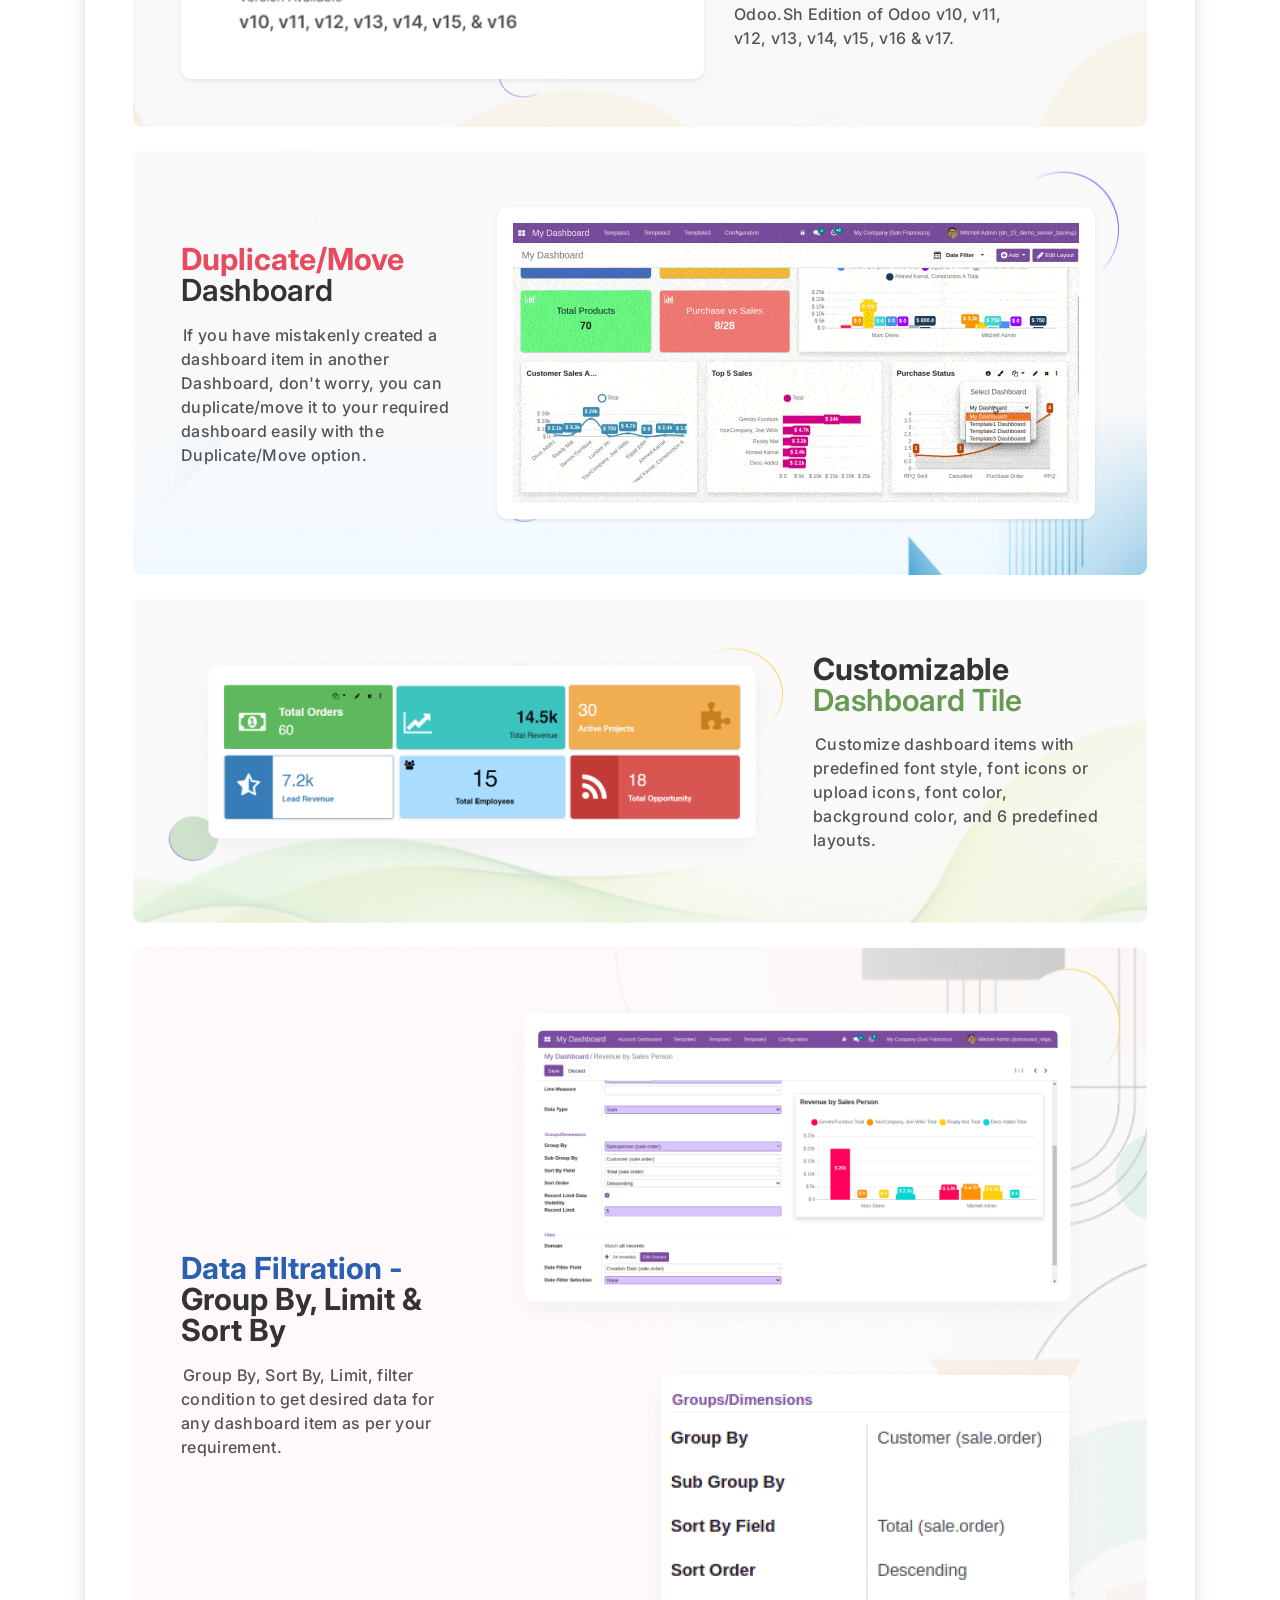
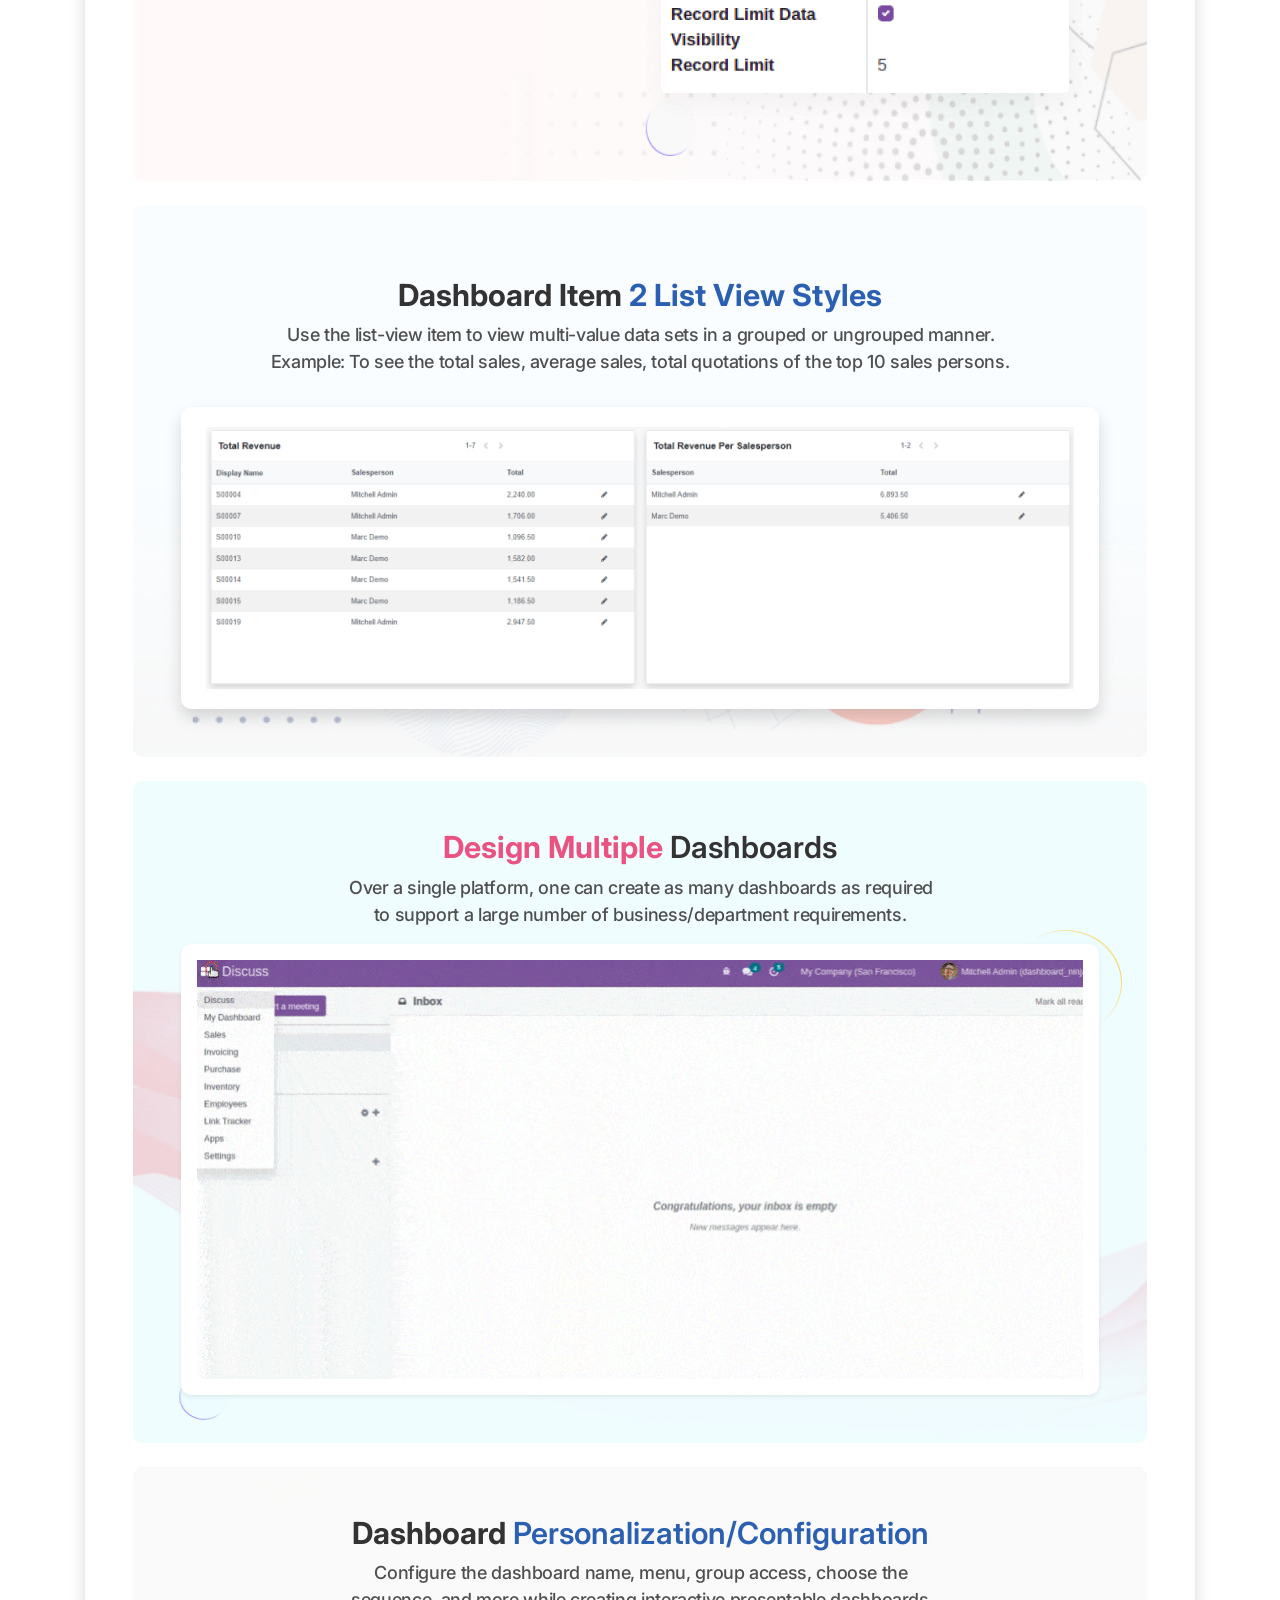
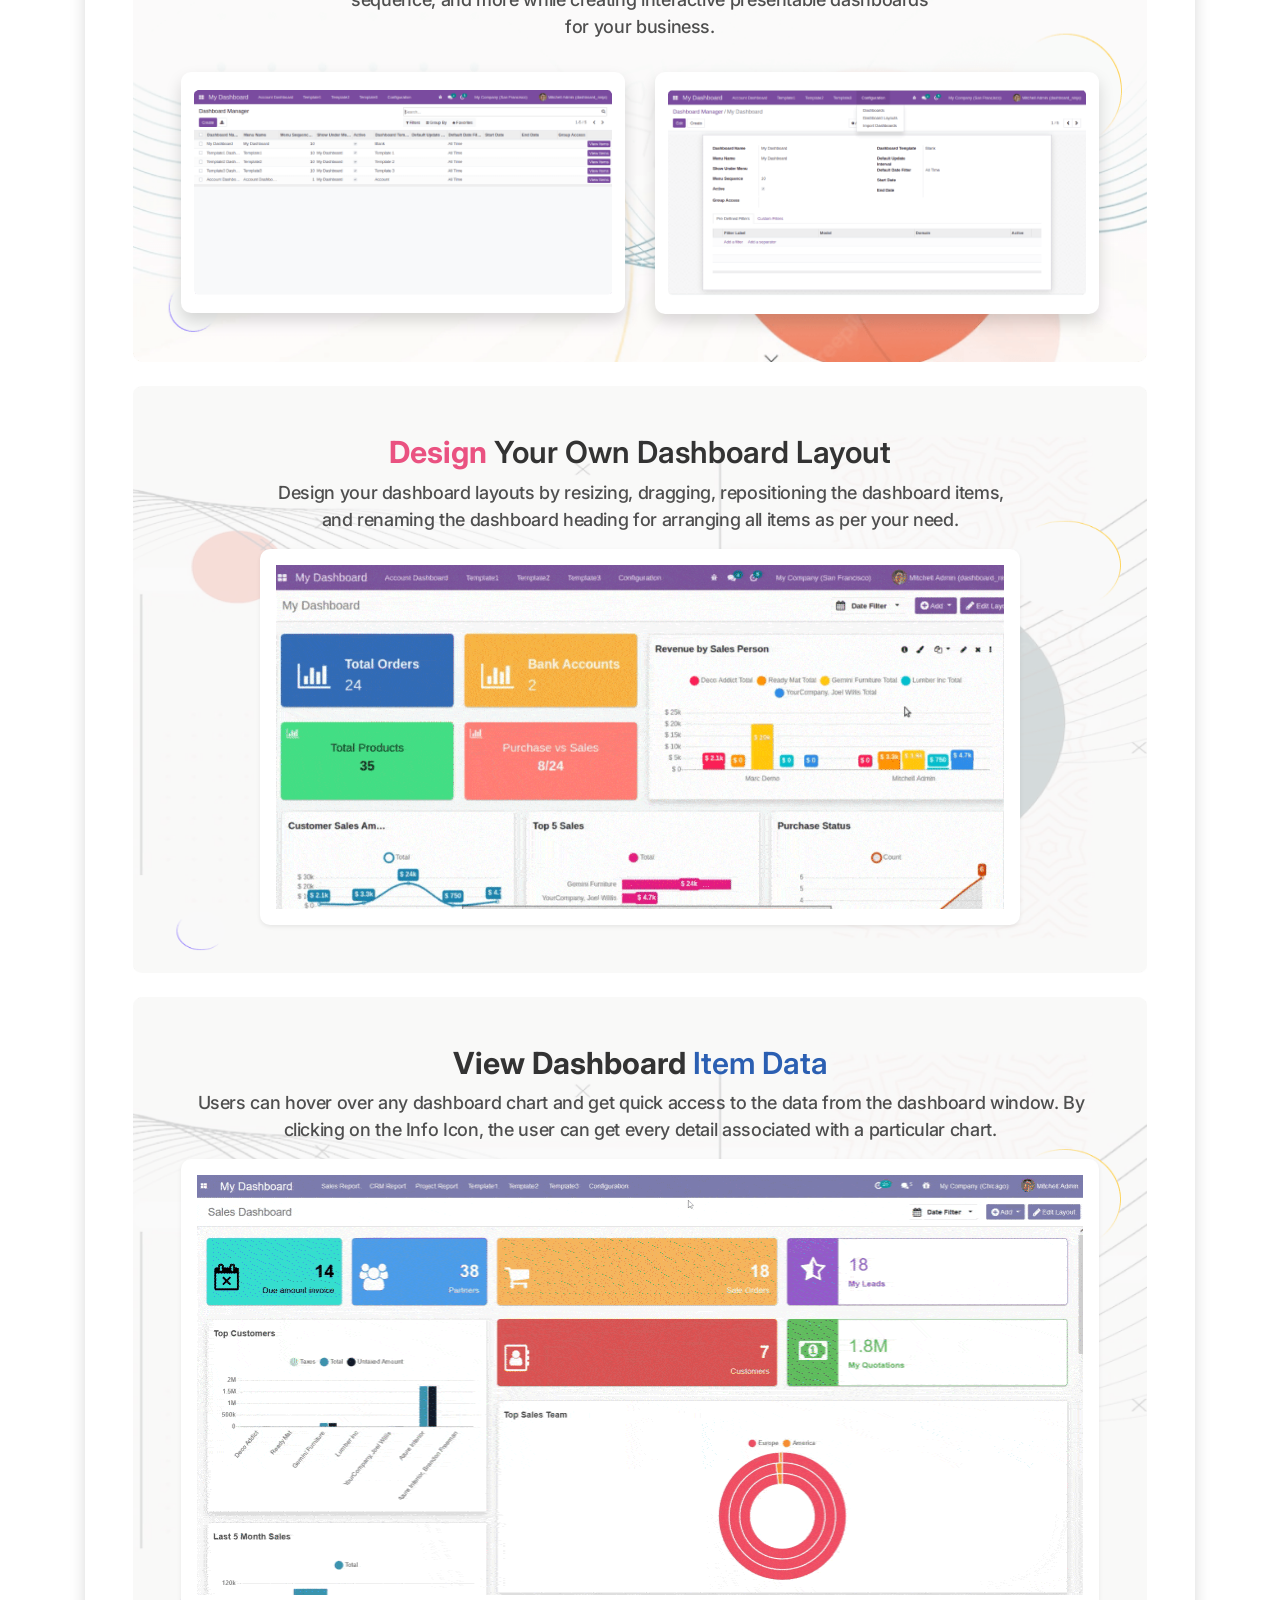
<file: ks_dashboard_ninja/static/description/index.html>
<!DOCTYPE html>
<html lang="en">

<head>
    <title>Dashboard Ninja | Descrition</title>
    <meta charset="utf-8">
    <meta content="width=device-width, initial-scale=1" name="viewport">
    <link href="https://fonts.googleapis.com" rel="preconnect">
    <link crossorigin href="https://fonts.gstatic.com" rel="preconnect">
    <link href="https://fonts.googleapis.com/css2?family=Inter:wght@300;400;500;600;700&display=swap" rel="stylesheet">
    <link href="css/bootstrap.min.css" rel="stylesheet">
</head>

<body>
<section class="py-3" style="background-color: #fff;">
    <div class="container">
        <div class="px-md-5 py-md-4 p-2 mb-4 bg-white shadow "
             style="border-radius: 20px; font-family: 'Inter', sans-serif;">
            <div class="ks-top-logos pb-3">
                <div class="text-center mb-md-4 mb-3">
                    <img src="./img/top-logo/logo1.png" class="img-fluid" alt="ks-logo" height="60" loading="lazy">
                </div>
                <div class="d-flex align-items-center justify-content-sm-between flex-column flex-sm-row">
                    <div class="odoo-logos d-flex align-items-center mb-sm-0 mb-3">
                        <img src="./img/top-logo/logo2.png" class="img-fluid" alt="logo" height="48" loading="lazy">
                    </div>
                    <div class="odoo-logos d-flex align-items-center">
                        <img src="./img/top-logo/logo3.png" class="img-fluid" alt="odoo-logo" height="32"
                             loading="lazy">
                    </div>
                </div>
            </div>

            <!-- new div starts -->
            <div class="p-md-5 p-2 my-0 my-3" style="background-color: #163266; border-radius: 20px;">
                <div class="row">
                    <div class="col-md-12 text-center">
                        <h5 style="font-family: 'Inter', sans-serif; font-weight: bold; font-size: 32px; word-wrap: break-word; text-transform: capitalize; color: #00FFFF; font-size: calc(1.06rem + 1vw);">
                            Ksolves - Your one-stop solution
                        </h5>
                        <p
                                style="font-family: Inter; font-style: normal; font-weight: normal; font-size: 16px; line-height: 162.5%;text-align: center; color: #FFFFFF;">
                            We are available 24/7 for your service. Contact us today!
                        </p>
                    </div>
                </div>
                <div class=" mt-4 ">
                    <div class="row">
                        <div class="col-lg-5 col-12 text-center">
                            <p style="font-weight: 500; font-size: 16px; line-height: 21px; color:#fff; letter-spacing: 0.02em;">
                                WATCH DEMO</p>
                        </div>
                    </div>
                    <div class="row">
                        <div class="col-lg-5 col-12">
                            <div class="text-center mb-3 mb-lg-0">
                                <div class="position-relative pt-3">
                                    <div class="mt-3 mt-md-0"
                                         style="border:5px solid #fff;border-radius:5px;display:inline-block; ">
                                        <div class="s_panel_video position-relative " data-video-id="tczXPt0JvJs">
                                            <a class="s_figure_link p-0 position-absolute  w-100 h-100 d-flex align-items-center justify-content-center cursor-pointer"
                                               href="#">
                                                <img alt="" src="images/play-icon.png"/>
                                            </a>
                                            <img alt="video-img" class="img-fluid w-100" loading="lazy"
                                                 src="images/odoo_dash_img.png">
                                        </div>
                                    </div>
                                </div>
                            </div>
                        </div>
                        <div class="col-lg col-md-6 col-12 mb-3 mb-md-0">
                            <div class="h-100 px-3 px-lg-3"
                                 style="border-left: 1px solid #00ffff; border-right: 1px solid #00ffff;">
                                <div class="text-center">
                                    <div class="pb-3 pt-4">
                                        <img alt="User Guide" src="./img/user_guide.png"/>
                                    </div>
                                    <div class="mb-3" style="font-size: 18px; color: #fff; font-weight: 500;">User
                                        Guide
                                    </div>
                                </div>
                                <div class="d-flex align-items-center"
                                     style="background-color: #0FBABA; border-radius: 4px; overflow: hidden;">
                                    <div class="bg-white p-2 d-flex align-items-center"
                                         style="height: 55px; font-weight: 500; line-height: 120%; color: #173E85; font-size: 13px;">
                                        Copy <br> Link
                                    </div>
                                    <div class="p-2"
                                         style="color: #fff; font-weight: 400; font-size: 12px; width: 195px; word-break: break-all;">
                                        https://www.ksolves.com/user-guide/odoo-dashboard-ninja
                                    </div>
                                </div>
                            </div>
                        </div>
                        <div class="col-lg col-md-6 col-12 px-lg-2 pt-4 pt-xl-0">
                            <div class="text-center">
                                <div class="mt-n2">
                                    <img alt=" contact-man-icon" class="img-fluid" src="./img/contact-place.png"
                                         style="width: 140px;">
                                </div>
                                <div class="row d-flex align-items-center justify-content-center"
                                     style="margin-top:-30px">
                                    <div class="col-10 px-0">
                                        <a class="d-flex align-items-center px-2 py-3" href="mailto:sales@ksolves.com"
                                           style="background-color: #DEEAFF; text-decoration: none; border-radius: 5px;font-style: normal; font-weight: 400; font-size: 14px; color: #4F4F4F; height:40px;">
                                            <img alt="mail-icon" class="img-fluid pr-2 pl-2 mr-xl-2 mr-lg-0 mr-2"
                                                 loading="lazy" src="./img/mail.png">sales@ksolves.com</a>
                                    </div>
                                    <div class="col-10 px-0" style="margin-top: 5px;">
                                        <a class=" d-flex align-items-center  px-2 py-3" href="tel:+91-8527471031"
                                           style="background-color: #DEEAFF; text-decoration: none; border-radius: 5px;font-style: normal; font-weight: 400; font-size: 14px; color: #4F4F4F; height:40px;">
                                            <img alt="phone" class="img-fluid pr-2 pl-2 mr-xl-2 mr-lg-0 mr-2"
                                                 loading="lazy" src="./img/phone.png">+91-8527471031</a>
                                    </div>
                                </div>
                            </div>
                        </div>
                    </div>
                </div>
            </div>
            <!-- new div ends -->

            <div class="my-2 position-relative" style="height: 451px; border-radius: 40px;">
                <img alt="" class="position-absolute img-fluid w-100 h-100 left_0" src="images/bg_blue.png"/>
                <div class="row py-md-4 py-3 position-relative">
                    <div class="col-md-12 py-2 text-center">
                        <h1 class="mb-0 mt-4 pt-md-4"
                            style="font-family: 'Inter', sans-serif; font-style: normal; font-weight: bold; word-wrap: break-word;line-height: 124%;color: #00FFFF;">
                            <span class="d-md-block d-none" style="font-size: 48px;"> Dashboard Ninja with AI</span>
                            <span class="d-md-none d-block" style="font-size: 28px;"> Dashboard Ninja with AI</span>
                        </h1>
                    </div>
                    <div class="col-10 mx-auto py-2 text-center">
                        <p class="pb-0 px-md-4 px-2"
                           style="font-style: normal; font-weight: normal; font-size: 16px; line-height: 160%; letter-spacing: 0.02em; text-indent: 2px; color: #FFFFFF;">
                            Create amazing reports with the powerful & smart Dashboard Ninja app for Odoo. See your
                            business from a 360-degree angle with an interactive, engaging, and beautiful dashboard.
                        </p>
                    </div>
                </div>
            </div>
            <div class="row" style="margin-top: -21%">
                <div class="col-md-10 offset-md-1 text-center">
                    <img alt="" class="img-fluid" loading="lazy" src="images/dashboard.png">
                </div>
            </div>

            <!-- new div starts -->

            <!-- new div ends -->


            <div class="row pt-4">
                <div class="col-md-12">
                    <h1
                            style="font-family: 'Inter', sans-serif; font-style: normal; font-weight: 600;word-wrap: break-word; font-size: 48px; line-height: 120%;  text-align: center; letter-spacing: -0.02em; text-transform: capitalize; color: #333333; font-size: calc(2.06rem + 1vw);">
                        What makes <br>
                        Dashboard Ninja
                        <span style="color: #2B5FB2; font-size: calc(2.06rem + 1vw);">Unique</span>
                    </h1>
                </div>
                <div class="col-md-8 offset-md-2">
                    <p
                            style="font-family: Inter; font-style: normal; font-weight: 500; font-size: 16px; line-height: 160%;text-align: center; letter-spacing: 0.02em; text-indent: 2px; color: #535456;">
                        The ultimate time and money saving Odoo tool for your Business.
                    </p>
                </div>
                <div class="col-md-12 pt-md-5 py-2 text-center">
                    <div class="ml-md-5">
                        <img alt="" class="img-fluid" loading="lazy" src="images/multi (2).png">
                    </div>
                </div>
                <div class="col-md-12  pt-3  pb-md-5 pb-2 text-center">
                    <a class="d-inline-block px-4 py-3 text-center" href="#features"
                       style="font-family: Inter; text-decoration: none; background-color:#00A4EB;border-radius: 5px;font-style: normal; font-weight: 500; font-size: 18px; line-height: 110%; text-transform: capitalize; color: #fff;">All
                        Features <img alt="" class="ml-2" loading="lazy" src="images/arrow.png"></a>
                </div>
            </div>
        </div>
        <div class="mb-4 bg-white shadow" style="border-radius: 20px; font-family: 'Inter', sans-serif;">
            <div class="pt-4">
                <ul class="nav nav-tabs justify-content-center bg-white pt-md-2" id="myTab" role="tablist"
                    style="border-bottom:1px solid #CFCFCF;">
                    <li class="nav-item">
                        <a aria-controls="overview" aria-selected="true" class="nav-link active" data-toggle="tab"
                           href="#overview" id="overview-tab" role="tab"
                           style="color: #4F4F4F;font-weight: 400; font-size: 14px;">
                            Overview</a>
                    </li>
                    <li class="nav-item">
                        <a aria-controls="why-ks" aria-selected="false" class="nav-link py-2" data-toggle="tab"
                           href="#why-ks"
                           id="why-ks-tab" role="tab"
                           style="color: #4F4F4F;font-weight: 400; font-size: 14px;">Why Ksolves</a>
                    </li>
                    <li class="nav-item">
                        <a aria-controls="s_c" aria-selected="false" class="nav-link" data-toggle="tab" href="#support"
                           id="support-tab" role="tab"
                           style="color: #4F4F4F;font-weight: 400; font-size: 14px;">Support</a>
                    </li>
                    <li class="nav-item">
                        <a aria-controls="faq" aria-selected="false" class="nav-link" data-toggle="tab" href="#faq"
                           id="faq-tab" role="tab"
                           style="color: #4F4F4F;font-weight: 400; font-size: 14px;">
                            FAQs</a>
                    </li>
                    <li class="nav-item">
                        <a aria-controls="releases" aria-selected="false" class="nav-link" data-toggle="tab"
                           href="#releases" id="releases-tab" role="tab"
                           style="color: #4F4F4F;font-weight: 400; font-size: 14px;">Releases</a>
                    </li>
                </ul>
            </div>
            <div class="tab-content p-md-5 p-2 py-3" id="myTabContent">
                <div aria-labelledby="overview-tab" class="tab-pane fade show active" id="overview" role="tabpanel">
                    <div class="position-relative mb-4" style="border-radius: 10px;">
                        <img alt="" class="w-100 h-100 position-absolute img-fluid left_0" loading="lazy"
                             src="images/dyn_bg.png"/>
                        <div class="p-lg-5 p-3 position-relative">
                            <div class="row py-4 py-lg-0">
                                <div class="col-md-12">
                                    <h1 style="font-family: 'Inter', sans-serif; font-style: normal; font-weight: bold;word-wrap: break-word; font-size: 48px; line-height: 120%;text-align: center; text-transform: capitalize; font-size: calc(2.06rem + 1vw); ">
                                        <span style="color: #2B5FB2; font-size: calc(2.06rem + 1vw);">Dynamic & Animated</span>
                                        <br>
                                        <span style="color: #333333; font-size: calc(2.06rem + 1vw);">Reporting Dashboards</span>
                                    </h1>
                                </div>
                                <div class="col-md-10 offset-md-1 py-md-3 py-2">
                                    <p
                                            style="font-family: Inter; font-style: normal; font-weight: 500; font-size: 18px; line-height: 150%;  text-align: center; letter-spacing: -0.02em; text-indent: 2px; color: #4F4F4F;">
                                        Supports 17 impressive dashboard item types for easy business data
                                        interpretation.
                                        (Tiles,
                                        Line Chart, List View, Bar Chart, Horizontal Bar Chart, Area Chart, To-do
                                        Item,
                                        Polar
                                        Area
                                        Chart, Pie Chart, Doughnut Charts, Flower Chart, Funnel Chart, Radial Chart, Radar Chart,
                                        Scatter Chart, Bullet Chart & Map view)
                                    </p>
                                </div>
                                <div class="col-md-12">
                                    <div class="row no-gutters">
                                        <div class="col-md-3">
                                            <div aria-orientation="vertical"
                                                 class="nav flex-row h-100 bg-transparent nav-pills mb-4"
                                                 id="v-pills-tab" role="tablist" style="border-radius:  10px;">
                                                <a aria-controls="dashboard"
                                                   class="nav-link w-100 p-0 border-bottom active"
                                                   data-toggle="tab" href="#dashboard" role="tab"
                                                   style="border-top-left-radius:10px; border-top-right-radius: 10px; padding-right:4px !important;height:45px">
                                                    <div class="media bg-white align-items-center px-2 py-3"
                                                         style="height:45px"
                                                         style="border-top-right-radius: 10px; border-top-left-radius: 10px;  ">
                                                        <div style="  width:25px; height:25px; display: flex;
                                                      align-items: center; padding:0">
                                                            <img class="img-fluid align-top" loading="lazy"
                                                                 src="images/icon1.png" style="width:100%">
                                                        </div>
                                                        <div class="media-body pl-2 pr-2 position-relative">
                                                            <h5 class="d-flex  align-items-center m-0 text-left"
                                                                style="font-family: 'Inter', sans-serif; font-style: normal; font-weight: normal; font-size: 16px; line-height: 150%; /* identical to box height, or 24px */ text-align: center; text-transform: capitalize; /* Gray 2 */ color: #4F4F4F;">
                                                                Dashboard
                                                            </h5>
                                                        </div>
                                                    </div>
                                                </a>
                                                <a aria-controls="tiles" class="nav-link w-100 p-0 border-bottom"
                                                   data-toggle="tab" href="#tiles" role="tab"
                                                   style="border-radius:0;  padding-right:4px !important;height:45px">
                                                    <div class="media bg-white align-items-center px-2 py-3"
                                                         style="height:45px">
                                                        <div style="    width:25px; height:25px; display: flex;
                                                      align-items: center; padding:0">
                                                            <img class="img-fluid align-top" loading="lazy"
                                                                 src="images/icon2.png" style="width:100%">
                                                        </div>
                                                        <div class="media-body pl-2 pr-2 position-relative">
                                                            <h5 class="d-flex align-items-center m-0 text-left"
                                                                style="font-family: 'Inter', sans-serif; font-style: normal; font-weight: normal; font-size: 16px; line-height: 150%; /* identical to box height, or 24px */ text-align: center; text-transform: capitalize; /* Gray 2 */ color: #4F4F4F;">
                                                                Tiles
                                                            </h5>
                                                        </div>
                                                    </div>
                                                </a>
                                                <a aria-controls="line_chart"
                                                   class="nav-link w-100 p-0 border-bottom" data-toggle="tab"
                                                   href="#line_chart" role="tab"
                                                   style="border-radius:0;  padding-right:4px !important;height:45px">
                                                    <div class="media bg-white align-items-center px-2 py-3"
                                                         style="height:45px">
                                                        <div style="    width:25px; height:25px; display: flex;
                                                      align-items: center; padding:0">
                                                            <img class="img-fluid align-top" loading="lazy"
                                                                 src="images/icon3.png" style="width:100%">
                                                        </div>
                                                        <div class="media-body pl-2 pr-2 position-relative">
                                                            <h5 class="d-flex  align-items-center m-0 text-left"
                                                                style="font-family: 'Inter', sans-serif; font-style: normal; font-weight: normal; font-size: 16px; line-height: 150%; /* identical to box height, or 24px */ text-align: center; text-transform: capitalize; /* Gray 2 */ color: #4F4F4F;">
                                                                Line Chart
                                                            </h5>
                                                        </div>
                                                    </div>
                                                </a>
                                                <a aria-controls="ListView" class="nav-link w-100 p-0 border-bottom"
                                                   data-toggle="tab" href="#ListView" role="tab"
                                                   style="border-radius:0;  padding-right:4px !important;height:45px">
                                                    <div class="media bg-white align-items-center px-2 py-3"
                                                         style="height:45px">
                                                        <div style="    width:25px; height:25px; display: flex;
                                                      align-items: center; padding:0">
                                                            <img class="img-fluid align-top" loading="lazy"
                                                                 src="images/icon4.png" style="width:100%">
                                                        </div>
                                                        <div class="media-body pl-2 pr-2 position-relative">
                                                            <h5 class="d-flex  align-items-center m-0 text-left"
                                                                style="font-family: 'Inter', sans-serif; font-style: normal; font-weight: normal; font-size: 16px; line-height: 150%; /* identical to box height, or 24px */ text-align: center; text-transform: capitalize; /* Gray 2 */ color: #4F4F4F;">
                                                                List View
                                                            </h5>
                                                        </div>
                                                    </div>
                                                </a>
                                                <a aria-controls="Bar_Chart"
                                                   class="nav-link w-100 p-0 border-bottom" data-toggle="tab"
                                                   href="#Bar_Chart" role="tab"
                                                   style="border-radius:0;  padding-right:4px !important;height:45px">
                                                    <div class="media bg-white align-items-center px-2 py-3"
                                                         style="height:45px">
                                                        <div style="    width:25px; height:25px; display: flex;
                                                      align-items: center; padding:0">
                                                            <img class="img-fluid align-top" loading="lazy"
                                                                 src="images/icon5.png" style="width:100%">
                                                        </div>
                                                        <div class="media-body pl-2 pr-2 position-relative">
                                                            <h5 class="d-flex  align-items-center m-0 text-left"
                                                                style="font-family: 'Inter', sans-serif; font-style: normal; font-weight: normal; font-size: 16px; line-height: 150%; /* identical to box height, or 24px */ text-align: center; text-transform: capitalize; /* Gray 2 */ color: #4F4F4F;">
                                                                Bar Chart
                                                            </h5>
                                                        </div>
                                                    </div>
                                                </a>
                                                <a aria-controls="horizontal_bar"
                                                   class="nav-link w-100 p-0 border-bottom" data-toggle="tab"
                                                   href="#horizontal_bar" role="tab"
                                                   style="border-radius:0;  padding-right:4px !important;height:45px">
                                                    <div class="media bg-white align-items-center px-2 py-3"
                                                         style="height:45px">
                                                        <div style="    width:25px; height:25px; display: flex;
                                                      align-items: center; padding:0">
                                                            <img class="img-fluid align-top" loading="lazy"
                                                                 src="images/icon6.png" style="width:100%">
                                                        </div>
                                                        <div class="media-body pl-2 pr-2 position-relative">
                                                            <h5 class="d-flex  align-items-center m-0 text-left"
                                                                style="font-family: 'Inter', sans-serif; font-style: normal; font-weight: normal; font-size: 16px; line-height: 150%; /* identical to box height, or 24px */ text-align: center; text-transform: capitalize; /* Gray 2 */ color: #4F4F4F;">
                                                                Horizontal Bar Chart
                                                            </h5>
                                                        </div>
                                                    </div>
                                                </a>
                                                <a aria-controls="todo_item"
                                                   class="nav-link w-100 p-0 border-bottom" data-toggle="tab"
                                                   href="#todo_item" role="tab"
                                                   style=" padding-right:4px !important;height:45px">
                                                    <div class="media bg-white align-items-center px-2 py-3"
                                                         style="height:45px">
                                                        <div style="    width:25px; height:25px; display: flex;
                                                      align-items: center; padding:0">
                                                            <img class="img-fluid align-top" loading="lazy"
                                                                 src="images/icon7.png" style="width:100%">
                                                        </div>
                                                        <div class="media-body pl-2 pr-2 position-relative">
                                                            <h5 class="d-flex  align-items-center m-0 text-left"
                                                                style="font-family: 'Inter', sans-serif; font-style: normal; font-weight: normal; font-size: 16px; line-height: 150%; /* identical to box height, or 24px */ text-align: center; text-transform: capitalize; /* Gray 2 */ color: #4F4F4F;">
                                                                To-do Item
                                                            </h5>
                                                        </div>
                                                    </div>
                                                </a>
                                                <a aria-controls="polar__chart"
                                                   class="nav-link w-100 p-0 border-bottom" data-toggle="tab"
                                                   href="#polar__chart" role="tab"
                                                   style="border-radius:0;  padding-right:4px !important;height:45px">
                                                    <div class="media bg-white align-items-center px-2 py-3"
                                                         style="height:45px">
                                                        <div style=" width:25px; height:25px; display: flex;
                                                      align-items: center; padding:0">
                                                            <img class="img-fluid align-top" loading="lazy"
                                                                 src="images/icon8.png" style="width:100%">
                                                        </div>
                                                        <div class="media-body pl-2 pr-2 position-relative">
                                                            <h5 class="d-flex  align-items-center m-0 text-left"
                                                                style="font-family: 'Inter', sans-serif; font-style: normal; font-weight: normal; font-size: 16px; line-height: 150%; /* identical to box height, or 24px */ text-align: center; text-transform: capitalize; /* Gray 2 */ color: #4F4F4F;">
                                                                Polar Area Chart
                                                            </h5>
                                                        </div>
                                                    </div>
                                                </a>
                                                <a aria-controls="pie_chart"
                                                   class="nav-link w-100 p-0 border-bottom" data-toggle="tab"
                                                   href="#pie_chart" role="tab"
                                                   style="border-radius:0;  padding-right:4px !important;height:45px">
                                                    <div class="media bg-white align-items-center px-2 py-3"
                                                         style="height:45px">
                                                        <div style="    width:25px; height:25px; display: flex;
                                                      align-items: center; padding:0">
                                                            <img class="img-fluid align-top" loading="lazy"
                                                                 src="images/icon9.png" style="width:100%">
                                                        </div>
                                                        <div class="media-body pl-2 pr-2 position-relative">
                                                            <h5 class="d-flex  align-items-center m-0 text-left"
                                                                style="font-family: 'Inter', sans-serif; font-style: normal; font-weight: normal; font-size: 16px; line-height: 150%; /* identical to box height, or 24px */ text-align: center; text-transform: capitalize; /* Gray 2 */ color: #4F4F4F;">
                                                                Pie Chart
                                                            </h5>
                                                        </div>
                                                    </div>
                                                </a>
                                                <a aria-controls="doughnut" class="nav-link w-100 p-0 border-bottom"
                                                   data-toggle="tab" href="#doughnut" role="tab"
                                                   style="border-radius:0;  padding-right:4px !important;height:45px;border-bottom-left-radius: 10px;border-bottom-right-radius: 10px;">
                                                    <div class="media bg-white align-items-center px-2 py-3"
                                                         style="height:45px"
                                                         style="border-bottom-left-radius: 10px;border-bottom-right-radius: 10px;">
                                                        <div style="    width:25px; height:25px; display: flex;
                                                      align-items: center; padding:0">
                                                            <img class="img-fluid align-top" loading="lazy"
                                                                 src="images/icon10.png" style="width:100%">
                                                        </div>
                                                        <div class="media-body pl-2 pr-2 position-relative">
                                                            <h5 class="d-flex  align-items-center m-0 text-left"
                                                                style="font-family: 'Inter', sans-serif; font-style: normal; font-weight: normal; font-size: 16px; line-height: 150%; /* identical to box height, or 24px */ text-align: center; text-transform: capitalize; /* Gray 2 */ color: #4F4F4F;">
                                                                Doughnut Charts
                                                            </h5>
                                                        </div>
                                                    </div>
                                                </a>
                                                <a aria-controls="flower" class="nav-link w-100 p-0 border-bottom"
                                                   data-toggle="tab" href="#flower" role="tab"
                                                   style="border-radius:0;  padding-right:4px !important;height:45px;border-bottom-left-radius: 10px;border-bottom-right-radius: 10px;">
                                                    <div class="media bg-white align-items-center px-2 py-3"
                                                         style="height:45px"
                                                         style="border-bottom-left-radius: 10px;border-bottom-right-radius: 10px;">
                                                        <div style="    width:25px; height:25px; display: flex;
                                                      align-items: center; padding:0">
                                                            <img class="img-fluid align-top" loading="lazy"
                                                                 src="./img/new-add-img/i1.png" style="width:100%">
                                                        </div>
                                                        <div class="media-body pl-2 pr-2 position-relative">
                                                            <h5 class="d-flex  align-items-center m-0 text-left"
                                                                style="font-family: 'Inter', sans-serif; font-style: normal; font-weight: normal; font-size: 16px; line-height: 150%; /* identical to box height, or 24px */ text-align: center; text-transform: capitalize; /* Gray 2 */ color: #4F4F4F;">
                                                                Flower chart
                                                            </h5>
                                                        </div>
                                                    </div>
                                                </a>
                                                <a aria-controls="funnel" class="nav-link w-100 p-0 border-bottom"
                                                   data-toggle="tab" href="#funnel" role="tab"
                                                   style="border-radius:0;  padding-right:4px !important;height:45px;border-bottom-left-radius: 10px;border-bottom-right-radius: 10px;">
                                                    <div class="media bg-white align-items-center px-2 py-3"
                                                         style="height:45px"
                                                         style="border-bottom-left-radius: 10px;border-bottom-right-radius: 10px;">
                                                        <div style="    width:25px; height:25px; display: flex;
                                                      align-items: center; padding:0">
                                                            <img class="img-fluid align-top" loading="lazy"
                                                                 src="./img/new-add-img/i7.png" style="width:100%">
                                                        </div>
                                                        <div class="media-body pl-2 pr-2 position-relative">
                                                            <h5 class="d-flex  align-items-center m-0 text-left"
                                                                style="font-family: 'Inter', sans-serif; font-style: normal; font-weight: normal; font-size: 16px; line-height: 150%; /* identical to box height, or 24px */ text-align: center; text-transform: capitalize; /* Gray 2 */ color: #4F4F4F;">
                                                                Funnel Chart
                                                            </h5>
                                                        </div>
                                                    </div>
                                                </a>
                                                <a aria-controls="radial" class="nav-link w-100 p-0 border-bottom"
                                                   data-toggle="tab" href="#radial" role="tab"
                                                   style="border-radius:0;  padding-right:4px !important;height:45px;border-bottom-left-radius: 10px;border-bottom-right-radius: 10px;">
                                                    <div class="media bg-white align-items-center px-2 py-3"
                                                         style="height:45px"
                                                         style="border-bottom-left-radius: 10px;border-bottom-right-radius: 10px;">
                                                        <div style="    width:25px; height:25px; display: flex;
                                                      align-items: center; padding:0">
                                                            <img class="img-fluid align-top" loading="lazy"
                                                                 src="./img/new-add-img/i2.png" style="width:100%">
                                                        </div>
                                                        <div class="media-body pl-2 pr-2 position-relative">
                                                            <h5 class="d-flex  align-items-center m-0 text-left"
                                                                style="font-family: 'Inter', sans-serif; font-style: normal; font-weight: normal; font-size: 16px; line-height: 150%; /* identical to box height, or 24px */ text-align: center; text-transform: capitalize; /* Gray 2 */ color: #4F4F4F;">
                                                                Radial chart
                                                            </h5>
                                                        </div>
                                                    </div>
                                                </a>
                                                <a aria-controls="bullet" class="nav-link w-100 p-0 border-bottom"
                                                   data-toggle="tab" href="#bullet" role="tab"
                                                   style="border-radius:0;  padding-right:4px !important;height:45px;border-bottom-left-radius: 10px;border-bottom-right-radius: 10px;">
                                                    <div class="media bg-white align-items-center px-2 py-3"
                                                         style="height:45px"
                                                         style="border-bottom-left-radius: 10px;border-bottom-right-radius: 10px;">
                                                        <div style="    width:25px; height:25px; display: flex;
                                                      align-items: center; padding:0">
                                                            <img class="img-fluid align-top" loading="lazy"
                                                                 src="./img/new-add-img/i3.png" style="width:100%">
                                                        </div>
                                                        <div class="media-body pl-2 pr-2 position-relative">
                                                            <h5 class="d-flex  align-items-center m-0 text-left"
                                                                style="font-family: 'Inter', sans-serif; font-style: normal; font-weight: normal; font-size: 16px; line-height: 150%; /* identical to box height, or 24px */ text-align: center; text-transform: capitalize; /* Gray 2 */ color: #4F4F4F;">
                                                                Bullet chart
                                                            </h5>
                                                        </div>
                                                    </div>
                                                </a>
                                                <a aria-controls="scatter" class="nav-link w-100 p-0 border-bottom"
                                                   data-toggle="tab" href="#scatter" role="tab"
                                                   style="border-radius:0;  padding-right:4px !important;height:45px;border-bottom-left-radius: 10px;border-bottom-right-radius: 10px;">
                                                    <div class="media bg-white align-items-center px-2 py-3"
                                                         style="height:45px"
                                                         style="border-bottom-left-radius: 10px;border-bottom-right-radius: 10px;">
                                                        <div style="    width:25px; height:25px; display: flex;
                                                      align-items: center; padding:0">
                                                            <img class="img-fluid align-top" loading="lazy"
                                                                 src="./img/new-add-img/i4.png" style="width:100%">
                                                        </div>
                                                        <div class="media-body pl-2 pr-2 position-relative">
                                                            <h5 class="d-flex  align-items-center m-0 text-left"
                                                                style="font-family: 'Inter', sans-serif; font-style: normal; font-weight: normal; font-size: 16px; line-height: 150%; /* identical to box height, or 24px */ text-align: center; text-transform: capitalize; /* Gray 2 */ color: #4F4F4F;">
                                                                Scatter Chart
                                                            </h5>
                                                        </div>
                                                    </div>
                                                </a>
                                                <a aria-controls="radar" class="nav-link w-100 p-0 border-bottom"
                                                   data-toggle="tab" href="#radar" role="tab"
                                                   style="border-radius:0;  padding-right:4px !important;height:45px;border-bottom-left-radius: 10px;border-bottom-right-radius: 10px;">
                                                    <div class="media bg-white align-items-center px-2 py-3"
                                                         style="height:45px"
                                                         style="border-bottom-left-radius: 10px;border-bottom-right-radius: 10px;">
                                                        <div style="    width:25px; height:25px; display: flex;
                                                      align-items: center; padding:0">
                                                            <img class="img-fluid align-top" loading="lazy"
                                                                 src="./img/new-add-img/i5.png" style="width:100%">
                                                        </div>
                                                        <div class="media-body pl-2 pr-2 position-relative">
                                                            <h5 class="d-flex  align-items-center m-0 text-left"
                                                                style="font-family: 'Inter', sans-serif; font-style: normal; font-weight: normal; font-size: 16px; line-height: 150%; /* identical to box height, or 24px */ text-align: center; text-transform: capitalize; /* Gray 2 */ color: #4F4F4F;">
                                                                Radar chart
                                                            </h5>
                                                        </div>
                                                    </div>
                                                </a>
                                                <a aria-controls="mapview" class="nav-link w-100 p-0 border-bottom"
                                                   data-toggle="tab" href="#mapview" role="tab"
                                                   style="border-radius:0;  padding-right:4px !important;height:45px;border-bottom-left-radius: 10px;border-bottom-right-radius: 10px;">
                                                    <div class="media bg-white align-items-center px-2 py-3"
                                                         style="height:45px"
                                                         style="border-bottom-left-radius: 10px;border-bottom-right-radius: 10px;">
                                                        <div style="    width:25px; height:25px; display: flex;
                                                      align-items: center; padding:0">
                                                            <img class="img-fluid align-top" loading="lazy"
                                                                 src="./img/new-add-img/i6.png" style="width:100%">
                                                        </div>
                                                        <div class="media-body pl-2 pr-2 position-relative">
                                                            <h5 class="d-flex  align-items-center m-0 text-left"
                                                                style="font-family: 'Inter', sans-serif; font-style: normal; font-weight: normal; font-size: 16px; line-height: 150%; /* identical to box height, or 24px */ text-align: center; text-transform: capitalize; /* Gray 2 */ color: #4F4F4F;">
                                                                Map view
                                                            </h5>
                                                        </div>
                                                    </div>
                                                </a>
                                            </div>
                                        </div>
                                        <div class="col-md-9 ">
                                            <div class="tab-content p-4 h-100 bg-white ml-md-4 ml-0 shadow-sm"
                                                 style="border-radius:5px">

                                                <div class="tab-pane  h-100  active" id="dashboard" role="tabpanel">
                                                    <div
                                                            class="h-100 d-flex align-items-center w-100 justify-content-center ">
                                                        <div>
                                                            <img alt="" class="img-fluid" loading="lazy"
                                                                 src="./img/new-add-img/dashboard-video.gif">
                                                        </div>
                                                    </div>
                                                </div>
                                                <div class="tab-pane h-100 fade" id="tiles" role="tabpanel">
                                                    <div
                                                            class="h-100 d-flex align-items-center w-100 justify-content-center ">
                                                        <div class="text-center">
                                                            <img alt="" class="img-fluid" loading="lazy"
                                                                 src="images/tiles.png">
                                                        </div>
                                                    </div>
                                                </div>
                                                <div class="tab-pane h-100 fade" id="line_chart" role="tabpanel">
                                                    <div
                                                            class="h-100 d-flex align-items-center w-100 justify-content-center ">
                                                        <div class="text-center">
                                                            <img alt="" class="img-fluid" loading="lazy"
                                                                 src="images/line_Chart.png">
                                                        </div>
                                                    </div>
                                                </div>
                                                <div class="tab-pane fade h-100" id="ListView" role="tabpanel">
                                                    <div
                                                            class="h-100 d-flex align-items-center w-100 justify-content-center ">
                                                        <div class="row">
                                                            <div class="col-md-6">
                                                                <img alt="" class="img-fluid" loading="lazy"
                                                                     src="images/list_view1.png">
                                                            </div>
                                                            <div class="col-md-6">
                                                                <img alt="" class="img-fluid" loading="lazy"
                                                                     src="images/list_view2.png">
                                                            </div>
                                                        </div>
                                                    </div>
                                                </div>
                                                <div class="tab-pane h-100 fade" id="Bar_Chart" role="tabpanel">
                                                    <div
                                                            class="h-100 d-flex align-items-center w-100 justify-content-center ">
                                                        <div class="text-center">
                                                            <img alt="" class="img-fluid" loading="lazy"
                                                                 src="images/barchart.png">
                                                        </div>
                                                    </div>
                                                </div>
                                                <div class="tab-pane h-100 fade" id="horizontal_bar"
                                                     role="tabpanel">
                                                    <div
                                                            class="h-100 d-flex align-items-center w-100 justify-content-center ">
                                                        <div class="text-center">
                                                            <img alt="" class="img-fluid" loading="lazy"
                                                                 src="images/horizental.png">
                                                        </div>
                                                    </div>
                                                </div>
                                                <div class="tab-pane h-100 fade" id="todo_item" role="tabpanel">
                                                    <div
                                                            class="h-100 d-flex align-items-center w-100 justify-content-center ">
                                                        <div class="text-center">
                                                            <img alt="" class="img-fluid" loading="lazy"
                                                                 src="images/todo_item.png">
                                                        </div>
                                                    </div>
                                                </div>
                                                <div class="tab-pane h-100 fade" id="polar__chart" role="tabpanel">
                                                    <div
                                                            class="h-100 d-flex align-items-center w-100 justify-content-center ">
                                                        <div class="text-center w-100">
                                                            <img alt="" class="img-fluid" loading="lazy"
                                                                 src="images/polar_area_chart.png">
                                                        </div>
                                                    </div>
                                                </div>
                                                <div class="tab-pane h-100 fade" id="pie_chart" role="tabpanel">
                                                    <div
                                                            class="h-100 d-flex align-items-center w-100 justify-content-center ">
                                                        <div class="text-center w-100">
                                                            <img alt="" class="img-fluid" loading="lazy"
                                                                 src="images/pie_chart.png">
                                                        </div>
                                                    </div>
                                                </div>
                                                <div class="tab-pane  h-100 fade" id="doughnut" role="tabpanel">
                                                    <div
                                                            class="h-100 d-flex align-items-center w-100 justify-content-center ">
                                                        <div class="text-center w-100">
                                                            <img alt="" class="img-fluid" loading="lazy"
                                                                 src="images/doug.png">
                                                        </div>
                                                    </div>
                                                </div>
                                                <div class="tab-pane  h-100 fade" id="flower" role="tabpanel">
                                                    <div class="h-100 d-flex align-items-center w-100 justify-content-center ">
                                                        <div class="text-center w-100">
                                                            <img alt="" class="img-fluid" loading="lazy"  src="./img/new-add-img/n1.png">
                                                        </div>
                                                    </div>
                                                </div>
                                                <div class="tab-pane  h-100 fade" id="funnel" role="tabpanel">
                                                    <div class="h-100 d-flex align-items-center w-100 justify-content-center ">
                                                        <div class="text-center w-100">
                                                            <img alt="" class="img-fluid" loading="lazy"  src="./img/new-add-img/n7.png">
                                                        </div>
                                                    </div>
                                                </div>
                                                <div class="tab-pane  h-100 fade" id="radial" role="tabpanel">
                                                    <div class="h-100 d-flex align-items-center w-100 justify-content-center ">
                                                        <div class="text-center w-100">
                                                            <img alt="" class="img-fluid" loading="lazy"  src="./img/new-add-img/n2.png">
                                                        </div>
                                                    </div>
                                                </div>
                                                <div class="tab-pane  h-100 fade" id="bullet" role="tabpanel">
                                                    <div class="h-100 d-flex align-items-center w-100 justify-content-center ">
                                                        <div class="text-center w-100">
                                                            <img alt="" class="img-fluid" loading="lazy"  src="./img/new-add-img/n3.png">
                                                        </div>
                                                    </div>
                                                </div>
                                                <div class="tab-pane  h-100 fade" id="scatter" role="tabpanel">
                                                    <div class="h-100 d-flex align-items-center w-100 justify-content-center ">
                                                        <div class="text-center w-100">
                                                            <img alt="" class="img-fluid" loading="lazy"  src="./img/new-add-img/n4.png">
                                                        </div>
                                                    </div>
                                                </div>
                                                <div class="tab-pane  h-100 fade" id="radar" role="tabpanel">
                                                    <div class="h-100 d-flex align-items-center w-100 justify-content-center ">
                                                        <div class="text-center w-100">
                                                            <img alt="" class="img-fluid" loading="lazy"  src="./img/new-add-img/n5.png">
                                                        </div>
                                                    </div>
                                                </div>
                                                <div class="tab-pane  h-100 fade" id="mapview" role="tabpanel">
                                                    <div class="h-100 d-flex align-items-center w-100 justify-content-center ">
                                                        <div class="text-center w-100">
                                                            <img alt="" class="img-fluid" loading="lazy"  src="./img/new-add-img/n6.png">
                                                        </div>
                                                    </div>
                                                </div>

                                            </div>
                                        </div>
                                    </div>

                                </div>
                            </div>
                        </div>
                    </div>
                    <div class="position-relative mb-4" style="border-radius: 10px;">
                        <img alt="acc_bg" class="w-100 h-100 position-absolute img-fluid left_0" loading="lazy"
                             src="./ai-img/o1.png">
                        <div class="p-md-5 p-3 position-relative">
                            <div class="row pt-4 ">
                                <div class="col-md-12">
                                    <h1 style="font-family: 'Inter', sans-serif; font-style: normal; font-weight: bold; font-size: 48px;word-wrap: break-word; line-height: 120%;text-align: center; text-transform: capitalize; font-size: calc(2rem + 1vw); color: #000000;">
                                            Generate Items with AI
                                    </h1>
                                </div>
                                <div class="col-md-10 offset-md-1">
                                    <p style="font-family: Inter; font-style: normal; font-weight: 500; font-size: 18px; line-height: 150%;  text-align: center; text-indent: 2px; color: #4F4F4F;
                                    letter-spacing: 0.36px;">
                                            Generate multiple items for your dashboard with AI. Gain the flexibility to choose from a range of charts and graphs and save them with ease.
                                    </p>
                                </div>
                                <div class="col-md-12">
                                    <div class="bg-white mt-3 shadow" style="padding: 20px 25px; border-radius: 10px;">
                                        <img alt="gif" class="img-fluid w-100" loading="lazy" src="./ai-img/generate_item.gif">
                                    </div>
                                </div>
                            </div>
                        </div>
                    </div>
                    <div class="position-relative mb-4" style="border-radius: 10px;">
                        <img alt="acc_bg" class="w-100 h-100 position-absolute img-fluid left_0" loading="lazy"
                             src="./ai-img/o2.png">
                        <div class="p-md-5 p-3 position-relative">
                            <div class="row pt-4 ">
                                <div class="col-md-12">
                                    <h1 style="font-family: 'Inter', sans-serif; font-style: normal; font-weight: bold; font-size: 48px;word-wrap: break-word; line-height: 120%;text-align: center; text-transform: capitalize; font-size: calc(2rem + 1vw); color: #000000;">
                                        Generate keyword-focused Dashboard Items with AI
                                    </h1>
                                </div>
                                <div class="col-md-10 offset-md-1">
                                    <p style="font-family: Inter; font-style: normal; font-weight: 500; font-size: 18px; line-height: 150%;  text-align: center; text-indent: 2px; color: #4F4F4F;
                                    letter-spacing: 0.36px;">
                                        Now just provide the keyword, and AI will create the dashboard items for you within seconds.
                                    </p>
                                </div>
                                <div class="col-md-12">
                                    <div class="bg-white mt-3 shadow" style="padding: 20px 25px; border-radius: 10px;">
                                        <img alt="gif" class="img-fluid" loading="lazy" src="./ai-img/keywords.gif">
                                    </div>
                                </div>
                            </div>
                        </div>
                    </div>
                    <div class="position-relative mb-4" style="border-radius: 10px;">
                        <img alt="acc_bg" class="w-100 h-100 position-absolute img-fluid left_0" loading="lazy"
                             src="./ai-img/o3.png">
                        <div class="p-md-5 p-3 position-relative">
                            <div class="row pt-4 ">
                                <div class="col-md-12">
                                    <h1 style="font-family: 'Inter', sans-serif; font-style: normal; font-weight: bold; font-size: 48px;word-wrap: break-word; line-height: 120%;text-align: center; text-transform: capitalize; font-size: calc(2rem + 1vw); color: #000000;">
                                        Generate Complete Dashboard with AI
                                    </h1>
                                </div>
                                <div class="col-md-10 offset-md-1">
                                    <p style="font-family: Inter; font-style: normal; font-weight: 500; font-size: 18px; line-height: 150%;  text-align: center; text-indent: 2px; color: #4F4F4F;
                                    letter-spacing: 0.36px;">
                                        Save your time and effort! Generate a complete Dashboard for a specific model within a few clicks with AI efficiency.
                                    </p>
                                </div>
                                <div class="col-md-6 mb-3 d-flex align-items-center justify-content-center">
                                    <div class="bg-white mt-3 shadow " style="padding: 20px 25px; border-radius: 10px;">
                                        <img alt="gif" class="img-fluid w-100" loading="lazy" src="./ai-img/dashboard_with_AI.png">
                                    </div>
                                </div>
                                <div class="col-md-6 mb-3">
                                    <div class="bg-white mt-3 shadow" style="padding: 20px 25px; border-radius: 10px;">
                                        <img alt="gif" class="img-fluid w-100" loading="lazy" src="./ai-img/odoo-Dashboard-Ninja.png">
                                    </div>
                                </div>
                            </div>
                        </div>
                    </div>
                    <div class="mb-4 position-relative"
                         style="border-radius: 10px;">
                        <img alt="" class="w-100 h-100 position-absolute img-fluid left_0" loading="lazy"
                             src="images/real_time.png">
                        <div class="p-md-5 p-3 position-relative">
                            <div class="row ">
                                <div class="col-md-4 d-flex align-items-center">
                                    <div class="pl-md-2 pl-0">
                                        <h2 class="mb-3"
                                            style="font-family: 'Inter', sans-serif; font-style: normal; font-weight: bold; font-size: 36px; line-height: 103%;  text-transform: capitalize; color: #2B5FB2; font-size: calc(1.1rem + 1vw);">
                                            Real-Time
                                            Streaming
                                            <span style="color: #333333; font-size: calc(1.1rem + 1vw);">Dashboard</span>
                                        </h2>
                                        <p
                                                style="font-family: Inter; font-style: normal; font-weight: 500; font-size: 16px; line-height: 150%; letter-spacing: 0.02em; text-indent: 2px; color: #535456;">
                                            Upgrades the data in real-time to
                                            give a 360 view of the business performance. This feature will update the
                                            data
                                            if
                                            any changes occur from the backend in real-time or after a specific interval
                                            of
                                            time.
                                        </p>
                                    </div>
                                </div>
                                <div class="col-md-8">
                                    <div class="d-inline-block text-center p-3 shadow-sm"
                                         style="background-color: #fff;border-radius: 10px;">
                                        <img alt="" class="img-fluid" loading="lazy"
                                             src="images/Real_Time_Streaming.gif">
                                    </div>
                                </div>
                            </div>
                        </div>
                    </div>
                    <div class="mb-4 position-relative"
                         style="border-radius: 10px;">
                        <img alt="" class="w-100 h-100 position-absolute img-fluid left_0" loading="lazy"
                             src="images/responive_fluid.png"/>
                        <div class="p-md-5 p-3 position-relative">
                            <div class="row">
                                <div class="col-md-7">
                                    <div class="shadow-sm">
                                        <img alt="" class="img-fluid" loading="lazy" src="images/resp.png">
                                    </div>
                                </div>
                                <div class="col-md-5 d-flex align-items-center ">
                                    <div class="px-md-3 px-0 mt-3 mt-md-0">
                                        <h2 class="mb-3"
                                            style="font-family: 'Inter', sans-serif; font-style: normal; font-weight: bold; font-size: 42px; line-height:90%; /* or 43px */ text-transform: capitalize; color: #E84A5F; font-size: calc(1.68rem + 1vw);">
                                            Responsive<br style="line-height: 0;">
                                            <span
                                                    style="font-size: calc(1.06rem + 1vw); color: #333333;font-weight: 600;font-size: 32px;line-height: 0;">Fluid & Flexible<br>
                                                    Layout</span>
                                        </h2>
                                        <p
                                                style="font-family: Inter; font-style: normal; font-weight: 500; font-size: 16px; line-height: 150%; letter-spacing: 0.02em; text-indent: 2px; color: #535456;">
                                            Conveniently view your data over different devices such as Mobile, Desktop,
                                            or
                                            Tablet for easy access.
                                            It offers an optimized browsing experience to track business performance on
                                            the
                                            go.
                                        </p>
                                    </div>
                                </div>
                            </div>
                        </div>
                    </div>
                    <div class="mb-4 position-relative" style="border-radius: 10px;">
                        <img alt="advance" class="w-100 h-100 position-absolute img-fluid left_0" loading="lazy"
                             src="images/advance.png">
                        <div class="p-md-5 p-3 position-relative">
                            <div class="row">
                                <div class="col-md-5 d-flex align-items-center">
                                    <div>
                                        <h2 class="mb-3"
                                            style="font-family: 'Inter', sans-serif; font-style: normal; font-weight: bold; font-size: 36px; line-height: 103%;  text-transform: capitalize; color: #333333; font-size: calc(1.1rem + 1vw);">
                                            Advanced<br>
                                            <span style="color: #2B5FB2;font-size: 42px; font-size: calc(1.68rem + 1vw);">Date Filter <img
                                                    alt="" class="pl-md-3 img-fluid mt-lg-n2"
                                                    src="images/adv_filter.png"
                                            >
                                                </span>
                                        </h2>
                                        <p
                                                style="font-family: Inter; font-style: normal; font-weight: 500; font-size: 16px; line-height: 150%; letter-spacing: 0.02em; text-indent: 2px; color: #535456;">
                                            Present data in a timely manner over a selected period in the date filter
                                            option.
                                            Select from 20 predefined date filters (Last 7 days, Last 30 days, Last 90
                                            days,
                                            &
                                            more) or choose a custom date.
                                        </p>
                                    </div>
                                </div>
                                <div class="col-md-7 pl-lg-0">
                                    <div class="bg-white shadow-sm" style="padding: 26px 22px; border-radius: 10px;">
                                        <img alt="" class="img-fluid" loading="lazy" src="images/adv-filter-img.png">
                                    </div>
                                </div>
                            </div>
                        </div>
                    </div>
                    <div class="mb-4 position-relative" style="border-radius: 10px;">
                        <img alt="advance" class="w-100 h-100 position-absolute img-fluid left_0" loading="lazy"
                             src="./img/new-add-img/excel-bg.png">
                        <div class="p-md-5 p-3 position-relative">
                            <div class="row">
                                <div class="col-md-7 pl-lg-0">
                                    <div class="bg-white shadow-sm" style="padding: 26px 22px; border-radius: 10px;">
                                        <img alt="" class="img-fluid" loading="lazy" src="./img/new-add-img/excel-img.png">
                                    </div>
                                </div>
                                <div class="col-md-5 d-flex align-items-center  mt-3 mt-md-0">
                                    <div>
                                        <h2 class="mb-3"
                                            style="font-family: 'Inter', sans-serif; font-style: normal; font-weight: bold; font-size: 36px; line-height: 37px;  text-transform: capitalize; color: #333333; font-size: calc(1.1rem + 1vw);">
                                            Create Charts <br class="d-md-block d-none">
                                            From <br class="d-md-none d-block">
                                            <span style="color: #2B5FB2;font-size: 42px; font-size: calc(1.68rem + 1vw);">
                                                EXCEL AND CSV FILES
                                            </span>
                                        </h2>
                                        <p style="font-family: Inter; font-style: normal; font-weight: 500; font-size: 16px; line-height: 150%; letter-spacing: 0.02em; text-indent: 2px; color: #535456;">
                                            Easily upload Excel or CSV files, and let the system automatically synchronize the data. It will then process the data and create charts.
                                        </p>
                                    </div>
                                </div>

                            </div>
                        </div>
                    </div>
                    <div class="px-md-5 pt-md-5 pb-md-2 p-2 mb-4"
                         style="border-radius: 10px;background-color: #F9F9F9; border-radius: 10px;">
                        <div class="row py-2 ">
                            <div class="col-md-12">
                                <h1
                                        style="font-family: 'Inter', sans-serif; font-style: normal; font-weight: 600; word-wrap: break-word;font-size: 36px; line-height: 120%;text-align: center; text-transform: capitalize; font-size: calc(1.1rem + 1vw);">
                                        <span style="color: #EA5281; font-size: calc(1.1rem + 1vw);">Download Dashboard Items
                                        </span>
                                    <br>
                                    <span style="color: #333333; font-size: calc(1.1rem + 1vw);">(Excel, CSV, PDF, PNG)</span>
                                </h1>
                            </div>
                            <div class="col-md-10 text-center offset-md-1">
                                <p class="mb-0"
                                   style="font-family: Inter; font-style: normal; font-weight: 500; font-size: 18px; line-height: 150%;  text-align: center; letter-spacing: -0.02em; text-indent: 2px; /* Gray 2 */ color: #4F4F4F;">
                                    Exported data items can be used for offline presentations, seminars, or emails.
                                </p>
                            </div>
                            <div class="col-md-12">
                                <img alt="" class="img-fluid" loading="lazy" src="images/download_dash.png">
                            </div>
                        </div>
                    </div>
                    <div class="px-md-5 pt-md-5 pb-md-3 p-2 mb-4"
                         style="border-radius: 10px;background-color: #F9F9F9; border-radius: 10px;">
                        <div class="row py-2 ">
                            <div class="col-md-12">
                                <h1
                                        style="font-family: 'Inter', sans-serif; font-style: normal; font-weight:600; word-wrap: break-word;font-size: 36px; line-height: 120%;text-align: center; text-transform: capitalize; font-size: calc(1.1rem + 1vw);">
                                        <span style="color: #2B5FB2; ">Export & Import <span
                                                style="color: #333333;">Dashboards
                                            </span>
                                        </span>
                                    <br>
                                    <span style="color: #333333;">or Specific Dashboard Items
                                        </span>
                                </h1>
                            </div>
                            <div class="col-md-10 offset-md-1">
                                <p
                                        style="font-family: Inter; font-style: normal; font-weight: 500; font-size: 18px; line-height: 150%;  text-align: center; letter-spacing: -0.02em; text-indent: 2px; /* Gray 2 */ color: #4F4F4F;">
                                    Export an entire Dashboard or Specific Dashboard Item to a same system
                                    or different Odoo instances for saving time and effort while migrating from one
                                    system
                                    to another.
                                </p>
                            </div>
                            <div class="col-md-12 py-md-3 py-2">
                                <div class="shadow-sm" style="background-color: #fff;border-radius: 5px;">
                                    <img alt="" class="img-fluid" loading="lazy" src="images/export.png">
                                </div>
                            </div>
                        </div>
                    </div>
                    <div class="position-relative mb-4" style="border-radius: 10px;">
                        <img alt="advance" class="w-100 h-100 position-absolute img-fluid left_0" loading="lazy"
                             src="images/acc_bg.png">
                        <div class="p-md-5 p-3 position-relative">
                            <div class="row ">
                                <div class="col-md-4 d-flex align-items-center">
                                    <div>
                                        <h2 class="mb-3"
                                            style="font-family: 'Inter', sans-serif; font-style: normal; font-weight:600; font-size: 36px; line-height: 103%; /* or 43px */ text-transform: capitalize; color: #2B5FB2; font-size: calc(1.1rem + 1vw);">
                                            Access <br>
                                            <span style="color: #333333;font-size: 45px; font-size: calc(1.88rem + 1vw);"> Control
                                                </span>
                                        </h2>
                                        <p
                                                style="font-family: Inter; font-style: normal; font-weight: 500; font-size: 16px; line-height: 150%; letter-spacing: 0.02em; text-indent: 2px; color: #535456;">
                                            Control who can access the dashboard with a single click
                                            for robust security.
                                        </p>
                                    </div>
                                </div>
                                <div class="col-md-8">
                                    <div class="bg-white shadow" style="padding: 30px; border-radius: 10px;">
                                        <img alt="access-control-img" class="img-fluid" loading="lazy"
                                             src="images/access-control-img.png">
                                    </div>
                                </div>
                            </div>
                        </div>
                    </div>
                    <div class="position-relative mb-4" style="border-radius: 10px;">
                        <img alt="acc_bg" class="w-100 h-100 position-absolute img-fluid left_0" loading="lazy"
                             src="images/pre.png">
                        <div class="p-md-5 p-3 position-relative">
                            <div class="row">
                                <div class=" col-md-12">
                                    <h1
                                            style="font-family: 'Inter', sans-serif; font-style: normal; font-weight:600; font-size: 36px; word-wrap: break-word;line-height: 120%;text-align: center; text-transform: capitalize; font-size: calc(1.1rem + 1vw);">
                                        <span style="color: #EA5281; font-size: calc(1.1rem + 1vw);">Paid</span>
                                        <span style="color: #EA5281; font-size: calc(1.1rem + 1vw);">Predefined</span>
                                        <span style="color: #333333; font-size: calc(1.1rem + 1vw);"> Dashboards</span>
                                    </h1>
                                </div>
                                <div class="col-md-10 offset-md-1 text-center">
                                    <p
                                            style="font-family: Inter; font-style: normal; font-weight: 500; font-size: 16px; line-height: 150%; letter-spacing: 0.02em; text-indent: 2px; color: #535456;">
                                        5 Predefined dashboards are provided for different verticals of
                                        a company(Sales, CRM, Account, Inventory, & POS). Customize them as per your
                                        need.
                                    </p>
                                </div>
                                <div class="col-md-12 pt-md-4 pb-md-3">
                                    <div class="p-4 w-100  text-center bg-white" style="border-radius: 10px;">
                                        <div class="carousel slide" data-ride="carousel" id="carouselExampleControls">
                                            <div class="carousel-inner">
                                                <div class="carousel-item active">
                                                    <img alt="" class="img-fluid" loading="lazy"
                                                         src="images/account.png">
                                                </div>
                                                <div class="carousel-item">
                                                    <img alt="" class="img-fluid" loading="lazy"
                                                         src="images/account2.jpg">
                                                </div>
                                                <div class="carousel-item">
                                                    <img alt="" class="img-fluid" loading="lazy"
                                                         src="images/account3.jpg">
                                                </div>
                                                <div class="carousel-item">
                                                    <img alt="" class="img-fluid" loading="lazy"
                                                         src="images/account4.jpg">
                                                </div>
                                                <div class="carousel-item">
                                                    <img alt="" class="img-fluid" loading="lazy"
                                                         src="images/account5.jpg">
                                                </div>
                                            </div>

                                            <a class="carousel-control-prev text-dark" data-slide="prev"
                                               href="#carouselExampleControls" role="button" style="margin-left:-30px">
                                                    <span aria-hidden="true" class="carousel-control-prev-icon" style="background-image: url(images/right.png) !important;transform: rotate(
                                                180deg); background-repeat: no-repeat;width: 30px; height: 30px;"></span>
                                                <span class="sr-only">Previous</span>
                                            </a>
                                            <a class="carousel-control-next text-dark" data-slide="next"
                                               href="#carouselExampleControls" role="button"
                                               style="margin-right:-30px">
                                                    <span aria-hidden="true" class="carousel-control-next-icon"
                                                          style="background-image: url(images/right.png) !important; background-repeat: no-repeat;width: 30px; height: 30px;"></span>
                                                <span class="sr-only">Next</span>
                                            </a>


                                        </div>
                                    </div>
                                </div>
                            </div>
                        </div>
                    </div>

                    <div class="position-relative mb-4" style="border-radius: 10px;">
                        <img alt="acc_bg" class="w-100 h-100 position-absolute left_0" loading="lazy"
                             src="images/drill2.png">
                        <div class="p-md-5 p-3 position-relative">
                            <div class="row">
                                <div class="col-md-4 d-flex align-items-center">
                                    <div>
                                        <h2 class="mb-3"
                                            style="font-family: 'Inter', sans-serif; font-style: normal; font-weight: bold; font-size: 36px; line-height: 103%; /* or 43px */ text-transform: capitalize; color: #2B5FB2; font-size: calc(1.1rem + 1vw);">
                                            Drill <span
                                                style="color: #333333;font-weight: 600; font-size: calc(1.1rem + 1vw);">Down /</span>
                                            <br> Drill <span
                                                style="color: #333333;font-weight: 600; font-size: calc(1.1rem + 1vw);">Up Data </span>
                                        </h2>
                                        <p class="pr-md-4"
                                           style="font-family: Inter; font-style: normal; font-weight: 500; font-size: 16px; line-height: 150%; letter-spacing: 0.02em; text-indent: 2px; color: #535456;">
                                            Modify the degree of details presented in a dashboard entity. Drill-down to
                                            access detailed data or drill-up to get a broader view of information.
                                        </p>
                                    </div>
                                </div>
                                <div class="col-md-8">
                                    <div class="d-inline-block text-center p-3 shadow"
                                         style="background-color: #fff;border-radius: 10px;">
                                        <img alt="" class="img-fluid" loading="lazy"
                                             src="images/Drill_Down_Drill_UP.gif">
                                    </div>
                                </div>
                            </div>
                        </div>
                    </div>
                    <div class="position-relative mb-4" style="border-radius: 10px;">
                        <img alt="acc_bg" class="w-100 h-100 position-absolute img-fluid left_0" loading="lazy"
                             src="images/drill2.png">
                        <div class="p-md-5 p-3 position-relative">
                            <div class="row">
                                <div class="col-md-7 mb-3 mb-md-0">
                                    <div class="shadow-sm bg-white" style="padding:20px; border-radius: 10px;">
                                        <img alt="" class="img-fluid" loading="lazy" src="images/com-odoo-img.png">
                                    </div>
                                </div>
                                <div class="col-md-5 d-flex align-items-center">
                                    <div class="pr-md-5">
                                        <h2 class="mb-3"
                                            style="font-family: 'Inter', sans-serif; font-style: normal; font-weight:600; font-size: 36px; line-height: 103%; /* or 43px */ text-transform: capitalize; color: #333333; font-size: calc(1.1rem + 1vw);">
                                            Community/<br> Enterprise/<br>Odoo.sh Support
                                        </h2>
                                        <p class="pr-md-5"
                                           style="font-family: Inter; font-style: normal; font-weight: 500; font-size: 16px; line-height: 150%; letter-spacing: 0.02em; text-indent: 2px; color: #535456;">
                                            Dashboard Ninja supports the Community, Enterprise, and Odoo.Sh Edition of
                                            Odoo
                                            v10,
                                            v11, v12, v13, v14, v15, v16 & v17.
                                        </p>
                                    </div>
                                </div>
                            </div>
                        </div>
                    </div>
                    <div class="position-relative mb-4" style="border-radius: 10px;">
                        <img alt="acc_bg" class="w-100 h-100 position-absolute img-fluid left_0" loading="lazy"
                             src="images/real_time.png">
                        <div class="p-md-5 p-3 position-relative">
                            <div class="row py-2 ">
                                <div class="col-md-4 pr-md-0 d-flex align-items-center">
                                    <div>
                                        <h2 class="mb-3"
                                            style="font-family: 'Inter', sans-serif; font-style: normal;word-break: break-all;font-weight: bold; font-size: 36px; line-height: 103%; /* or 43px */ text-transform: capitalize; color: #E84A5F; font-size: calc(1.1rem + 1vw);">
                                            Duplicate/Move
                                            <br>
                                            <span style="color: #333333;font-weight: 600; font-size: calc(1.1rem + 1vw);">Dashboard</span>
                                        </h2>
                                        <p
                                                style="font-family: Inter; font-style: normal; font-weight: 500; font-size: 16px; line-height: 150%; letter-spacing: 0.02em; text-indent: 2px; color: #535456;">
                                            If you have mistakenly created a dashboard item in another Dashboard, don&#39;t
                                            worry, you can duplicate/move it to your required dashboard easily with the
                                            Duplicate/Move option.
                                        </p>
                                    </div>
                                </div>
                                <div class="col-md-8">
                                    <div class="d-inline-block p-3 shadow-sm"
                                         style="background-color: #fff;border-radius: 10px;">
                                        <img alt="" class="img-fluid" loading="lazy" src="images/Duplicate_Move.gif">
                                    </div>
                                </div>
                            </div>
                        </div>
                    </div>
                    <div class="position-relative mb-4" style="border-radius: 10px;">
                        <img alt="acc_bg" class="w-100 h-100 position-absolute img-fluid left_0" loading="lazy"
                             src="images/cdt_bg.png">
                        <div class="p-md-5 p-3 position-relative">
                            <div class="row">
                                <div class="col-md-8">
                                    <img alt="" class="img-fluid" loading="lazy" src="images/cdt.png">
                                </div>
                                <div class="col-md-4 d-flex align-items-center">
                                    <div>
                                        <h2 class="mb-3"
                                            style="font-family: 'Inter', sans-serif; font-style: normal; font-weight: bold; font-size: 36px; line-height: 103%; /* or 43px */ text-transform: capitalize; color: #333333; font-size: calc(1.1rem + 1vw);">
                                            Customizable
                                            <br>
                                            <span style="color: #679A52;font-weight:600; font-size: calc(1.1rem + 1vw);"> Dashboard Tile </span>
                                        </h2>
                                        <p
                                                style="font-family: Inter; font-style: normal; font-weight: 500; font-size: 16px; line-height: 150%; letter-spacing: 0.02em; text-indent: 2px; color: #535456;">
                                            Customize dashboard items with predefined font style, font icons or
                                            upload
                                            icons,
                                            font color, background color, and 6 predefined layouts.
                                        </p>
                                    </div>
                                </div>
                            </div>
                        </div>
                    </div>
                    <div class="position-relative mb-4" style="border-radius: 10px;">
                        <img alt="acc_bg" class="w-100 h-100 position-absolute img-fluid left_0" loading="lazy"
                             src="images/dfbg.png">
                        <div class="p-md-5 p-3 position-relative">
                            <div class="row ">
                                <div class="col-md-4 d-flex align-items-center">
                                    <div>
                                        <h2 class="mb-3"
                                            style="font-family: 'Inter', sans-serif; font-style: normal; font-weight: bold; font-size: 36px; line-height: 103%; /* or 43px */ text-transform: capitalize; color: #2B5FB2; font-size: calc(1.1rem + 1vw);">
                                            Data Filtration -
                                            <br>
                                            <span style="color: #333333; font-size: calc(1.1rem + 1vw);">Group By, Limit & Sort By</span>
                                        </h2>
                                        <p
                                                style="font-family: Inter; font-style: normal; font-weight: 500; font-size: 16px; line-height: 150%; letter-spacing: 0.02em; text-indent: 2px; color: #535456;">
                                            Group By, Sort By, Limit, filter condition to get desired data for any
                                            dashboard
                                            item as per your requirement.
                                    </div>
                                </div>
                                <div class="col-md-8">
                                    <div class="mb-3">
                                        <img alt="" class="img-fluid" loading="lazy" src="images/df.png">
                                    </div>
                                    <div class="float-right">
                                        <img alt="" class="img-fluid" loading="lazy" src="images/df2.png">
                                    </div>
                                </div>
                            </div>
                        </div>
                    </div>
                    <div class="position-relative mb-4" style="border-radius: 10px;">
                        <img alt="acc_bg" class="w-100 h-100 position-absolute img-fluid left_0" loading="lazy"
                             src="images/d_ite_bg.png">
                        <div class="p-md-5 p-3 position-relative">
                            <div class="row pt-4 ">
                                <div class="col-md-12">
                                    <h1
                                            style="font-family: 'Inter', sans-serif; font-style: normal; font-weight: bold; font-size: 36px;word-wrap: break-word; line-height: 120%;text-align: center; text-transform: capitalize; font-size: calc(1.1rem + 1vw);">
                                            <span style="color: #333333; font-size: calc(1.1rem + 1vw);">Dashboard Item
                                            </span>
                                        <span style="color: #2B5FB2; font-size: calc(1.1rem + 1vw);">2 List View Styles</span>
                                    </h1>
                                </div>
                                <div class="col-md-10 offset-md-1">
                                    <p
                                            style="font-family: Inter; font-style: normal; font-weight: 500; font-size: 18px; line-height: 150%;  text-align: center; letter-spacing: -0.02em; text-indent: 2px; /* Gray 2 */ color: #4F4F4F;">
                                        Use the list-view item to view multi-value data sets in a grouped or ungrouped
                                        manner.
                                        Example: To see the total sales, average sales, total quotations of the top 10
                                        sales
                                        persons.
                                    </p>
                                </div>
                                <div class="col-md-12">
                                    <div class="bg-white mt-3 shadow" style="padding: 20px 25px; border-radius: 10px;">
                                        <img alt="" class="img-fluid" loading="lazy" src="images/2-list-view-img.png">
                                    </div>
                                </div>
                            </div>
                        </div>
                    </div>
                    <div class="position-relative mb-4" style="border-radius: 10px; background-color: #f0fdff;">
                        <img alt="acc_bg" class="w-100 h-100 position-absolute img-fluid left_0" loading="lazy"
                             src="images/dmd.png">
                        <div class="p-md-5 p-3 position-relative">
                            <div class="row">
                                <div class="col-md-12">
                                    <h1
                                            style="font-family: 'Inter', sans-serif; font-style: normal; font-weight: bold; font-size: 36px; word-wrap: break-word;line-height: 120%;text-align: center; text-transform: capitalize; font-size: calc(1.1rem + 1vw);">
                                            <span style="color: #EA5281; font-size: calc(1.1rem + 1vw);">Design Multiple
                                            </span>
                                        <span style="color: #333333;font-weight: 600; font-size: calc(1.1rem + 1vw);">Dashboards</span>
                                    </h1>
                                </div>
                                <div class="col-md-8 offset-md-2">
                                    <p
                                            style="font-family: Inter; font-style: normal; font-weight: 500; font-size: 18px; line-height: 150%;  text-align: center; letter-spacing: -0.02em; text-indent: 2px; /* Gray 2 */ color: #4F4F4F;">
                                        Over a single platform, one can create as many dashboards as required to
                                        support a large number of business/department requirements.
                                    </p>
                                </div>
                                <div class="col-md-12">
                                    <div class="d-inline-block p-3 shadow-sm"
                                         style="background-color: #fff;border-radius: 10px;">
                                        <img alt="" class="img-fluid" loading="lazy"
                                             src="images/Design_Multiple_Dashboard.gif">
                                    </div>
                                </div>
                            </div>
                        </div>
                    </div>
                    <div class="position-relative mb-4" style="border-radius: 10px; background-color: #fbfafa;">
                        <img alt="acc_bg" class="w-100 h-100 position-absolute img-fluid left_0" loading="lazy"
                             src="images/Dashboard_Personalization_Configuration_BG.png">
                        <div class="p-md-5 p-3 position-relative">
                            <div class="row">
                                <div class="col-md-12">
                                    <h1
                                            style="font-family: 'Inter', sans-serif; font-style: normal; font-weight: bold; font-size: 36px; word-wrap: break-word;line-height: 120%;text-align: center; text-transform: capitalize; font-size: calc(1.1rem + 1vw);">
                                            <span style="color: #333333; font-size: calc(1.1rem + 1vw);">Dashboard
                                            </span>
                                        <span style="color: #2B5FB2;word-wrap: break-word;font-weight: 600; font-size: calc(1.1rem + 1vw);">
                                                Personalization/Configuration</span>
                                    </h1>
                                </div>
                                <div class="col-md-8 offset-md-2">
                                    <p
                                            style="font-family: Inter; font-style: normal; font-weight: 500; font-size: 18px; line-height: 150%;  text-align: center; letter-spacing: -0.02em; text-indent: 2px; /* Gray 2 */ color: #4F4F4F;">
                                        Configure the dashboard name, menu, group access, choose the sequence,
                                        and more while creating interactive presentable dashboards for your business.
                                    </p>
                                </div>

                                <div class="col-md-6">
                                    <div class="bg-white mt-3 shadow" style="padding: 18px 13px; border-radius: 10px;">
                                        <img alt="" class="img-fluid" loading="lazy" src="images/config-img1.png">
                                    </div>
                                </div>
                                <div class="col-md-6">
                                    <div class="bg-white mt-3 shadow" style="padding: 18px 13px; border-radius: 10px;">
                                        <img alt="" class="img-fluid" loading="lazy" src="images/config-img2.png">
                                    </div>
                                </div>
                            </div>
                        </div>
                    </div>
                    <div class="position-relative mb-4" style="border-radius: 10px; background-color: #f9f7f7;">
                        <img alt="acc_bg" class="w-100 h-100 position-absolute img-fluid left_0" loading="lazy"
                             src="images/Design_your_own_Dashboard_Layout_BG.png">
                        <div class="p-md-5 p-3 position-relative">
                            <div class="row">
                                <div class="col-md-12">
                                    <h1
                                            style="font-family: 'Inter', sans-serif; font-style: normal;word-wrap: break-word; font-weight:700; font-size: 36px; line-height: 120%;text-align: center; text-transform: capitalize; font-size: calc(1.1rem + 1vw);">
                                            <span style="color: #EA5281; font-size: calc(1.1rem + 1vw);">Design
                                            </span>
                                        <span style="color: #333333;font-weight: 600; font-size: calc(1.1rem + 1vw);">Your Own Dashboard Layout</span>
                                    </h1>
                                </div>
                                <div class="col-md-10 offset-md-1">
                                    <p
                                            style="font-family: Inter; font-style: normal; font-weight: 500; font-size: 18px; line-height: 150%;  text-align: center; letter-spacing: -0.02em; text-indent: 2px; /* Gray 2 */ color: #4F4F4F;">
                                        Design your dashboard layouts by resizing, dragging, repositioning the dashboard
                                        items,
                                        and renaming the dashboard heading for arranging all items as per your need.
                                    </p>
                                </div>
                                <div class="col-md-10 offset-md-1 text-center">
                                    <div class="d-inline-block p-3 shadow-sm"
                                         style="background-color: #fff;border-radius: 10px;">
                                        <img alt="" class="img-fluid" loading="lazy"
                                             src="images/Design_your_Dashbaord.gif">
                                    </div>
                                </div>
                            </div>
                        </div>
                    </div>
                    <div class="position-relative mb-4" style="border-radius: 10px; background-color: #f9f9f8;">
                        <img alt="acc_bg" class="w-100 h-100 position-absolute img-fluid left_0" loading="lazy"
                             src="images/Design_your_own_Dashboard_Layout_BG.png">
                        <div class="p-md-5 p-3 position-relative">
                            <div class="row">
                                <div class="col-md-12">
                                    <h1
                                            style="font-family: 'Inter', sans-serif; font-style: normal; word-wrap: break-word;font-weight: bold; font-size: 36px; line-height: 120%;text-align: center; text-transform: capitalize; font-size: calc(1.1rem + 1vw);">
                                            <span style="color: #333333; font-size: calc(1.1rem + 1vw);">View Dashboard
                                            </span>
                                        <span style="color: #2B5FB2;font-weight: 600; font-size: calc(1.1rem + 1vw);"> Item Data</span>
                                    </h1>
                                </div>
                                <div class="col-md-12">
                                    <p
                                            style="font-family: Inter; font-style: normal; font-weight: 500; font-size: 18px; line-height: 150%;  text-align: center; letter-spacing: -0.02em; text-indent: 2px; /* Gray 2 */ color: #4F4F4F;">
                                        Users can hover over any dashboard chart and get quick access to the data from
                                        the
                                        dashboard window.
                                        By clicking on the Info Icon, the user can get every detail associated with a
                                        particular
                                        chart.
                                    </p>
                                </div>
                                <div class="col-md-12 text-center">
                                    <div class="d-inline-block p-3 shadow-sm"
                                         style="background-color: #fff;border-radius: 10px;">
                                        <img alt="" class="img-fluid" loading="lazy"
                                             src="images/View_Dashboard _tem_Data.gif">
                                    </div>
                                </div>
                            </div>
                        </div>
                    </div>
                    <div class="position-relative mb-4" style="border-radius: 10px; background-color: #fbfafb;">
                        <img alt="acc_bg" class="w-100 h-100 position-absolute img-fluid left_0" loading="lazy"
                             src="images/Multi_Color_Themes.png">
                        <div class="p-md-5 p-3 position-relative">
                            <div class="row">
                                <div class="col-md-12">
                                    <h1
                                            style="font-family: 'Inter', sans-serif; font-style: normal; word-wrap: break-word;font-weight: bold; font-size: 36px; line-height: 120%;text-align: center; text-transform: capitalize; font-size: calc(1.1rem + 1vw); ">
                                        <span style="color: #2B5FB2; font-size: calc(1.1rem + 1vw);"> Multi - </span>
                                        <span style="color:  #F04F65; font-size: calc(1.1rem + 1vw);"> Color </span>
                                        <span style="color: #333333;font-weight: 600; font-size: calc(1.1rem + 1vw);">Themes</span>
                                    </h1>
                                </div>
                                <div class="col-md-8 offset-md-2">
                                    <p
                                            style="font-family: Inter; font-style: normal; font-weight: 500; font-size: 18px; line-height: 150%;  text-align: center; letter-spacing: -0.02em; text-indent: 2px; /* Gray 2 */ color: #4F4F4F;">
                                        Beautiful, interactive, and outstanding multi-colored themes can be added to
                                        your
                                        dashboard.
                                    </p>
                                </div>
                                <div class="col-md-12 text-center">
                                    <div class="d-inline-block p-3 shadow-sm"
                                         style="background-color: #fff;border-radius: 10px;">
                                        <img alt="" class="img-fluid" loading="lazy" src="images/multi_img.png">
                                    </div>
                                </div>
                            </div>
                        </div>
                    </div>
                    <div class="position-relative mb-4" style="border-radius: 10px; background-color: #f7f7f7;">
                        <img alt="acc_bg" class="w-100 h-100 position-absolute img-fluid left_0" loading="lazy"
                             src="images/setbg.png">
                        <div class="p-md-5 p-3 position-relative">
                            <div class="row">
                                <div class="col-md-7 mb-3 mb-md-0">
                                    <div class="bg-white shadow my-lg-3"
                                         style="padding: 25px 10px; border-radius: 10px;">
                                        <img alt="set-target-img" class="img-fluid" loading="lazy"
                                             src="images/set-target-img.png">
                                    </div>
                                </div>
                                <div class="col-md-5 d-flex align-items-center">
                                    <div class="pl-lg-4">
                                        <h2 class="mb-3"
                                            style="font-family: 'Inter', sans-serif; font-style: normal; font-weight: bold; font-size: 36px; line-height: 103%; /* or 43px */ text-transform: capitalize; color: #333333; font-size: calc(1.1rem + 1vw);">
                                            Set
                                            <br style="line-height: 0;">
                                            <span class="inline-block"
                                                  style="color: #E84A5F;font-weight: 600; font-size: calc(1.1rem + 1vw);">Targets
                                                    <img alt="" class="img-fluid" loading="lazy"
                                                         src="images/set_target.png"
                                                         style="margin-top: -20px;">
                                                    </span>
                                        </h2>
                                        <p class="pr-md-5"
                                           style="font-family: Inter; font-style: normal; font-weight: 500; font-size: 16px; line-height: 150%; letter-spacing: 0.02em; text-indent: 2px; color: #535456;">
                                            Target feature helps to present clear and concise performance information
                                            without
                                            providing complex formulas or knowledge.
                                            <br>
                                            <br>
                                            Receive instant email notifications when your sales targets are met.
                                            Effortlessly track your KPIs, ensure your team stays motivated and aligned with your objectives.


                                        </p>
                                    </div>
                                </div>
                            </div>
                        </div>
                    </div>
                    <div class="position-relative mb-4" style="border-radius: 10px;  background-color: #f7f7f7;">
                        <img alt="acc_bg" class="w-100 h-100 position-absolute img-fluid left_0" loading="lazy"
                             src="images/unique.png">
                        <div class="p-md-5 p-3 position-relative">
                            <div class="row ">
                                <div class="col-md-4 d-flex align-items-center">
                                    <div>
                                        <h2 class="mb-3"
                                            style="font-family: 'Inter', sans-serif; font-style: normal; font-weight: bold; font-size: 36px; line-height: 103%; /* or 43px */ text-transform: capitalize; color: #2B5FB2; font-size: calc(1.1rem + 1vw);">
                                            Unique User ID
                                            <span style="color: #333333;font-weight: 600; font-size: calc(1.1rem + 1vw);">(%UID)</span>
                                        </h2>
                                        <p
                                                style="font-family: Inter; font-style: normal; font-weight: 500; font-size: 16px; line-height: 150%; letter-spacing: 0.02em; text-indent: 2px; color: #535456;">
                                            Filter logged-in user data using %UID in domain filter to see the results
                                            related to
                                            the logged-in user.
                                        </p>
                                    </div>
                                </div>
                                <div class="col-md-8">
                                    <div class="bg-white shadow-sm" style="padding: 16px 14px; border-radius: 10px;">
                                        <img alt="" class="img-fluid" loading="lazy" src="images/UID-img.png">
                                    </div>
                                </div>
                            </div>
                        </div>
                    </div>
                    <div class="position-relative mb-4" style="border-radius: 10px; background-color: #f6f6f6;">
                        <img alt="acc_bg" class="w-100 h-100 position-absolute img-fluid left_0" loading="lazy"
                             src="images/Authentic_Mycompany_Filter.png">
                        <div class="p-md-5 p-3 position-relative">
                            <div class="row">
                                <div class="col-md-7">
                                    <div class="bg-white shadow" style="padding: 18px 16px; border-radius: 10px;">
                                        <img alt="" class="img-fluid" loading="lazy" src="images/authentic-imgg.png">
                                    </div>
                                </div>
                                <div class="col-md-5 d-flex align-items-center">
                                    <div>
                                        <h2 class="mb-3"
                                            style="font-family: 'Inter', sans-serif; font-style: normal; font-weight: bold; font-size: 36px; line-height: 103%; /* or 43px */ text-transform: capitalize; color: #333333; font-size: calc(1.1rem + 1vw);">
                                            Authentic
                                            <span style="color: #E84A5F;font-weight: 600; font-size: calc(1.1rem + 1vw);">%MYCOMPANY Filter</span>
                                        </h2>
                                        <p class="pr-md-5"
                                           style="font-family: Inter; font-style: normal; font-weight: 500; font-size: 16px; line-height: 150%; letter-spacing: 0.02em; text-indent: 2px; color: #535456;">
                                            Get company-oriented details by filtering the logged-in user data using this
                                            dynamic filter.
                                        </p>
                                    </div>
                                </div>
                            </div>
                        </div>
                    </div>
                    <div class="position-relative mb-4" style="border-radius: 10px; background-color: #f2f2f2;">
                        <img alt="acc_bg" class="w-100 h-100 position-absolute img-fluid left_0" loading="lazy"
                             src="images/todo_bg.png">
                        <div class="p-md-5 p-3 position-relative">
                            <div class="row">
                                <div class="col-md-4 d-flex align-items-center">
                                    <div>
                                        <h2 class="mb-3"
                                            style="font-family: 'Inter', sans-serif; font-style: normal; font-weight: bold; font-size: 36px; line-height: 103%; /* or 43px */ text-transform: capitalize; color: #2B5FB2; font-size: calc(1.1rem + 1vw);">
                                            To do
                                            <span style="color: #333333; font-size: calc(1.1rem + 1vw);">item </span>
                                        </h2>
                                        <p
                                                style="font-family: Inter; font-style: normal; font-weight: 500; font-size: 16px; line-height: 150%; letter-spacing: 0.02em; text-indent: 2px; color: #535456;">
                                            A user can keep track of his/her activities with a to-do list. To-do items
                                            can
                                            be
                                            used as a useful reminder of specific tasks.
                                        </p>
                                    </div>
                                </div>
                                <div class="col-md-8">
                                    <div class="bg-white shadow" style="padding: 15px; border-radius: 10px;">
                                        <img alt="" class="img-fluid" loading="lazy" src="images/to-do-img.png">
                                    </div>
                                </div>
                            </div>
                        </div>
                    </div>
                    <div class="position-relative mb-4" style="border-radius: 10px; background: #f4f4f4;">
                        <img alt="acc_bg" class="w-100 h-100 position-absolute img-fluid left_0" loading="lazy"
                             src="images/Instant_Edit_Mode_BG.png">
                        <div class="p-md-5 p-3 position-relative">
                            <div class="row">
                                <div class="col-md-12">
                                    <h1
                                            style="font-family: 'Inter', sans-serif; font-style: normal; font-weight: bold;word-wrap: break-word; font-size: 36px; line-height: 120%;text-align: center; text-transform: capitalize;  font-size: calc(1.1rem + 1vw);">
                                            <span style="color: #EA5281; font-size: calc(1.1rem + 1vw);">Instant
                                            </span>
                                        <span style="color: #333333;font-weight: 600; font-size: calc(1.1rem + 1vw);"> Edit Mode</span>
                                    </h1>
                                </div>
                                <div class="col-md-8 offset-md-2">
                                    <p class="pb-md-4"
                                       style="font-family: Inter; font-style: normal; font-weight: 500; font-size: 18px; line-height: 150%;  text-align: center; letter-spacing: -0.02em; text-indent: 2px; /* Gray 2 */ color: #4F4F4F;">
                                        A user can edit the basic information of any dashboard items
                                        instantly with Quick Edit Mode without going to the detailed edit screen.
                                    </p>
                                </div>
                                <div class="col-md-12 text-center ">
                                    <div class="d-inline-block p-3 shadow-sm"
                                         style="background-color: #fff;border-radius: 10px;">
                                        <img alt="" class="img-fluid" loading="lazy" src="images/Instant_Edit_Mode.gif">
                                    </div>
                                </div>
                            </div>
                        </div>
                    </div>
                    <div class="position-relative mb-4" style="border-radius: 10px; background-color: #fafafa;">
                        <img alt="acc_bg" class="w-100 h-100 position-absolute img-fluid left_0" loading="lazy"
                             src="images/Number_Systems.png">
                        <div class="p-md-5 p-3 position-relative">
                            <div class="row">
                                <div class="col-md-12">
                                    <h1
                                            style="font-family: 'Inter', sans-serif; font-style: normal; font-weight: bold;word-wrap: break-word; font-size: 36px; line-height: 120%;text-align: center; text-transform: capitalize; font-size: calc(1.1rem + 1vw);">
                                            <span style="color: #333333; font-size: calc(1.1rem + 1vw);"> Number
                                            </span>
                                        <span style="color: #2B5FB2;font-weight: 600; font-size: calc(1.1rem + 1vw);"> Systems</span>
                                    </h1>
                                </div>
                                <div class="col-md-10 offset-md-1">
                                    <p class="pb-md-4"
                                       style="font-family: Inter; font-style: normal; font-weight: 500; font-size: 18px; line-height: 150%;  text-align: center; letter-spacing: -0.02em; text-indent: 2px; /* Gray 2 */ color: #4F4F4F;">
                                        Track the data in your country format with the pre-defined Number system <br
                                            class="d-md-block d-inline">
                                        options (English Format, Indian Format, Colombian Peso Format, and Exact Value)
                                    </p>
                                </div>
                                <div class="col-md-12 text-center">
                                    <div class="d-inline-block text-center p-3 shadow-sm"
                                         style="background-color: #fff;border-radius: 10px;">
                                        <img alt="" class="img-fluid" loading="lazy" src="images/Number_System.gif">
                                    </div>
                                </div>
                            </div>
                        </div>
                    </div>
<!--                    <div class="position-relative mb-4" style="border-radius: 10px; background-color: #f9f9f9;">-->
<!--                        <img alt="acc_bg" class="w-100 h-100 position-absolute img-fluid left_0" loading="lazy"-->
<!--                             src="images/Show_Hide_Data_Values.png">-->
<!--                        <div class="p-md-5 p-3 position-relative">-->
<!--                            <div class="row">-->
<!--                                <div class="col-md-7">-->
<!--                                    <div class="w-100 text-center p-2 bg-white shadow" style="border-radius:10px">-->
<!--                                        <img alt="" class="img-fluid" loading="lazy" src="images/Show_Hide_Data.gif">-->
<!--                                    </div>-->
<!--                                </div>-->
<!--                                <div class="col-md-5 pl-md-5 d-flex align-items-center">-->
<!--                                    <div class="mt-3 mt-md-0">-->
<!--                                        <h2 class="mb-3"-->
<!--                                            style="font-family: 'Inter', sans-serif; font-style: normal; font-weight: bold; font-size: 36px; line-height: 103%; /* or 43px */ text-transform: capitalize; color: #333333; font-size: calc(1.1rem + 1vw);">-->
<!--                                            Show/Hide <br style="line-height: 0;">-->
<!--                                            <span style="color: #E84A5F; font-size: calc(1.1rem + 1vw);">Data Values</span>-->
<!--                                        </h2>-->
<!--                                        <p class="pr-md-5"-->
<!--                                           style="font-family: Inter; font-style: normal; font-weight: 500; font-size: 16px; line-height: 150%; letter-spacing: 0.02em; text-indent: 2px; color: #535456;">-->
<!--                                            Show/hide value on Dashboard Items to read the statistics easily for making-->
<!--                                            impressive-->
<!--                                            business decisions.-->
<!--                                        </p>-->
<!--                                    </div>-->
<!--                                </div>-->
<!--                            </div>-->
<!--                        </div>-->
<!--                    </div>-->
<!--                    <div class="position-relative mb-4" style="border-radius: 10px; background-color: #faf8f4;">-->
<!--                        <img alt="acc_bg" class="w-100 h-100 position-absolute img-fluid left_0" loading="lazy"-->
<!--                             src="images/Monetary_Custom_Units_BG.png">-->
<!--                        <div class="p-md-5 p-3 position-relative">-->
<!--                            <div class="row">-->
<!--                                <div class="col-md-4 d-flex align-items-center">-->
<!--                                    <div>-->
<!--                                        <h2 class="mb-3"-->
<!--                                            style="font-family: 'Inter', sans-serif; font-style: normal; font-weight: bold; font-size: 36px; line-height: 103%; /* or 43px */ text-transform: capitalize; color:#333333;font-size: calc(1.1rem + 1vw);">-->
<!--                                            Monetary/-->
<!--                                            <span style="color: #2B5FB2;font-weight: 600; font-size: calc(1.1rem + 1vw);">Custom Units </span>-->
<!--                                        </h2>-->
<!--                                        <p class="pr-md-5"-->
<!--                                           style="font-family: Inter; font-style: normal; font-weight: 500; font-size: 16px; line-height: 150%; letter-spacing: 0.02em; text-indent: 2px; color: #535456;">-->
<!--                                            A user can put the Monetary value like INR, Dollar, Euro etc., over the-->
<!--                                            charts-->
<!--                                            using the-->
<!--                                            Monetary unit type or create its own Custom unit.-->
<!--                                        </p>-->
<!--                                    </div>-->
<!--                                </div>-->
<!--                                <div class="col-md-8">-->
<!--                                    <div class="w-100 p-2 text-center bg-white shadow" style="border-radius:10px">-->
<!--                                        <img alt="" class="img-fluid" loading="lazy"-->
<!--                                             src="images/Monesty_Custom_Units.gif">-->
<!--                                    </div>-->
<!--                                </div>-->
<!--                            </div>-->
<!--                        </div>-->
<!--                    </div>-->
                    <div class="position-relative" style="border-radius: 10px; background-color: #fdf9f9;">
                        <img alt="acc_bg" class="w-100 h-100 position-absolute img-fluid left_0" loading="lazy"
                             src="images/RTL_Support_BG.png">
                        <div class="p-md-5 p-3 position-relative">
                            <div class="row ">
                                <div class="col-md-5 d-flex align-items-center">
                                    <div>
                                        <h2 class="mb-3"
                                            style="font-family: 'Inter', sans-serif; font-style: normal; font-weight: bold; font-size: 36px; line-height: 103%; /* or 43px */ text-transform: capitalize; color: #E84A5F; font-size: calc(1.1rem + 1vw);">
                                            RTL
                                            <span style="color: #333333;font-weight: 600; font-size: calc(1.1rem + 1vw);">Support</span>
                                        </h2>
                                        <p class="pr-md-5"
                                           style="font-family: Inter; font-style: normal; font-weight: 500; font-size: 16px; line-height: 150%; letter-spacing: 0.02em; text-indent: 2px; color: #535456;">
                                            Dashboard Ninja gives you the freedom to work in Right-to-Left
                                            language-oriented
                                            interface for increasing productivity.
                                        </p>
                                    </div>
                                </div>
                                <div class="col-md-7">
                                    <div class="w-100 text-center position-relative">
                                        <div class="bg-white"
                                             style=" padding: 16px; border-radius:10px; display:inline-block;">
                                            <div class="s_panel_video" data-video-id="kjbeyB1G3lQ">
                                                <a class="s_figure_link p-0 position-absolute  w-100 h-100 d-flex align-items-center justify-content-center cursor-pointer"
                                                   href="#">
                                                    <img alt="" class="mb-sm-0 mb-4" src="images/play-btn-rtl.png"/>
                                                </a>
                                                <img alt="video-img" class="img-fluid w-100"
                                                     loading="lazy" src="images/odoo_dash_img_rtl.png">
                                            </div>
                                        </div>
                                    </div>
                                </div>
                            </div>
                        </div>
                    </div>
                </div>
                <div aria-labelledby="why-ks-tab" class="tab-pane fade show py-1" id="why-ks" role="tabpanel">
                    <div class="p-3 p-lg-5" style="background-color: #FAFAFA; border-radius: 30px;">
                        <h5 style=" font-family: 'Inter', sans-serif; font-weight: 600;font-size: 30px;line-height: 155.19%;color: #252525; text-align: center;  font-family: 'Inter', sans-serif; font-size: calc(0.93rem + 1vw);">
                            Why
                            Ksolves
                        </h5>
                        <p style="font-weight: 500;font-size: 16px;line-height: 155.19%;text-align: center; margin-bottom: 30px;  font-family: 'Inter', sans-serif;">
                            You know us as the
                            <strong style="color: #173E85;"> makers of the "Dashboard Ninja",</strong>
                            You
                            <br>
                            will remember us with Odoo WooCommerce Connecter
                        </p>
                        <ul class="list-unstyled row m-0">
                            <li class="col-6 col-md-4 col-lg-3 p-2">
                                <img alt="logo-img" class="img-fluid" loading="lazy" src="images/new-dscr-img/ks_1.png">
                            </li>
                            <li class="col-6 col-md-4 col-lg-3 p-2">
                                <img alt="logo-img" class="img-fluid" loading="lazy" src="images/new-dscr-img/ks_2.png">
                            </li>
                            <li class="col-6 col-md-4 col-lg-3 p-2">
                                <img alt="logo-img" class="img-fluid" loading="lazy" src="images/new-dscr-img/ks_3.png">
                            </li>
                            <li class="col-6 col-md-4 col-lg-3 p-2">
                                <img alt="logo-img" class="img-fluid" loading="lazy" src="images/new-dscr-img/ks_4.png">
                            </li>
                            <li class="col-6 col-md-4 col-lg-3 p-2">
                                <img alt="logo-img" class="img-fluid" loading="lazy" src="images/new-dscr-img/ks_5.png">
                            </li>
                            <li class="col-6 col-md-4 col-lg-3 p-2">
                                <img alt="logo-img" class="img-fluid" loading="lazy" src="images/new-dscr-img/ks_6.png">
                            </li>
                            <li class="col-6 col-md-4 col-lg-3 p-2">
                                <img alt="logo-img" class="img-fluid" loading="lazy" src="images/new-dscr-img/ks_7.png">
                            </li>
                            <li class="col-6 col-md-4 col-lg-3 p-2">
                                <img alt="logo-img" class="img-fluid" loading="lazy" src="images/new-dscr-img/ks_8.png">
                            </li>
                            <li class="col-6 col-md-4 col-lg-3 p-2">
                                <img alt="logo-img" class="img-fluid" loading="lazy" src="images/new-dscr-img/ks_9.png">
                            </li>
                            <li class="col-6 col-md-4 col-lg-3 p-2">
                                <img alt="logo-img" class="img-fluid" loading="lazy"
                                     src="images/new-dscr-img/ks_10.png">
                            </li>
                            <li class="col-6 col-md-4 col-lg-3 p-2">
                                <img alt="logo-img" class="img-fluid" loading="lazy"
                                     src="images/new-dscr-img/ks_11.png">
                            </li>
                            <li class="col-6 col-md-4 col-lg-3 p-2">
                                <img alt="logo-img" class="img-fluid" loading="lazy"
                                     src="images/new-dscr-img/ks_12.png">
                            </li>
                        </ul>
                    </div>

                    <div class="my-3 my-lg-5 p-0 py-lg-4">
                        <h5 style=" font-family: 'Inter', sans-serif; font-weight: 600;font-size: 30px;line-height: 155.19%;color: #252525; text-align: center;  font-family: 'Inter', sans-serif; font-size: calc(0.93rem + 1vw);">
                            Client
                            Success
                        </h5>
                        <p style="font-weight: 500;font-size: 16px;line-height: 155.19%;text-align: center;color: #414141;  font-family: 'Inter', sans-serif;">
                            Invest
                            your trust like our elite clientele did!
                        </p>
                        <ul class="list-unstyled row m-0 justify-content-center">
                            <li class="col-6 col-md-3 col-lg-2 p-1" style="text-align: center;">
                                <img alt="logo-img" class="img-fluid" loading="lazy"
                                     src="images/new-dscr-img/ks_c_1.png">
                            </li>
                            <li class="col-6 col-md-3 col-lg-2 p-1" style="text-align: center;">
                                <img alt="logo-img" class="img-fluid" loading="lazy"
                                     src="images/new-dscr-img/ks_c_2.png">
                            </li>
                            <li class="col-6 col-md-3 col-lg-2 p-1" style="text-align: center;">
                                <img alt="logo-img" class="img-fluid" loading="lazy"
                                     src="images/new-dscr-img/ks_c_3.png">
                            </li>
                            <li class="col-6 col-md-3 col-lg-2 p-1" style="text-align: center;">
                                <img alt="logo-img" class="img-fluid" loading="lazy"
                                     src="images/new-dscr-img/ks_c_4.png">
                            </li>
                            <li class="col-6 col-md-3 col-lg-2 p-1" style="text-align: center;">
                                <img alt="logo-img" class="img-fluid" loading="lazy"
                                     src="images/new-dscr-img/ks_c_5.png">
                            </li>
                            <li class="col-6 col-md-3 col-lg-2 p-1" style="text-align: center;">
                                <img alt="logo-img" class="img-fluid" loading="lazy"
                                     src="images/new-dscr-img/ks_c_6.png">
                            </li>
                            <li class="col-6 col-md-3 col-lg-2 p-1" style="text-align: center;">
                                <img alt="logo-img" class="img-fluid" loading="lazy"
                                     src="images/new-dscr-img/ks_c_7.png">
                            </li>
                            <li class="col-6 col-md-3 col-lg-2 p-1" style="text-align: center;">
                                <img alt="logo-img" class="img-fluid" loading="lazy"
                                     src="images/new-dscr-img/ks_c_8.png">
                            </li>
                            <li class="col-6 col-md-3 col-lg-2 p-1" style="text-align: center;">
                                <img alt="logo-img" class="img-fluid" loading="lazy"
                                     src="images/new-dscr-img/ks_c_9.png">
                            </li>
                            <li class="col-6 col-md-3 col-lg-2 p-1" style="text-align: center;">
                                <img alt="logo-img" class="img-fluid" loading="lazy"
                                     src="images/new-dscr-img/ks_c_10.png">
                            </li>
                            <li class="col-6 col-md-3 col-lg-2 p-1" style="text-align: center;">
                                <img alt="logo-img" class="img-fluid" loading="lazy"
                                     src="images/new-dscr-img/ks_c_11.png">
                            </li>
                        </ul>
                    </div>

                    <div class="p-3 p-lg-5" style="background-color: #FAFAFA; border-radius: 30px;">
                        <h1 style="font-weight: 600;font-size: 30px;line-height: 155.19%;color: #252525; text-align: center;   font-size: calc(0.93rem + 1vw);  font-family: 'Inter', sans-serif;">
                            Products That Blends Together
                        </h1>
                        <p style="font-weight: 500;font-size: 16px;line-height: 155.19%;text-align: center; margin-bottom: 30px; font-family: 'Inter', sans-serif;">
                            Related Products You May Be Interested In!
                        </p>
                        <div>
                            <div class="table-responsive">
                                <table class="table w-100">
                                    <tr>
                                        <td class="text-center" style="padding: 0.5rem;">
                                            <a class="d-block bg-white p-4 text-center mx-auto"
                                               href="https://apps.odoo.com/apps/modules/15.0/ks_dashboard_ninja/"
                                               style="border-radius: 10px;width: 180px;min-height: 248px; text-decoration: none;"
                                               target="_blank">
                                                <img alt="logo" src="./img/why-ksolves/ks_dashboard_ninja.png"
                                                     style="border-radius: 10px;">
                                                <div class="mt-3" style="color: #333;font-size: 16px;font-weight: 600;">
                                                    Dashboard Ninja
                                                </div>
                                            </a>
                                        </td>
                                        <td class="text-center"
                                            class="px-2"
                                            style="padding: 0.5rem; vertical-align: middle;font-size: 20px;color: #333;font-weight: 700;">
                                            +
                                        </td>
                                        <td class="text-center" style="padding: 0.5rem;">
                                            <a class="d-block bg-white p-4 text-center mx-auto"
                                               href="https://apps.odoo.com/apps/themes/14.0/ks_curved_backend_theme/"
                                               style="border-radius: 10px;width: 180px;min-height: 248px; text-decoration: none;"
                                               target="_blank">
                                                <img alt="logo" height="136"
                                                     src="./img/why-ksolves/ks_curved_backend_theme.png"
                                                     style="border-radius: 10px;" width="135">
                                                <div class="mt-3" style="color: #333;font-size: 16px;font-weight: 600;">
                                                    Arc Backend Theme
                                                </div>
                                            </a>
                                        </td>
                                        <td class="text-center"
                                            class="px-2"
                                            style=" padding: 0.5rem; vertical-align: middle;font-size: 20px;color: #333;font-weight: 700;">
                                            +
                                        </td>
                                        <td class="text-center" style="padding: 0.5rem;">
                                            <a class="d-block bg-white p-4 text-center mx-auto"
                                               href="https://apps.odoo.com/apps/modules/15.0/ks_gantt_view_base/"
                                               style="border-radius: 10px;width: 180px;min-height: 195px; text-decoration: none;"
                                               target="_blank">
                                                <img alt="logo" height="136"
                                                     src="./img/why-ksolves/ks_gantt_view_base.png"
                                                     style="border-radius: 10px;" width="135">
                                                <div class="mt-3" style="color: #333;font-size: 16px;font-weight: 600;">
                                                    Odoo Gantt View Base
                                                </div>
                                            </a>
                                        </td>
                                        <td class="text-center"
                                            class="px-2"
                                            style="padding: 0.5rem; vertical-align: middle;font-size: 20px;color: #333;font-weight: 700;">
                                            =
                                        </td>
                                        <td class="text-center" style="padding: 0.5rem;">
                                            <div class="d-block bg-white p-4 text-center mx-auto"
                                                 style="border-radius: 10px;width: 180px;min-height: 248px;">
                                                <img alt="logo" src="./img/why-ksolves/perfect_combo.png"
                                                     style="border-radius: 10px;">
                                                <div class="mt-3" style="color: #333;font-size: 16px;font-weight: 600;">
                                                    Perfect Combo
                                                </div>
                                            </div>
                                        </td>

                                    </tr>
                                </table>
                            </div>
                        </div>
                    </div>
                </div>
                <div aria-labelledby="support-tab" class="tab-pane fade show pt-1 py-lg-1" id="support" role="tabpanel">
                    <div class=" text-center bg-white py-1">
                        <h3 style="font-size: 18px;line-height: 155.19%;color: #414141; margin-bottom: 36px; font-family: 'Inter', sans-serif;">
                            Ksolves is 24/7 open to discuss your thoughts and queries!
                        </h3>
                        <img alt="" class="img-fluid" loading="lazy" src="images/new-dscr-img/solution.png">
                        <div class="text-center">
                            <div class="row d-flex align-items-center justify-content-center" style="margin-top:10px">
                                <div class="col-lg-4 col-md-5 col-sm-9 col-11">
                                    <a class="d-flex align-items-center justify-content-center px-2 py-3"
                                       href="mailto:sales@ksolves.com"
                                       style="background-color: #173E85; text-decoration: none; border-radius: 5px;font-style: normal; font-weight: 400; font-size: 14px; color: #ffffff; height:45px;">
                                        <img alt="mail-icon" class="img-fluid pr-2 pl-2 mr-xl-2 mr-lg-0 mr-2"
                                             loading="lazy" src="./img/mail.png">sales@ksolves.com</a>
                                </div>
                                <div class="col-lg-4 col-md-5 col-sm-9 col-11 mt-md-0 mt-2">
                                    <a class=" d-flex align-items-center justify-content-center px-2 py-3"
                                       href="tel:+91-8527471031"
                                       style="background-color: #173E85; text-decoration: none; border-radius: 5px;font-style: normal; font-weight: 400; font-size: 14px; color: #ffffff; height:45px;">
                                        <img alt="phone" class="img-fluid pr-2 pl-2 mr-xl-2 mr-lg-0 mr-2" loading="lazy"
                                             src="./img/phone.png">+91-8527471031</a>
                                </div>
                            </div>
                        </div>

                        <div class="row justify-content-center mt-3 mt-lg-5">
                            <div class="col-12 col-md-8">
                                <img alt="" class="w-100" loading="lazy" src="images/new-dscr-img/ks_map_img.png">
                            </div>
                        </div>

                    </div>
                </div>
                <div aria-labelledby="faq-tab" class="tab-pane fade show" id="faq" role="tabpanel">
                    <div class="accordion" id="accordion6">
                        <div style="background-color:#fff">
                            <!-- Question 1 -->
                            <div aria-expanded="true" class="card-header" data-toggle="collapse"
                                 href="#collapseFAQOne"
                                 style="background-color:transparent; border:none; border-top:1px solid #E8E8E8">
                                <a class="card-title text-decoration-none"
                                   style="font-size:18px; line-height:30px; font-weight:500; color: #4F4F4F;">
                                   How to get the AI API key?
                                    <img alt="" class="float-right pt-2"
                                         src="images/new-dscr-img/down-arrow.svg">
                                </a>
                            </div>
                            <div class="card-body collapse show" data-parent="#accordion6" id="collapseFAQOne">
                                <p style="font-size:16px; line-height:27px; color:#414141; font-weight:normal; ">
                                   You have to add your valid email id in General Settings under "AI API Key" Section and click on "Get API Key". You will receive the Key over mail once your credentials are verified.
                                </p>
                            </div>
                            <!-- Question 2 -->
                            <div aria-expanded="false" class="card-header collapsed" data-parent="#accordion6"
                                 data-toggle="collapse" href="#collapseFAQTwo"
                                 style="background-color:transparent; border:none; border-top:1px solid #E8E8E8">
                                <a class="card-title text-decoration-none"
                                   style="font-size:18px; line-height:30px; font-weight:500; color: #4F4F4F;">
                                   Do you send data to use in AI systems?
                                    <img alt="" class="float-right pt-2"
                                         src="images/new-dscr-img/down-arrow.svg">
                                </a>
                            </div>
                            <div class="card-body collapse" data-parent="#accordion6" id="collapseFAQTwo">
                                <p style="font-size:16px; line-height:27px; color:#414141; font-weight:normal; ">
                                   We never send the data to AI; neither AI needs data to generate the charts. We only send the table structure to the Ksolves AI Server. Hence, we ensure data security of the customers.
                                </p>
                            </div>
                             <!-- Question 3 -->
                            <div aria-expanded="false" class="card-header collapsed" data-parent="#accordion6"
                                 data-toggle="collapse" href="#collapseFAQThree"
                                 style="background-color:transparent; border:none; border-top:1px solid #E8E8E8">
                                <a class="card-title text-decoration-none"
                                   style="font-size:18px; line-height:30px; font-weight:500; color: #4F4F4F;">
                                   Can we use AI features free of cost after purchasing the module?
                                    <img alt="" class="float-right pt-2"
                                         src="images/new-dscr-img/down-arrow.svg">
                                </a>
                            </div>
                            <div class="card-body collapse" data-parent="#accordion6" id="collapseFAQThree">
                                <p style="font-size:16px; line-height:27px; color:#414141; font-weight:normal; ">
                                   Yes, you can use all AI features after purchasing the module.
                                </p>
                            </div>
                            <!-- Question 4 -->
                            <div aria-expanded="false" class="card-header collapsed" data-parent="#accordion6"
                                 data-toggle="collapse" href="#collapseFAQFour"
                                 style="background-color:transparent; border:none; border-top:1px solid #E8E8E8">
                                <a class="card-title text-decoration-none"
                                   style="font-size:18px; line-height:30px; font-weight:500; color: #4F4F4F;">
                                    Is this app compatible with Odoo Enterprise?
                                    <img alt="" class="float-right pt-2"
                                         src="images/new-dscr-img/down-arrow.svg">
                                </a>
                            </div>
                            <div class="card-body collapse" data-parent="#accordion6" id="collapseFAQFour">
                                <p style="font-size:16px; line-height:27px; color:#414141; font-weight:normal; ">
                                    Yes, our app works with Odoo Enterprise as well as Community.
                                </p>
                            </div>
                            <!-- Question 5 -->
                            <div aria-expanded="false" class="card-header collapsed" data-parent="#accordion6"
                                 data-toggle="collapse" href="#collapseFAQFive"
                                 style="background-color:transparent; border:none; border-top:1px solid #E8E8E8">
                                <a class="card-title text-decoration-none"
                                   style="font-size:18px; line-height:30px; font-weight:500; color: #4F4F4F;">
                                    Need some customization in this app, whom to contact?
                                    <img alt="" class="float-right pt-2 "
                                         src="images/new-dscr-img/down-arrow.svg">
                                </a>
                            </div>
                            <div class="card-body collapse" data-parent="#accordion6" id="collapseFAQFive">
                                <p style="font-size:16px; line-height:27px; color:#414141; font-weight:normal; ">
                                    Please drop email at sales@ksolves.com or raise a ticket through Odoo store
                                    itself.
                                </p>
                            </div>
                            <!-- Question 6 -->
                            <div aria-expanded="false" class="card-header collapsed" data-parent="#accordion6"
                                 data-toggle="collapse" href="#collapseFAQSix"
                                 style="background-color:transparent; border:none; border-top:1px solid #E8E8E8">
                                <a class="card-title text-decoration-none"
                                   style="font-size:18px; line-height:30px; font-weight:500; color: #4F4F4F;">
                                    Is it possible to select a created Ninja Dashboard as the user's home page?
                                    <img alt="" class="float-right pt-2"
                                         src="images/new-dscr-img/down-arrow.svg">
                                </a>
                            </div>
                            <div class="collapse" data-parent="#accordion6" id="collapseFAQSix">
                                <div class="card-body">
                                    <p
                                            style="font-size:16px; line-height:27px; color:#414141; font-weight:normal; ">
                                        When you create a dashboard, an action is created with name : Menu Name +
                                        "Action". So for example if you create a dashboard with name : Project
                                        Dashboard. Go to any user page -> Preference -> Home Action and can select
                                        action with name : Project Dashboard Action.
                                    </p>
                                </div>
                            </div>
                            <!-- Question 7 -->
                            <div aria-expanded="false" class="card-header collapsed" data-parent="#accordion6"
                                 data-toggle="collapse" href="#collapseFAQSeven"
                                 style="background-color:transparent; border:none; border-top:1px solid #E8E8E8">
                                <a class="card-title text-decoration-none"
                                   style="font-size:18px; line-height:30px; font-weight:500; color: #4F4F4F;">
                                    Do you provide any free support?
                                    <img alt="" class="float-right pt-2"
                                         src="images/new-dscr-img/down-arrow.svg">
                                </a>
                            </div>
                            <div class="collapse" data-parent="#accordion6" id="collapseFAQSeven">
                                <div class="card-body">
                                    <p
                                            style="font-size:16px; line-height:27px; color:#414141; font-weight:normal; ">
                                        Yes, we do provide free support for 90 days for any queries or any bug/issue
                                        fixing.
                                    </p>
                                </div>
                            </div>

                            <!-- Question 8 -->
                            <div aria-expanded="false" class="card-header collapsed" data-parent="#accordion6"
                                 data-toggle="collapse" href="#collapseFAQEight"
                                 style="background-color:transparent; border:none; border-top:1px solid #E8E8E8">
                                <a class="card-title text-decoration-none"
                                   style="font-size:18px; line-height:30px; font-weight:500; color: #4F4F4F;">
                                    I have mistakenly created a chart item on Sales Dashboard, instead of recreating
                                    it
                                    again, Can I move it or duplicate?
                                    <img alt="" class="float-right pt-2"
                                         src="images/new-dscr-img/down-arrow.svg">
                                </a>
                            </div>
                            <div class="collapse" data-parent="#accordion6" id="collapseFAQEight">
                                <div class="card-body">
                                    <p
                                            style="font-size:16px; line-height:27px; color:#414141; font-weight:normal; ">
                                        Yes, we have provided a feature to move and duplicate any item from one
                                        dashboard to another. When you mouseover any item you will see a copy icon
                                        or
                                        click on edit icon and from top center of screen there is Actions dropdown
                                        with
                                        options to move/duplicate items.
                                    </p>
                                </div>
                            </div>

                            <!-- Question 9 -->
                            <div aria-expanded="false" class="card-header collapsed" data-parent="#accordion6"
                                 data-toggle="collapse" href="#collapseFAQNine"
                                 style="background-color:transparent; border:none; border-top:1px solid #E8E8E8">
                                <a class="card-title text-decoration-none"
                                   style="font-size:18px; line-height:30px; font-weight:500; color: #4F4F4F;">
                                    How to make a bar chart full size on the screen?
                                    <img alt="" class="float-right pt-2"
                                         src="images/new-dscr-img/down-arrow.svg">
                                </a>
                            </div>
                            <div class="collapse" data-parent="#accordion6" id="collapseFAQNine">
                                <div class="card-body">
                                    <p
                                            style="font-size:16px; line-height:27px; color:#414141; font-weight:normal; ">
                                        Pretty simple, just click on Gear like icon present at top right of screen
                                        and
                                        then click on edit layout option. Now, when you mouseover any tile or chart
                                        you
                                        will see resize icon at bottom right of item using which you can resize
                                        items as
                                        per your need.
                                    </p>
                                </div>
                            </div>


                            <!-- Question 10 -->
                            <div aria-expanded="false" class="card-header collapsed" data-parent="#accordion6"
                                 data-toggle="collapse" href="#collapseFAQTen"
                                 style="background-color:transparent; border:none; border-top:1px solid #E8E8E8">
                                <a class="card-title text-decoration-none"
                                   style="font-size:18px; line-height:30px; font-weight:500; color: #4F4F4F;">
                                    Is it common behavior for Dashboard Ninja to change the layout of dashboards
                                    automatically after some time?
                                    <img alt="" class="float-right pt-2"
                                         src="images/new-dscr-img/down-arrow.svg">
                                </a>
                            </div>
                            <div class="collapse" data-parent="#accordion6" id="collapseFAQTen">
                                <div class="card-body">
                                    <p
                                            style="font-size:16px; line-height:27px; color:#414141; font-weight:normal; ">
                                        No, it is not typical behavior for Dashboard Ninja to automatically change the
                                        layout of
                                        dashboards unless there are underlying customizations to the code, record rules,
                                        group access,
                                        or custom addons/themes on your server that may be conflicting with Dashboard
                                        Ninja.
                                    </p>
                                    <p
                                            style="font-size:16px; line-height:27px; color:#414141; font-weight:normal; ">
                                        If you are experiencing unexpected changes to your dashboard layouts, we
                                        recommend reaching out to our
                                        team at odoo.helpdesk@ksolves.in. We can help you debug the issue on your server
                                        and provide a suitable
                                        solution to address the problem.
                                    </p>
                                </div>
                            </div>


                        </div>
                    </div>
                </div>
                <div aria-labelledby="releases-tab" class="tab-pane fade show" id="releases" role="tabpanel">
                    <div class="py-2" style="margin-top: -38px; margin-bottom: -32px;">
                        <div class="row pt-5 m-0">
                            <div class="col-md-3">
                                <h4 style="font-family:'Inter', sans-serif; font-size:16px; color:#514F4F; margin:0; line-height:26px">
                                    Release
                                    1.5.0
                                </h4>
                                <span style="font-size:14px; color:#7A7979; display:block; margin-bottom:20px">
                                24th January,
                                2024
                            </span>
                            </div>
                            <div class="col-md-8">
                                <!-- Bug Fixed -->
                                <div style="padding:0 0 40px">
                                    <div style="margin:0 0 10px">
                                        <div style="display:inline-block; padding:0px 8px; color:#514F4F; background-color:#FFD8D8; border-radius:20px">
                                            New Features
                                        </div>
                                    </div>
                                    <ul class="pl-3" style="color:#7A7979; font-family:'Inter', sans-serif">
                                        <li>Added Pre-defined Filter on Dashboard.<span
                                                style="color:#7A7979;">. </span>
                                        </li>

                                    </ul>
                                </div>
                                <div style="padding:0px 0 10px; border-bottom:1px solid #E3E3E3">
                                </div>
                            </div>
                        </div>
                        <div class="row pt-5 m-0">
                            <div class="col-md-3">
                                <h4 style="font-family:'Inter', sans-serif; font-size:16px; color:#514F4F; margin:0; line-height:26px">
                                    Release
                                    1.4.0
                                </h4>
                                <span style="font-size:14px; color:#7A7979; display:block; margin-bottom:20px">
                                19th January,
                                2024
                            </span>
                            </div>
                            <div class="col-md-8">
                                <!-- Bug Fixed -->
                                <div style="padding:0 0 40px">
                                    <div style="margin:0 0 10px">
                                        <div style="display:inline-block; padding:0px 8px; color:#514F4F; background-color:#FFD8D8; border-radius:20px">
                                            New Features
                                        </div>
                                    </div>
                                    <ul class="pl-3" style="color:#7A7979; font-family:'Inter', sans-serif">
                                        <li>Added Date Filter on Dashboard.<span
                                                style="color:#7A7979;">. </span>
                                        </li>

                                    </ul>
                                </div>
                                <div style="padding:0px 0 10px; border-bottom:1px solid #E3E3E3">
                                </div>
                            </div>
                        </div>
                        <div class="row pt-5 m-0">
                            <div class="col-md-3">
                                <h4 style="font-family:'Inter', sans-serif; font-size:16px; color:#514F4F; margin:0; line-height:26px">
                                    Release
                                    1.3.1
                                </h4>
                                <span style="font-size:14px; color:#7A7979; display:block; margin-bottom:20px">
                                17th January,
                                2024
                            </span>
                            </div>
                            <div class="col-md-8">
                                <!-- Bug Fixed -->
                                <div style="padding:0 0 40px">
                                    <div style="margin:0 0 10px">
                                        <div style="display:inline-block; padding:0px 8px; color:#514F4F; background-color:#FFD8D8; border-radius:20px">
                                            Improvement
                                        </div>
                                    </div>
                                    <ul class="pl-3" style="color:#7A7979; font-family:'Inter', sans-serif">
                                        <li>Deprecated method removed<span
                                                style="color:#7A7979;">. </span>
                                        </li>


                                    </ul>
                                </div>
                                <div style="padding:0px 0 10px; border-bottom:1px solid #E3E3E3">
                                </div>
                            </div>
                        </div>
                        <div class="row pt-5 m-0">
                            <div class="col-md-3">
                                <h4 style="font-family:'Inter', sans-serif; font-size:16px; color:#514F4F; margin:0; line-height:26px">
                                    Release
                                    1.3.0
                                </h4>
                                <span style="font-size:14px; color:#7A7979; display:block; margin-bottom:20px">
                                7th December,
                                2023
                            </span>
                            </div>
                            <div class="col-md-8">
                                <!-- Bug Fixed -->
                                <div style="padding:0 0 40px">
                                    <div style="margin:0 0 10px">
                                        <div style="display:inline-block; padding:0px 8px; color:#514F4F; background-color:#FFD8D8; border-radius:20px">
                                            New Features
                                        </div>
                                    </div>
                                    <ul class="pl-3" style="color:#7A7979; font-family:'Inter', sans-serif">
                                        <li>Added Excel and CSV functionality for the charts.<span
                                                style="color:#7A7979;">. </span>
                                        </li>
                                        <li>Added Drill Down functionality for charts.<span
                                                style="color:#7A7979;"> </span>
                                        </li>

                                    </ul>
                                </div>
                                <div style="padding:0px 0 10px; border-bottom:1px solid #E3E3E3">
                                </div>
                            </div>
                        </div>
                        <div class="row pt-5 m-0">
                            <div class="col-md-3">
                                <h4 style="font-family:'Inter', sans-serif; font-size:16px; color:#514F4F; margin:0; line-height:26px">
                                    Release
                                    1.2.0
                                </h4>
                                <span style="font-size:14px; color:#7A7979; display:block; margin-bottom:20px">
                                1st December,
                                2023
                            </span>
                            </div>
                            <div class="col-md-8">
                                <!-- Bug Fixed -->
                                <div style="padding:0 0 40px">
                                    <div style="margin:0 0 10px">
                                        <div style="display:inline-block; padding:0px 8px; color:#514F4F; background-color:#FFD8D8; border-radius:20px">
                                            New Features
                                        </div>
                                    </div>
                                    <ul class="pl-3" style="color:#7A7979; font-family:'Inter', sans-serif">
                                        <li>Real time streaming<span
                                                style="color:#7A7979;">. </span>
                                        </li>
                                        <li>Delete, Move and update item without reloading.<span
                                                style="color:#7A7979;"> </span>
                                        </li>

                                    </ul>
                                </div>
                                <div style="padding:0px 0 10px; border-bottom:1px solid #E3E3E3">
                                </div>
                            </div>
                        </div>
                        <div class="row pt-5 m-0">
                            <div class="col-md-3">
                                <h4 style="font-family:'Inter', sans-serif; font-size:16px; color:#514F4F; margin:0; line-height:26px">
                                    Release
                                    1.1.0
                                </h4>
                                <span style="font-size:14px; color:#7A7979; display:block; margin-bottom:20px">
                                30th November,
                                2023
                            </span>
                            </div>
                            <div class="col-md-8">
                                <!-- Bug Fixed -->
                                <div style="padding:0 0 40px">
                                    <div style="margin:0 0 10px">
                                        <div style="display:inline-block; padding:0px 8px; color:#514F4F; background-color:#FFD8D8; border-radius:20px">
                                            New Features
                                        </div>
                                    </div>
                                    <ul class="pl-3" style="color:#7A7979; font-family:'Inter', sans-serif">
                                        <li>Generate Dashboard items with AI<span
                                                style="color:#7A7979;">. </span>
                                        </li>
                                        <li>Generate Complete Dashboard with AI<span
                                                style="color:#7A7979;">. </span>
                                        </li>
                                        <li>Generate Dashboard items using keywords with AI<span
                                                style="color:#7A7979;">. </span>
                                        </li>
                                    </ul>
                                </div>
                                <div style="padding:0px 0 10px; border-bottom:1px solid #E3E3E3">
                                </div>
                            </div>
                        </div>
                        <div class="row pt-5 m-0">
                            <div class="col-md-3">
                                <h4 style="font-family:'Inter', sans-serif; font-size:16px; color:#514F4F; margin:0; line-height:26px">
                                    Release
                                    1.0.0
                                </h4>
                                <span style="font-size:14px; color:#7A7979; display:block; margin-bottom:20px">
                                27th November,
                                2023
                            </span>
                            </div>
                            <div class="col-md-8">
                                <!-- Bug Fixed -->
                                <div style="padding:0 0 40px">
                                    <div style="margin:0 0 10px">
                                        <div style="display:inline-block; padding:0px 8px; color:#514F4F; background-color:#FFD8D8; border-radius:20px">
                                            New version
                                        </div>
                                    </div>
                                    <ul class="pl-3" style="color:#7A7979; font-family:'Inter', sans-serif">
                                        <li><span style="color:#7A7979;">  Latest version 17 release of Dashboard Ninja .</span>
                                        </li>
                                    </ul>
                                </div>
                                <div style="padding:0px 0 10px; border-bottom:1px solid #E3E3E3">
                                </div>
                            </div>
                        </div>
                    </div>
                </div>
            </div>
        </div>
        <div class="p-md-4 p-2 mb-3 bg-white shadow" id="features"
             style="border-radius: 20px; font-family: 'Inter', sans-serif;">
            <div class="row pt-4 pb-3">
                <div class="col-md-12">
                    <h1
                            style="font-family: 'Inter', sans-serif; font-style: normal; word-wrap: break-word;font-weight: 600; font-size: 36px; line-height: 120%;  text-align: center; letter-spacing: -0.02em; text-transform: capitalize; color: #333333; font-size: calc(1.1rem + 1vw);">
                        All
                        <span style="color: #2B5FB2; font-size: calc(1.1rem + 1vw);">Features</span>
                    </h1>
                </div>
            </div>
            <div class="px-md-5 pt-5 p-3 pb-4"
                 style="background-image: url(images/af_bg.png);background-repeat: no-repeat; background-size: cover;">
                <div class="row">
                    <div class="col-md-6 col-xl-4 mb-2 px-md-2 ">
                        <div class="p-2 d-flex align-items-center"
                             style="border-radius: 5px;height:85px; background-color: #485c69; background: linear-gradient(89.9deg, #3A3D55 0.04%, #527479 99.85%);">
                            <div class="row w-100 ">
                                <div class="col-3 justify-content-center d-flex align-items-center">
                                    <div>
                                        <img alt="" class="img-fluid" loading="lazy" src="images/Group 2315.png">
                                    </div>
                                </div>
                                <div class="col-9 d-flex align-items-center pl-0 ">
                                    <div class="w-100">
                                        <p class="pb-0 mb-0"
                                           style="font-family: Inter; font-style: normal; font-weight: 500; font-size: 16px; line-height: 140%; /* or 22px */ text-transform: capitalize; color: #FFFFFF;">
                                            Generate Complete<br style="line-height: 0;">
                                            Dashboard With AI
                                        </p>
                                    </div>
                                </div>
                            </div>
                        </div>
                    </div>
                    <div class="col-md-6 col-xl-4 mb-2 px-md-2">
                        <div class="p-2 d-flex align-items-center"
                             style="border-radius: 5px;height:85px;background-color: #485c69; background: linear-gradient(89.9deg, #3A3D55 0.04%, #527479 99.85%);">
                            <div class="row w-100">
                                <div class="col-3 justify-content-center d-flex align-items-center">
                                    <div>
                                        <img alt="" class="img-fluid" loading="lazy" src="images/Group 2316.png">
                                    </div>
                                </div>
                                <div class="col-9 d-flex align-items-center pl-0 ">
                                    <div class="w-100">
                                        <p class="pb-0 mb-0"
                                           style="font-family: Inter; font-style: normal; font-weight: 500; font-size: 16px; line-height: 140%; /* or 22px */ text-transform: capitalize; color: #FFFFFF;">
                                            Generate Items<br style="line-height: 0;">
                                            With AI
                                        </p>
                                    </div>
                                </div>
                            </div>
                        </div>
                    </div>
                    <div class="col-md-6 col-xl-4 mb-2 px-md-2">
                        <div class="p-2 d-flex align-items-center"
                             style="border-radius: 5px;height:85px;background-color: #485c69; background: linear-gradient(89.9deg, #3A3D55 0.04%, #527479 99.85%);">
                            <div class="row w-100">
                                <div class="col-3 justify-content-center d-flex align-items-center">
                                    <div>
                                        <img alt="" class="img-fluid" loading="lazy" src="images/Group 2317.png">
                                    </div>
                                </div>
                                <div class="col-9 d-flex align-items-center pl-0 ">
                                    <div class="w-100">
                                        <p class="pb-0 mb-0"
                                           style="font-family: Inter; font-style: normal; font-weight: 500; font-size: 16px; line-height: 140%; /* or 22px */ text-transform: capitalize; color: #FFFFFF;">
                                            Generate Keyword-Focused <br style="line-height: 0;">
                                            Dashboard Items With AI
                                        </p>
                                    </div>
                                </div>
                            </div>
                        </div>
                    </div>

                    <div class="col-md-6 col-xl-4 mb-2 px-md-2 ">
                        <div class="p-2 d-flex align-items-center"
                             style="border-radius: 5px;height:85px; background-color: #485c69; background: linear-gradient(89.9deg, #3A3D55 0.04%, #527479 99.85%);">
                            <div class="row w-100 ">
                                <div class="col-3 justify-content-center d-flex align-items-center">
                                    <div>
                                        <img alt="" class="img-fluid" loading="lazy" src="images/icon_1.png">
                                    </div>
                                </div>
                                <div class="col-9 d-flex align-items-center pl-0 ">
                                    <div class="w-100">
                                        <p class="pb-0 mb-0"
                                           style="font-family: Inter; font-style: normal; font-weight: 500; font-size: 16px; line-height: 140%; /* or 22px */ text-transform: capitalize; color: #FFFFFF;">
                                            Dynamic & Animated Reporting Dashboards
                                        </p>
                                    </div>
                                </div>
                            </div>
                        </div>
                    </div>
                    <div class="col-md-6 col-xl-4 mb-2 px-md-2">
                        <div class="p-2 d-flex align-items-center"
                             style="border-radius: 5px;height:85px;background-color: #485c69; background: linear-gradient(89.9deg, #3A3D55 0.04%, #527479 99.85%);">
                            <div class="row w-100">
                                <div class="col-3 justify-content-center d-flex align-items-center">
                                    <div>
                                        <img alt="" class="img-fluid" loading="lazy" src="images/icon_2.png">
                                    </div>
                                </div>
                                <div class="col-9 d-flex align-items-center pl-0 ">
                                    <div class="w-100">
                                        <p class="pb-0 mb-0"
                                           style="font-family: Inter; font-style: normal; font-weight: 500; font-size: 16px; line-height: 140%; /* or 22px */ text-transform: capitalize; color: #FFFFFF;">
                                            Real-Time<br style="line-height: 0;">
                                            Streaming Dashboard
                                        </p>
                                    </div>
                                </div>
                            </div>
                        </div>
                    </div>
                    <div class="col-md-6 col-xl-4 mb-2 px-md-2">
                        <div class="p-2 d-flex align-items-center"
                             style="border-radius: 5px;height:85px;background-color: #485c69; background: linear-gradient(89.9deg, #3A3D55 0.04%, #527479 99.85%);">
                            <div class="row w-100">
                                <div class="col-3 justify-content-center d-flex align-items-center">
                                    <div>
                                        <img alt="" class="img-fluid" loading="lazy" src="images/icon_3.png">
                                    </div>
                                </div>
                                <div class="col-9 d-flex align-items-center pl-0 ">
                                    <div class="w-100">
                                        <p class="pb-0 mb-0"
                                           style="font-family: Inter; font-style: normal; font-weight: 500; font-size: 16px; line-height: 140%; /* or 22px */ text-transform: capitalize; color: #FFFFFF;">
                                            Responsive: Fluid<br style="line-height: 0;">
                                            & Flexible Layout
                                        </p>
                                    </div>
                                </div>
                            </div>
                        </div>
                    </div>
                    <div class="col-md-6 col-xl-4 mb-2 px-md-2">
                        <div class="p-2 d-flex align-items-center"
                             style="border-radius: 5px;height:85px;background-color: #485c69; background: linear-gradient(89.9deg, #3A3D55 0.04%, #527479 99.85%);">
                            <div class="row w-100">
                                <div class="col-3 justify-content-center d-flex align-items-center">
                                    <div>
                                        <img alt="" class="img-fluid" loading="lazy" src="images/icon_4.png">
                                    </div>
                                </div>
                                <div class="col-9 d-flex align-items-center pl-0 ">
                                    <div class="w-100">
                                        <p class="pb-0 mb-0"
                                           style="font-family: Inter; font-style: normal; font-weight: 500; font-size: 16px; line-height: 140%; /* or 22px */ text-transform: capitalize; color: #FFFFFF;">
                                            Advanced<br style="line-height: 0;">
                                            Date Filter
                                        </p>
                                    </div>
                                </div>
                            </div>
                        </div>
                    </div>
                    <div class="col-md-6 col-xl-4 mb-2 px-md-2">
                        <div class="p-2 d-flex align-items-center"
                             style="border-radius: 5px;height:85px;background-color: #485c69; background: linear-gradient(89.9deg, #3A3D55 0.04%, #527479 99.85%);">
                            <div class="row w-100">
                                <div class="col-3 justify-content-center d-flex align-items-center">
                                    <div>
                                        <img alt="" class="img-fluid" loading="lazy" src="images/icon_5.png">
                                    </div>
                                </div>
                                <div class="col-9 d-flex align-items-center pl-0 pr-md-0 ">
                                    <div class="w-100">
                                        <p class="pb-0 mb-0 px-md-0"
                                           style="font-family: Inter; font-style: normal; font-weight: 500; font-size: 16px; line-height: 140%; /* or 22px */ text-transform: capitalize; color: #FFFFFF;">
                                            Download Dashboard Items
                                            (Excel, CSV, PDF, PNG)
                                        </p>
                                    </div>
                                </div>
                            </div>
                        </div>
                    </div>
                    <div class="col-md-6 col-xl-4 mb-2 px-md-2">
                        <div class="p-2 d-flex align-items-center"
                             style="border-radius: 5px;height:85px;background-color: #485c69; background: linear-gradient(89.9deg, #3A3D55 0.04%, #527479 99.85%);">
                            <div class="row w-100">
                                <div class="col-3 justify-content-center d-flex align-items-center">
                                    <div>
                                        <img alt="" class="img-fluid" loading="lazy" src="images/icon_6.png">
                                    </div>
                                </div>
                                <div class="col-9 d-flex align-items-center pl-0 px-md-0 ">
                                    <div class="w-100">
                                        <p class="pb-0 mb-0"
                                           style="font-family: Inter; font-style: normal; font-weight: 500; font-size: 16px; line-height: 140%; /* or 22px */ text-transform: capitalize; color: #FFFFFF;">
                                            Export & Import Dashboards
                                            or Specific Dashboard Items
                                        </p>
                                    </div>
                                </div>
                            </div>
                        </div>
                    </div>
                    <div class="col-md-6 col-xl-4 mb-2 px-md-2">
                        <div class="p-2 d-flex align-items-center"
                             style="border-radius: 5px;height:85px;background-color: #485c69; background: linear-gradient(89.9deg, #3A3D55 0.04%, #527479 99.85%);">
                            <div class="row w-100">
                                <div class="col-3 justify-content-center d-flex align-items-center">
                                    <div>
                                        <img alt="" class="img-fluid" loading="lazy" src="images/icon_7.png">
                                    </div>
                                </div>
                                <div class="col-9 d-flex align-items-center pl-0 ">
                                    <div class="w-100">
                                        <p class="pb-0 mb-0"
                                           style="font-family: Inter; font-style: normal; font-weight: 500; font-size: 16px; line-height: 140%; /* or 22px */ text-transform: capitalize; color: #FFFFFF;">
                                            Access<br style="line-height: 0;">
                                            Control
                                        </p>
                                    </div>
                                </div>
                            </div>
                        </div>
                    </div>
                    <div class="col-md-6 col-xl-4 mb-2 px-md-2">
                        <div class="p-2 d-flex align-items-center"
                             style="border-radius: 5px;height:85px;background-color: #485c69; background: linear-gradient(89.9deg, #3A3D55 0.04%, #527479 99.85%);">
                            <div class="row w-100">
                                <div class="col-3 justify-content-center d-flex align-items-center">
                                    <div>
                                        <img alt="" class="img-fluid" loading="lazy" src="images/icon_8.png">
                                    </div>
                                </div>
                                <div class="col-9 d-flex align-items-center pl-0 ">
                                    <div class="w-100">
                                        <p class="pb-0 mb-0"
                                           style="font-family: Inter; font-style: normal; font-weight: 500; font-size: 16px; line-height: 140%; /* or 22px */ text-transform: capitalize; color: #FFFFFF;">
                                            Predefined<br style="line-height: 0;">
                                            Dashboards
                                        </p>
                                    </div>
                                </div>
                            </div>
                        </div>
                    </div>
                    <div class="col-md-6 col-xl-4 mb-2 px-md-2">
                        <div class="p-2 d-flex align-items-center"
                             style="border-radius: 5px;height:85px;background-color: #485c69; background: linear-gradient(89.9deg, #3A3D55 0.04%, #527479 99.85%);">
                            <div class="row w-100">
                                <div class="col-3 justify-content-center d-flex align-items-center">
                                    <div>
                                        <img alt="" class="img-fluid" loading="lazy" src="images/icon_9.png">
                                    </div>
                                </div>
                                <div class="col-9 d-flex align-items-center pl-0 ">
                                    <div class="w-100">
                                        <p class="pb-0 mb-0"
                                           style="font-family: Inter; font-style: normal; font-weight: 500; font-size: 16px; line-height: 140%; /* or 22px */ text-transform: capitalize; color: #FFFFFF;">
                                            Drill Down/<br style="line-height: 0;">
                                            Drill Up Data
                                        </p>
                                    </div>
                                </div>
                            </div>
                        </div>
                    </div>
                    <div class="col-md-6 col-xl-4 mb-2 px-md-2">
                        <div class="p-2 d-flex align-items-center"
                             style="border-radius: 5px;height:85px;background-color: #485c69; background: linear-gradient(89.9deg, #3A3D55 0.04%, #527479 99.85%);">
                            <div class="row w-100">
                                <div class="col-3 justify-content-center d-flex align-items-center">
                                    <div>
                                        <img alt="" class="img-fluid" loading="lazy" src="images/icon_10.png">
                                    </div>
                                </div>
                                <div class="col-9 d-flex align-items-center pl-0 ">
                                    <div class="w-100">
                                        <p class="pb-0 mb-0"
                                           style="font-family: Inter; font-style: normal; font-weight: 500; font-size: 16px; line-height: 140%; /* or 22px */ text-transform: capitalize; color: #FFFFFF;">
                                            Community/Enterprise/<br style="line-height: 0;">
                                            Odoo.sh Support
                                        </p>
                                    </div>
                                </div>
                            </div>
                        </div>
                    </div>
                    <div class="col-md-6 col-xl-4 mb-2 px-md-2">
                        <div class="p-2 d-flex align-items-center"
                             style="border-radius: 5px;height:85px;background-color: #485c69; background: linear-gradient(89.9deg, #3A3D55 0.04%, #527479 99.85%);">
                            <div class="row w-100">
                                <div class="col-3 justify-content-center d-flex align-items-center">
                                    <div>
                                        <img alt="" class="img-fluid" loading="lazy" src="images/icon_11.png">
                                    </div>
                                </div>
                                <div class="col-9 d-flex align-items-center pl-0 ">
                                    <div class="w-100">
                                        <p class="pb-0 mb-0"
                                           style="font-family: Inter; font-style: normal; font-weight: 500; font-size: 16px; line-height: 140%; /* or 22px */ text-transform: capitalize; color: #FFFFFF;">
                                            Duplicate/<br style="line-height: 0;">
                                            Move Dashboard
                                        </p>
                                    </div>
                                </div>
                            </div>
                        </div>
                    </div>
                    <div class="col-md-6 col-xl-4 mb-2 px-md-2">
                        <div class="p-2 d-flex align-items-center"
                             style="border-radius: 5px;height:85px;background-color: #485c69; background: linear-gradient(89.9deg, #3A3D55 0.04%, #527479 99.85%);">
                            <div class="row w-100">
                                <div class="col-3 justify-content-center d-flex align-items-center">
                                    <div>
                                        <img alt="" class="img-fluid" loading="lazy" src="images/icon_12.png">
                                    </div>
                                </div>
                                <div class="col-9 d-flex align-items-center pl-0 ">
                                    <div class="w-100">
                                        <p class="pb-0 mb-0"
                                           style="font-family: Inter; font-style: normal; font-weight: 500; font-size: 16px; line-height: 140%; /* or 22px */ text-transform: capitalize; color: #FFFFFF;">
                                            Customizable<br style="line-height: 0;">
                                            Dashboard Tile Items
                                        </p>
                                    </div>
                                </div>
                            </div>
                        </div>
                    </div>
                    <div class="col-md-6 col-xl-4 mb-2 px-md-2">
                        <div class="p-2 d-flex align-items-center"
                             style="border-radius: 5px;height:85px;background-color: #485c69; background: linear-gradient(89.9deg, #3A3D55 0.04%, #527479 99.85%);">
                            <div class="row w-100">
                                <div class="col-3 justify-content-center d-flex align-items-center">
                                    <div>
                                        <img alt="" class="img-fluid" loading="lazy" src="images/icon_13.png">
                                    </div>
                                </div>
                                <div class="col-9 d-flex align-items-center pl-0 ">
                                    <div class="w-100">
                                        <p class="pb-0 mb-0 px-md-0"
                                           style="font-family: Inter; font-style: normal; font-weight: 500; font-size: 16px; line-height: 140%; /* or 22px */ text-transform: capitalize; color: #FFFFFF;">
                                            Data Filtration -<br style="line-height: 0;">
                                            Group By, Limit & Sort By
                                        </p>
                                    </div>
                                </div>
                            </div>
                        </div>
                    </div>
                    <div class="col-md-6 col-xl-4 mb-2 px-md-2">
                        <div class="p-2 d-flex align-items-center"
                             style="border-radius: 5px;height:85px;background-color: #485c69; background: linear-gradient(89.9deg, #3A3D55 0.04%, #527479 99.85%);">
                            <div class="row w-100">
                                <div class="col-3 justify-content-center d-flex align-items-center">
                                    <div>
                                        <img alt="" class="img-fluid" loading="lazy" src="images/icon_14.png">
                                    </div>
                                </div>
                                <div class="col-9 d-flex align-items-center pl-0 ">
                                    <div class="w-100">
                                        <p class="pb-0 mb-0"
                                           style="font-family: Inter; font-style: normal; font-weight: 500; font-size: 16px; line-height: 140%; /* or 22px */ text-transform: capitalize; color: #FFFFFF;">
                                            Dashboard Item -<br style="line-height: 0;">
                                            2 List View Styles
                                        </p>
                                    </div>
                                </div>
                            </div>
                        </div>
                    </div>
                    <div class="col-md-6 col-xl-4 mb-2 px-md-2">
                        <div class="p-2 d-flex align-items-center"
                             style="border-radius: 5px;height:85px;background-color: #485c69; background: linear-gradient(89.9deg, #3A3D55 0.04%, #527479 99.85%);">
                            <div class="row w-100">
                                <div class="col-3 justify-content-center d-flex align-items-center">
                                    <div>
                                        <img alt="" class="img-fluid" loading="lazy" src="images/icon_15.png">
                                    </div>
                                </div>
                                <div class="col-9 d-flex align-items-center pl-0 ">
                                    <div class="w-100">
                                        <p class="pb-0 mb-0"
                                           style="font-family: Inter; font-style: normal; font-weight: 500; font-size: 16px; line-height: 140%; /* or 22px */ text-transform: capitalize; color: #FFFFFF;">
                                            Design Multiple<br style="line-height: 0;">
                                            Dashboards
                                        </p>
                                    </div>
                                </div>
                            </div>
                        </div>
                    </div>
                    <div class="col-md-6 col-xl-4 mb-2 px-md-2">
                        <div class="p-2 d-flex align-items-center"
                             style="border-radius: 5px;height:85px;background-color: #485c69; background: linear-gradient(89.9deg, #3A3D55 0.04%, #527479 99.85%);">
                            <div class="row w-100">
                                <div class="col-3 justify-content-center d-flex align-items-center">
                                    <div>
                                        <img alt="" class="img-fluid" loading="lazy" src="images/icon_16.png">
                                    </div>
                                </div>
                                <div class="col-9 d-flex align-items-center pl-0 ">
                                    <div class="w-100">
                                        <p class="pb-0 mb-0"
                                           style="font-family: Inter; font-style: normal; font-weight: 500; font-size: 16px; line-height: 140%; /* or 22px */ text-transform: capitalize; color: #FFFFFF;">
                                            Dashboard Personalization<br style="line-height: 0;">
                                            /Configuration
                                        </p>
                                    </div>
                                </div>
                            </div>
                        </div>
                    </div>
                    <div class="col-md-6 col-xl-4 mb-2 px-md-2">
                        <div class="p-2 d-flex align-items-center"
                             style="border-radius: 5px;height:85px;background-color: #485c69; background: linear-gradient(89.9deg, #3A3D55 0.04%, #527479 99.85%);">
                            <div class="row w-100">
                                <div class="col-3 justify-content-center d-flex align-items-center">
                                    <div>
                                        <img alt="" class="img-fluid" loading="lazy" src="images/icon_17.png">
                                    </div>
                                </div>
                                <div class="col-9 d-flex align-items-center pl-0 ">
                                    <div class="w-100">
                                        <p class="pb-0 mb-0"
                                           style="font-family: Inter; font-style: normal; font-weight: 500; font-size: 16px; line-height: 140%; /* or 22px */ text-transform: capitalize; color: #FFFFFF;">
                                            Personalized & Interactive
                                            Dashboard Layouts
                                        </p>
                                    </div>
                                </div>
                            </div>
                        </div>
                    </div>
                    <div class="col-md-6 col-xl-4 mb-2 px-md-2">
                        <div class="p-2 d-flex align-items-center"
                             style="border-radius: 5px;height:85px;background-color: #485c69; background: linear-gradient(89.9deg, #3A3D55 0.04%, #527479 99.85%);">
                            <div class="row w-100">
                                <div class="col-3 justify-content-center d-flex align-items-center">
                                    <div>
                                        <img alt="" class="img-fluid" loading="lazy" src="images/icon_18.png">
                                    </div>
                                </div>
                                <div class="col-9 d-flex align-items-center pl-0 ">
                                    <div class="w-100">
                                        <p class="pb-0 mb-0"
                                           style="font-family: Inter; font-style: normal; font-weight: 500; font-size: 16px; line-height: 140%; /* or 22px */ text-transform: capitalize; color: #FFFFFF;">
                                            View Dashboard<br style="line-height: 0;">
                                            Item Data
                                        </p>
                                    </div>
                                </div>
                            </div>
                        </div>
                    </div>
                    <div class="col-md-6 col-xl-4 mb-2 px-md-2">
                        <div class="p-2 d-flex align-items-center"
                             style="border-radius: 5px;height:85px;background-color: #485c69; background: linear-gradient(89.9deg, #3A3D55 0.04%, #527479 99.85%);">
                            <div class="row w-100">
                                <div class="col-3 justify-content-center d-flex align-items-center">
                                    <div>
                                        <img alt="" class="img-fluid" loading="lazy" src="images/icon_19.png">
                                    </div>
                                </div>
                                <div class="col-9 d-flex align-items-center pl-0 ">
                                    <div class="w-100">
                                        <p class="pb-0 mb-0"
                                           style="font-family: Inter; font-style: normal; font-weight: 500; font-size: 16px; line-height: 140%; /* or 22px */ text-transform: capitalize; color: #FFFFFF;">
                                            Multi-Color<br style="line-height: 0;">
                                            Themes
                                        </p>
                                    </div>
                                </div>
                            </div>
                        </div>
                    </div>
                    <div class="col-md-6 col-xl-4 mb-2 px-md-2">
                        <div class="p-2 d-flex align-items-center"
                             style="border-radius: 5px;height:85px;background-color: #485c69; background: linear-gradient(89.9deg, #3A3D55 0.04%, #527479 99.85%);">
                            <div class="row w-100">
                                <div class="col-3 justify-content-center d-flex align-items-center">
                                    <div>
                                        <img alt="" class="img-fluid" loading="lazy" src="images/icon_20.png">
                                    </div>
                                </div>
                                <div class="col-9 d-flex align-items-center pl-0 ">
                                    <div class="w-100">
                                        <p class="pb-0 mb-0"
                                           style="font-family: Inter; font-style: normal; font-weight: 500; font-size: 16px; line-height: 140%; /* or 22px */ text-transform: capitalize; color: #FFFFFF;">
                                            Set Targets
                                        </p>
                                    </div>
                                </div>
                            </div>
                        </div>
                    </div>
                    <div class="col-md-6 col-xl-4 mb-2 px-md-2">
                        <div class="p-2 d-flex align-items-center"
                             style="border-radius: 5px;height:85px;background-color: #485c69; background: linear-gradient(89.9deg, #3A3D55 0.04%, #527479 99.85%);">
                            <div class="row w-100">
                                <div class="col-3 justify-content-center d-flex align-items-center">
                                    <div>
                                        <img alt="" class="img-fluid" loading="lazy" src="images/icon21.png">
                                    </div>
                                </div>
                                <div class="col-9 d-flex align-items-center pl-0 ">
                                    <div class="w-100">
                                        <p class="pb-0 mb-0"
                                           style="font-family: Inter; font-style: normal; font-weight: 500; font-size: 16px; line-height: 140%; /* or 22px */ text-transform: capitalize; color: #FFFFFF;">
                                            Unique User <br style="line-height: 0;">
                                            ID (%UID)
                                        </p>
                                    </div>
                                </div>
                            </div>
                        </div>
                    </div>
                    <div class="col-md-6 col-xl-4 mb-2 px-md-2">
                        <div class="p-2 d-flex align-items-center"
                             style="border-radius: 5px;height:85px;background-position:center;background-color: #485c69; background: linear-gradient(89.9deg, #3A3D55 0.04%, #527479 99.85%);">
                            <div class="row w-100">
                                <div class="col-3 justify-content-center d-flex align-items-center">
                                    <div>
                                        <img alt="" class="img-fluid" loading="lazy" src="images/icon22.png">
                                    </div>
                                </div>
                                <div class="col-9 d-flex align-items-center pl-0 ">
                                    <div class="w-100">
                                        <p class="pb-0 mb-0"
                                           style="font-family: Inter; font-style: normal; font-weight: 500; font-size: 16px; line-height: 140%; /* or 22px */ text-transform: capitalize; color: #FFFFFF;">
                                            Authentic<br style="line-height: 0;">
                                            %MYCOMPANY Filter
                                        </p>
                                    </div>
                                </div>
                            </div>
                        </div>
                    </div>
                    <div class="col-md-6 col-xl-4 mb-2 px-md-2">
                        <div class="p-2 d-flex align-items-center"
                             style="border-radius: 5px;height:85px;background-color: #485c69; background: linear-gradient(89.9deg, #3A3D55 0.04%, #527479 99.85%);">
                            <div class="row w-100">
                                <div class="col-3 justify-content-center d-flex align-items-center">
                                    <div>
                                        <img alt="" class="img-fluid" loading="lazy" src="images/icon23.png">
                                    </div>
                                </div>
                                <div class="col-9 d-flex align-items-center pl-0 ">
                                    <div class="w-100">
                                        <p class="pb-0 mb-0"
                                           style="font-family: Inter; font-style: normal; font-weight: 500; font-size: 16px; line-height: 140%; /* or 22px */ text-transform: capitalize; color: #FFFFFF;">
                                            To do item
                                        </p>
                                    </div>
                                </div>
                            </div>
                        </div>
                    </div>
                    <div class="col-md-6 col-xl-4 mb-2 px-md-2">
                        <div class="p-2 d-flex align-items-center"
                             style="border-radius: 5px;height:85px;background-color: #485c69; background: linear-gradient(89.9deg, #3A3D55 0.04%, #527479 99.85%);">
                            <div class="row w-100">
                                <div class="col-3 justify-content-center d-flex align-items-center">
                                    <div>
                                        <img alt="" class="img-fluid" loading="lazy" src="images/icon24.png">
                                    </div>
                                </div>
                                <div class="col-9 d-flex align-items-center pl-0 ">
                                    <div class="w-100">
                                        <p class="pb-0 mb-0"
                                           style="font-family: Inter; font-style: normal; font-weight: 500; font-size: 16px; line-height: 140%; /* or 22px */ text-transform: capitalize; color: #FFFFFF;">
                                            Instant<br style="line-height: 0;">
                                            Edit Mode
                                        </p>
                                    </div>
                                </div>
                            </div>
                        </div>
                    </div>
                    <div class="col-md-6 col-xl-4 mb-2 px-md-2">
                        <div class="p-2 d-flex align-items-center"
                             style="border-radius: 5px;height:85px;background-color: #485c69; background: linear-gradient(89.9deg, #3A3D55 0.04%, #527479 99.85%);">
                            <div class="row w-100">
                                <div class="col-3 justify-content-center d-flex align-items-center">
                                    <div>
                                        <img alt="" class="img-fluid" loading="lazy" src="images/icon25.png">
                                    </div>
                                </div>
                                <div class="col-9 d-flex align-items-center pl-0 ">
                                    <div class="w-100">
                                        <p class="pb-0 mb-0"
                                           style="font-family: Inter; font-style: normal; font-weight: 500; font-size: 16px; line-height: 140%; /* or 22px */ text-transform: capitalize; color: #FFFFFF;">
                                            Number<br style="line-height: 0;">
                                            Systems
                                        </p>
                                    </div>
                                </div>
                            </div>
                        </div>
                    </div>
                    <div class="col-md-6 col-xl-4 mb-2 px-md-2">
                        <div class="p-2 d-flex align-items-center"
                             style="border-radius: 5px;height:85px;background-color: #485c69; background: linear-gradient(89.9deg, #3A3D55 0.04%, #527479 99.85%);">
                            <div class="row w-100">
                                <div class="col-3 justify-content-center d-flex align-items-center">
                                    <div>
                                        <img alt="" class="img-fluid" loading="lazy" src="images/icon26.png">
                                    </div>
                                </div>
                                <div class="col-9 d-flex align-items-center pl-0 ">
                                    <div class="w-100">
                                        <p class="pb-0 mb-0"
                                           style="font-family: Inter; font-style: normal; font-weight: 500; font-size: 16px; line-height: 140%; /* or 22px */ text-transform: capitalize; color: #FFFFFF;">
                                            Show/Hide<br style="line-height: 0;">
                                            Data Values
                                        </p>
                                    </div>
                                </div>
                            </div>
                        </div>
                    </div>
                    <div class="col-md-6 col-xl-4 mb-2 px-md-2">
                        <div class="p-2 d-flex align-items-center"
                             style="border-radius: 5px;height:85px;background-color: #485c69; background: linear-gradient(89.9deg, #3A3D55 0.04%, #527479 99.85%);">
                            <div class="row w-100">
                                <div class="col-3 justify-content-center d-flex align-items-center">
                                    <div>
                                        <img alt="" class="img-fluid" loading="lazy" src="images/icon27.png">
                                    </div>
                                </div>
                                <div class="col-9 d-flex align-items-center pl-0 ">
                                    <div class="w-100">
                                        <p class="pb-0 mb-0"
                                           style="font-family: Inter; font-style: normal; font-weight: 500; font-size: 16px; line-height: 140%; /* or 22px */ text-transform: capitalize; color: #FFFFFF;">
                                            Monetary/<br style="line-height: 0;">
                                            Custom Units
                                        </p>
                                    </div>
                                </div>
                            </div>
                        </div>
                    </div>
                    <div class="col-md-6 col-xl-4 mb-2 px-md-2">
                        <div class="p-2 d-flex align-items-center"
                             style="border-radius: 5px;height:85px;background-color: #485c69; background: linear-gradient(89.9deg, #3A3D55 0.04%, #527479 99.85%);">
                            <div class="row w-100">
                                <div class="col-3 justify-content-center d-flex align-items-center">
                                    <div>
                                        <img alt="" class="img-fluid" loading="lazy" src="images/icon28.png">
                                    </div>
                                </div>
                                <div class="col-9 d-flex align-items-center pl-0 ">
                                    <div class="w-100">
                                        <p class="pb-0 mb-0"
                                           style="font-family: Inter; font-style: normal; font-weight: 500; font-size: 16px; line-height: 140%; /* or 22px */ text-transform: capitalize; color: #FFFFFF;">
                                            Multi-Company<br style="line-height: 0;"> Support
                                        </p>
                                    </div>
                                </div>
                            </div>
                        </div>
                    </div>
                    <div class="col-md-6 col-xl-4 mb-2 px-md-2">
                        <div class="p-2 d-flex align-items-center"
                             style="border-radius: 5px;height:85px;background-color: #485c69; background: linear-gradient(89.9deg, #3A3D55 0.04%, #527479 99.85%);">
                            <div class="row w-100">
                                <div class="col-3 justify-content-center d-flex align-items-center">
                                    <div>
                                        <img alt="" class="img-fluid" loading="lazy" src="images/icon29.png">
                                    </div>
                                </div>
                                <div class="col-9 d-flex align-items-center pl-0 ">
                                    <div class="w-100">
                                        <p class="pb-0 mb-0"
                                           style="font-family: Inter; font-style: normal; font-weight: 500; font-size: 16px; line-height: 140%; /* or 22px */ text-transform: capitalize; color: #FFFFFF;">
                                            Multi-Language <br style="line-height: 0;">Support
                                        </p>
                                    </div>
                                </div>
                            </div>
                        </div>
                    </div>
                    <div class="col-md-6 col-xl-4 mb-2 px-md-2">
                        <div class="p-2 d-flex align-items-center"
                             style="border-radius: 5px;height:85px;background-color: #485c69; background: linear-gradient(89.9deg, #3A3D55 0.04%, #527479 99.85%);">
                            <div class="row w-100">
                                <div class="col-3 justify-content-center d-flex align-items-center">
                                    <div>
                                        <img alt="" class="img-fluid" loading="lazy" src="images/icon30.png">
                                    </div>
                                </div>
                                <div class="col-9 d-flex align-items-center pl-0 ">
                                    <div class="w-100">
                                        <p class="pb-0 mb-0"
                                           style="font-family: Inter; font-style: normal; font-weight: 500; font-size: 16px; line-height: 140%; /* or 22px */ text-transform: capitalize; color: #FFFFFF;">
                                            Multi-Currency<br style="line-height: 0;"> Support
                                        </p>
                                    </div>
                                </div>
                            </div>
                        </div>
                    </div>
                </div>
            </div>
        </div>
<!--        <div class="positiove-relative">-->
<!--                <div style="border-radius: 20px; background-color: #F8F9FA;" class="pt-lg-5 pb-lg-4 py-4 px-3 px-sm-4">-->
<!--                    <div>-->
<!--                        <h4 style="color: #2B5FB2; text-align: center; font-size: 48px; font-style: normal; font-weight: 700; line-height: 120%; text-transform: capitalize; font-size: calc(2.13rem + 1vw);"-->
<!--                            class="mb-lg-4 mb-3">-->
<!--                            Explore Dashboard Ninja Addons-->
<!--                        </h4>-->
<!--                    </div>-->
<!--                    <div class="row">-->
<!--                        <div class="col-lg-6 col-sm-6 col-12 mb-3">-->
<!--                            <a target="_abc" href="https://apps.odoo.com/apps/modules/16.0/ks_website_dashboard_ninja/"-->
<!--                               class="h-100 d-flex align-items-center justify-content-start" style="border-radius: 5px;-->
<!--                            background-color: #527479; text-decoration: none; padding: 16px 0;">-->
<!--                                <div class="mx-sm-3 mx-2">-->
<!--                                    <img src="./img/new-add-img/e2.png" alt="icon" width="48px" height="48px">-->
<!--                                </div>-->
<!--                                <div class="">-->
<!--                                    <p class="mb-0 pr-1"-->
<!--                                       style="color: #FFF; font-size: 16px; font-style: normal; font-weight: 600; line-height: 25.6px; letter-spacing: 0.32px;">-->
<!--                                        Website Dashboard-->
<!--                                        Ninja-->
<!--                                    </p>-->
<!--                                </div>-->
<!--                            </a>-->
<!--                        </div>-->
<!--                        <div class="col-lg-6 col-sm-6 col-12 mb-3">-->
<!--                            <a target="_abc" href="https://apps.odoo.com/apps/modules/16.0/ks_sale_dashboard_ninja/"-->
<!--                               class="h-100 d-flex align-items-center justify-content-start" style="border-radius: 5px;-->
<!--                            background-color: #527479; text-decoration: none; padding: 16px 0;">-->
<!--                                <div class="mx-sm-3 mx-2">-->
<!--                                    <img src="./img/new-add-img/e3.png" alt="icon" width="48px" height="48px">-->
<!--                                </div>-->
<!--                                <div class="">-->
<!--                                    <p class="mb-0 pr-1"-->
<!--                                       style="color: #FFF; font-size: 16px; font-style: normal; font-weight: 600; line-height: 25.6px; letter-spacing: 0.32px;">-->
<!--                                        Sale Dashboard-->
<!--                                        Ninja-->
<!--                                    </p>-->
<!--                                </div>-->
<!--                            </a>-->
<!--                        </div>-->
<!--                        <div class="col-lg-6 col-sm-6 col-12 mb-3">-->
<!--                            <a target="_abc" href="https://apps.odoo.com/apps/modules/16.0/ks_inventory_dashboard/"-->
<!--                               class="h-100 d-flex align-items-center justify-content-start" style="border-radius: 5px;-->
<!--                            background-color: #527479; text-decoration: none; padding: 16px 0;">-->
<!--                                <div class="mx-sm-3 mx-2">-->
<!--                                    <img src="./img/new-add-img/e4.png" alt="icon" width="48px" height="48px">-->
<!--                                </div>-->
<!--                                <div class="">-->
<!--                                    <p class="mb-0 pr-1"-->
<!--                                       style="color: #FFF; font-size: 16px; font-style: normal; font-weight: 600; line-height: 25.6px; letter-spacing: 0.32px;">-->
<!--                                        Inventory Dashboard-->
<!--                                        Ninja-->
<!--                                    </p>-->
<!--                                </div>-->
<!--                            </a>-->
<!--                        </div>-->
<!--                        <div class="col-lg-6 col-sm-6 col-12 mb-3">-->
<!--                            <a target="_abc" href="https://apps.odoo.com/apps/modules/16.0/ks_dn_live_update/"-->
<!--                               class="h-100 d-flex align-items-center justify-content-start" style="border-radius: 5px;-->
<!--                            background-color: #527479; text-decoration: none; padding: 16px 0;">-->
<!--                                <div class="mx-sm-3 mx-2">-->
<!--                                    <img src="./img/new-add-img/e5.png" alt="icon" width="48px" height="48px">-->
<!--                                </div>-->
<!--                                <div class="">-->
<!--                                    <p class="mb-0 pr-1"-->
<!--                                       style="color: #FFF; font-size: 16px; font-style: normal; font-weight: 600; line-height: 25.6px; letter-spacing: 0.32px;">-->
<!--                                        Dashboard Ninja-->
<!--                                        Live Update-->
<!--                                    </p>-->
<!--                                </div>-->
<!--                            </a>-->
<!--                        </div>-->
<!--                        <div class="col-lg-6 col-sm-6 col-12 mb-3">-->
<!--                            <a target="_abc" href="https://apps.odoo.com/apps/modules/16.0/ks_dn_advance/"-->
<!--                               class="h-100 d-flex align-items-center justify-content-start" style="border-radius: 5px;-->
<!--                            background-color: #527479; text-decoration: none; padding: 16px 0;">-->
<!--                                <div class="mx-sm-3 mx-2">-->
<!--                                    <img src="./img/new-add-img/e6.png" alt="icon" width="48px" height="48px">-->
<!--                                </div>-->
<!--                                <div class="">-->
<!--                                    <p class="mb-0 pr-1"-->
<!--                                       style="color: #FFF; font-size: 16px; font-style: normal; font-weight: 600; line-height: 25.6px; letter-spacing: 0.32px;">-->
<!--                                        Dashboard Ninja-->
<!--                                        Advance-->
<!--                                    </p>-->
<!--                                </div>-->
<!--                            </a>-->
<!--                        </div>-->
<!--                        <div class="col-lg-6 col-sm-6 col-12 mb-3">-->
<!--                            <a target="_abc" href="https://apps.odoo.com/apps/modules/16.0/ks_crm_dashboard_ninja/"-->
<!--                               class="h-100 d-flex align-items-center justify-content-start" style="border-radius: 5px;-->
<!--                            background-color: #527479; text-decoration: none; padding: 16px 0;">-->
<!--                                <div class="mx-sm-3 mx-2">-->
<!--                                    <img src="./img/new-add-img/e7.png" alt="icon" width="48px" height="48px">-->
<!--                                </div>-->
<!--                                <div class="">-->
<!--                                    <p class="mb-0 pr-1"-->
<!--                                       style="color: #FFF; font-size: 16px; font-style: normal; font-weight: 600; line-height: 25.6px; letter-spacing: 0.32px;">-->
<!--                                        CRM Dashboard-->
<!--                                        Ninja-->
<!--                                    </p>-->
<!--                                </div>-->
<!--                            </a>-->
<!--                        </div>-->
<!--                        <div class="col-lg-6 col-sm-6 col-12 mb-3">-->
<!--                            <a target="_abc" href="https://apps.odoo.com/apps/modules/16.0/ks_dashboard_theme/"-->
<!--                               class="h-100 d-flex align-items-center justify-content-start" style="border-radius: 5px;-->
<!--                            background-color: #527479; text-decoration: none; padding: 16px 0;">-->
<!--                                <div class="mx-sm-3 mx-2">-->
<!--                                    <img src="./img/new-add-img/e8.png" alt="icon" width="48px" height="48px">-->
<!--                                </div>-->
<!--                                <div class="">-->
<!--                                    <p class="mb-0 pr-1"-->
<!--                                       style="color: #FFF; font-size: 16px; font-style: normal; font-weight: 600; line-height: 25.6px; letter-spacing: 0.32px;">-->
<!--                                        Dashboard Ninja-->
<!--                                        Theme-->
<!--                                    </p>-->
<!--                                </div>-->
<!--                            </a>-->
<!--                        </div>-->
<!--                        <div class="col-lg-6 col-sm-6 col-12 mb-3">-->
<!--                            <a target="_abc" href="https://apps.odoo.com/apps/modules/16.0/ks_account_dashboard/"-->
<!--                               class="h-100 d-flex align-items-center justify-content-start" style="border-radius: 5px;-->
<!--                            background-color: #527479; text-decoration: none; padding: 16px 0;">-->
<!--                                <div class="mx-sm-3 mx-2">-->
<!--                                    <img src="./img/new-add-img/e9.png" alt="icon" width="48px" height="48px">-->
<!--                                </div>-->
<!--                                <div class="">-->
<!--                                    <p class="mb-0 pr-1"-->
<!--                                       style="color: #FFF; font-size: 16px; font-style: normal; font-weight: 600; line-height: 25.6px; letter-spacing: 0.32px;">-->
<!--                                        Account Dashboard-->
<!--                                        Ninja-->
<!--                                    </p>-->
<!--                                </div>-->
<!--                            </a>-->
<!--                        </div>-->
<!--                    </div>-->
<!--                </div>-->
<!--            </div>-->

        <section>
            <div class="shadow pt-lg-5 pb-4 bg-white" id="free_support" style="margin-top: 42px; border-radius: 20px;">
                <div class="row d-flex align-items-center justify-content-center">
                    <div class="col-11 px-0 mx-auto pb-lg-5 position-relative overflow-hidden"
                         style="border-radius: 20px; background-color: #fffefd;">
                        <img alt="bg-img" class="h-100 w-100 position-absolute fix-bottom img-fluid"
                             loading="lazy" src="./img/support/support-bg.png"
                             style="object-fit: cover;top: 0;left: 0;">
                        <div class="row position-relative pt-lg-5 px-lg-5 pb-lg-3 p-md-4 p-3 mx-auto d-flex align-items-center"
                             style="color: #333333;font-weight: 500;font-size: 16px;width: 95%;">
                            <div class="col-lg-auto col-sm-12">
                                <img src="./img/support/support.png" width="219"/>
                            </div>
                            <div class="col pl-lg-5 pl-0 pt-lg-0 pt-3">
                                <h5 class="text-left"
                                    style=" font-family: 'Inter', sans-serif;margin-bottom: 15px;font-style: normal;font-weight: 600;font-size: 36px;line-height: 44px;letter-spacing: 0.02em;text-transform: uppercase;color: #FFFFFF;">
                                    Free <span
                                        style="color:#9EFFFF; font-weight: 800; font-family: 'Inter', sans-serif;">90 Days</span>
                                    Support
                                </h5>
                                <p style="font-style: normal;font-weight: 500;font-size: 18px;line-height: 28px;text-transform: capitalize;color: #FFFFFF;margin: 0; font-family: 'Inter', sans-serif;">
                                    Ksolves will provide FREE 90 days support for any doubt, queries, and bug fixing
                                    (excluding data recovery) or any type of issues related to this module. This is
                                    applicable from the date of purchase.</p>
                            </div>
                        </div>
                    </div>
                </div>
                <div class="row d-flex align-items-center justify-content-center m-0">
                    <div class="col-12 p-0 pt-4 overflow-hidden text-center">
                        <p style="font-style: normal;font-weight: 500;font-size: 18px;line-height: 28px;letter-spacing: 0.01em;color: #535456;margin: 0;">
                            <span style="font-style: normal;font-weight: 600;font-size: 24px;line-height: 28px;letter-spacing: 0.01em;color: #283C63;margin: 0 10px 0 0;">Note</span>
                            Extensively Tested on Odoo Vanilla with Ubuntu OS</p>
                    </div>
                </div>
            </div>

            <div class="shadow bg-white" id="all_suggested-app"
                 style="margin-top: 42px; border-radius: 20px;  padding-top: 41px; padding-bottom: 30px;">
                <h5 class="text-center"
                    style="color: #2B5FB2; font-weight: 700; font-size: 32px; line-height:43px; margin-bottom: 25px; font-size: calc(1.5rem + 0.4vw); font-family: 'Inter', sans-serif;">
                    <span style="color:#333333; font-family: 'Inter', sans-serif;">Ksolves Suggested Apps</span>
                </h5>
                <div class="row d-flex align-items-center justify-content-center">
                    <div class="col-11 pt-lg-3 px-lg-5 pb-lg-2 p-md-4 p-3 position-relative overflow-hidden"
                         style="border-radius: 10px; background-color: #fffefd;">
                        <div class="row position-relative" style="color: #333333; font-weight: 500; font-size: 16px; ">

                            <div class="col-sm-6 col-lg-4 col-xl-4 mb-3 pr-lg-0 pr-sm-1">
                                <a href="https://apps.odoo.com/apps/modules/15.0/ks_dashboard_ninja/"
                                   style="text-decoration:none"
                                   target="_blanck">
                                    <div class="d-flex  align-items-center h-100 bg-white px-3 py-3"
                                         style="border: 1px solid #EFECEC;border-radius: 8px;">
                                        <div style="width:100px;">
                                            <img alt="icon" height="100" loading="lazy"
                                                 src="./img/support/Dashboard-Ninja.png" width="100">
                                        </div>
                                        <div class="w-100 pl-3">
                                            <p class="mb-0"
                                               style="font-style: normal;font-weight: 500;font-size: 15px;line-height: 150%;text-indent: 2px;color: #535456;">
                                                Dashboard Ninja
                                            </p>
                                        </div>
                                    </div>
                                </a>
                            </div>

                            <div class="col-sm-6 col-lg-4 col-xl-4 mb-3 pr-lg-0 pr-sm-1">
                                <a href="https://apps.odoo.com/apps/modules/15.0/ks_dn_advance/"
                                   style="text-decoration:none"
                                   target="_blanck">
                                    <div class="d-flex  align-items-center h-100 bg-white px-3 py-3"
                                         style="border: 1px solid #EFECEC;border-radius: 8px;">
                                        <div style="width:100px;">
                                            <img alt="icon" height="100"
                                                 loading="lazy" src="./img/support/Dashboard-Ninja-Advance.png"
                                                 width="100">
                                        </div>
                                        <div class="w-100 pl-3">
                                            <p class="mb-0"
                                               style="font-style: normal;font-weight: 500;font-size: 15px;line-height: 150%;text-indent: 2px;color: #535456;">
                                                Dashboard Ninja Advance
                                            </p>
                                        </div>
                                    </div>
                                </a>
                            </div>

                            <div class="col-sm-6 col-lg-4 col-xl-4 mb-3 pr-lg-0 pr-sm-1">
                                <a href="https://apps.odoo.com/apps/modules/15.0/ks_woocommerce/"
                                   style="text-decoration:none"
                                   target="_blanck">
                                    <div class="d-flex  align-items-center h-100 bg-white px-3 py-3"
                                         style="border: 1px solid #EFECEC;border-radius: 8px;">
                                        <div style="width:100px;">
                                            <img alt="icon" height="100" loading="lazy"
                                                 src="./img/support/Odoo-WooCommerce.png" width="100">
                                        </div>
                                        <div class="w-100 pl-3">
                                            <p class="mb-0"
                                               style="font-style: normal;font-weight: 500;font-size: 15px;line-height: 150%;text-indent: 2px;color: #535456;">
                                                Odoo WooCommerce Connector
                                            </p>
                                        </div>
                                    </div>
                                </a>
                            </div>

                            <div class="col-sm-6 col-lg-4 col-xl-4 mb-3 pr-lg-0 pr-sm-1">
                                <a href="https://apps.odoo.com/apps/themes/14.0/ks_curved_backend_theme/"
                                   style="text-decoration:none" target="_blanck">
                                    <div class="d-flex  align-items-center h-100 bg-white px-3 py-3"
                                         style="border: 1px solid #EFECEC;border-radius: 8px;">
                                        <div style="width:100px;">
                                            <img alt="icon" height="100" loading="lazy"
                                                 src="./img/support/arc-backend-theme.png" width="100">
                                        </div>
                                        <div class="w-100 pl-3">
                                            <p class="mb-0"
                                               style="font-style: normal;font-weight: 500;font-size: 15px;line-height: 150%;text-indent: 2px;color: #535456;">
                                                Arc Backend Theme
                                            </p>
                                        </div>
                                    </div>
                                </a>
                            </div>

                            <div class="col-sm-6 col-lg-4 col-xl-4 mb-3 pr-lg-0 pr-sm-1">
                                <a href="https://apps.odoo.com/apps/modules/15.0/ks_gantt_view_base/"
                                   style="text-decoration:none"
                                   target="_blanck">
                                    <div class="d-flex  align-items-center h-100 bg-white px-3 py-3"
                                         style="border: 1px solid #EFECEC;border-radius: 8px;">
                                        <div style="width:100px;">
                                            <img alt="icon" height="100" loading="lazy"
                                                 src="./img/support/odoo-base.png"
                                                 width="100">
                                        </div>
                                        <div class="w-100 pl-3">
                                            <p class="mb-0"
                                               style="font-style: normal;font-weight: 500;font-size: 15px;line-height: 150%;text-indent: 2px;color: #535456;">
                                                Odoo Gantt View Base
                                            </p>
                                        </div>
                                    </div>
                                </a>
                            </div>

                            <div class="col-sm-6 col-lg-4 col-xl-4 mb-3 pr-lg-0 pr-sm-1">
                                <a href="https://apps.odoo.com/apps/modules/15.0/ks_list_view_manager/"
                                   style="text-decoration:none"
                                   target="_blanck">
                                    <div class="d-flex  align-items-center h-100 bg-white px-3 py-3"
                                         style="border: 1px solid #EFECEC;border-radius: 8px;">
                                        <div style="width:100px;">
                                            <img alt="icon" height="100" loading="lazy"
                                                 src="./img/support/list-view-manager.png" width="100">
                                        </div>
                                        <div class="w-100 pl-3">
                                            <p class="mb-0"
                                               style="font-style: normal;font-weight: 500;font-size: 15px;line-height: 150%;text-indent: 2px;color: #535456;">
                                                List View Manager
                                            </p>
                                        </div>
                                    </div>
                                </a>
                            </div>

                            <div class="col-sm-6 col-lg-4 col-xl-4 mb-3 pr-lg-0 pr-sm-1">
                                <a href="https://apps.odoo.com/apps/modules/15.0/ks_custom_report/"
                                   style="text-decoration:none"
                                   target="_blanck">
                                    <div class="d-flex  align-items-center h-100 bg-white px-3 py-3"
                                         style="border: 1px solid #EFECEC;border-radius: 8px;">
                                        <div style="width:100px;">
                                            <img alt="icon" height="100" loading="lazy" src="./img/support/report.png"
                                                 width="100">
                                        </div>
                                        <div class="w-100 pl-3">
                                            <p class="mb-0"
                                               style="font-style: normal;font-weight: 500;font-size: 15px;line-height: 150%;text-indent: 2px;color: #535456;">
                                                ReportMate
                                            </p>
                                        </div>
                                    </div>
                                </a>
                            </div>

                            <div class="col-sm-6 col-lg-4 col-xl-4 mb-3 pr-lg-0 pr-sm-1">
                                <a href="https://apps.odoo.com/apps/modules/15.0/ks_dynamic_financial_report/"
                                   style="text-decoration:none" target="_blanck">
                                    <div class="d-flex  align-items-center h-100 bg-white px-3 py-3"
                                         style="border: 1px solid #EFECEC; border-radius: 8px;">
                                        <div style="width:100px;">
                                            <img alt="icon" height="100" loading="lazy"
                                                 src="./img/support/dfr.png" style="border-radius: 5px;" width="100">
                                        </div>
                                        <div class="w-100 pl-3">
                                            <p class="mb-0"
                                               style="font-style: normal;font-weight: 500;font-size: 15px;line-height: 150%;text-indent: 2px;color: #535456;">
                                                Dynamic Financial Report
                                            </p>
                                        </div>
                                    </div>
                                </a>
                            </div>

                            <div class="col-sm-6 col-lg-4 col-xl-4 mb-3 pr-lg-0 pr-sm-1">
                                <a href="https://apps.odoo.com/apps/modules/15.0/ks_shopify/"
                                   style="text-decoration:none"
                                   target="_blanck">
                                    <div class="d-flex  align-items-center h-100 bg-white px-3 py-3"
                                         style="border: 1px solid #EFECEC;border-radius: 8px;">
                                        <div style="width:100px;">
                                            <img alt="icon" height="100" loading="lazy" src="./img/support/shopify.png"
                                                 width="100">
                                        </div>
                                        <div class="w-100 pl-3">
                                            <p class="mb-0"
                                               style="font-style: normal;font-weight: 500;font-size: 15px;line-height: 150%;text-indent: 2px;color: #535456;">
                                                Odoo Shopify Connector
                                            </p>
                                        </div>
                                    </div>
                                </a>
                            </div>

                        </div>

                    </div>
                </div>
            </div>

            <div class="shadow bg-white p-0" id="free_support"
                 style="margin-top: 42px; border-radius: 20px;  padding-top: 41px; padding-bottom: 41px;">
                <div class="row d-flex align-items-center justify-content-center m-0">
                    <div class="col-12 px-0 position-relative overflow-hidden"
                         style="border-radius: 20px; background-color: #fffefd;">
                        <img alt="bg-img" class="h-100 w-100 position-absolute fix-bottom img-fluid"
                             loading="lazy" src="./img/support/ks-odoo-services-bg.png"
                             style="object-fit: cover;top: 0;left: 0;">
                        <div class="row position-relative pt-lg-3 px-lg-5 pb-lg-3 p-md-4 p-3 mx-auto d-flex align-items-center"
                             style="color: #333333;font-weight: 500;font-size: 16px;width: 100%;gap: 35px 70px;">
                            <div class="col text-center py-4">
                                <h5 class="text-center mb-4"
                                    style="font-style: normal;font-weight: 700;font-size: 32px;line-height: 48px;letter-spacing: -0.02em;text-indent: 2px;color: #9EFFFF; font-size: calc(1.5rem + 0.4vw); font-family: 'Inter', sans-serif;">
                                    Ksolves Odoo Services
                                </h5>
                                <img class="img-fluid" src="./img/support/services-img.png" width="685"/>
                            </div>
                        </div>

                    </div>
                </div>
            </div>
        </section>
    </div>
</section>

<script src="js/jquery.slim.min.js"></script>
<script src="js/popper.min.js"></script>
<script src="js/bootstrap.bundle.min.js"></script>
</body>

</html>
</file>
